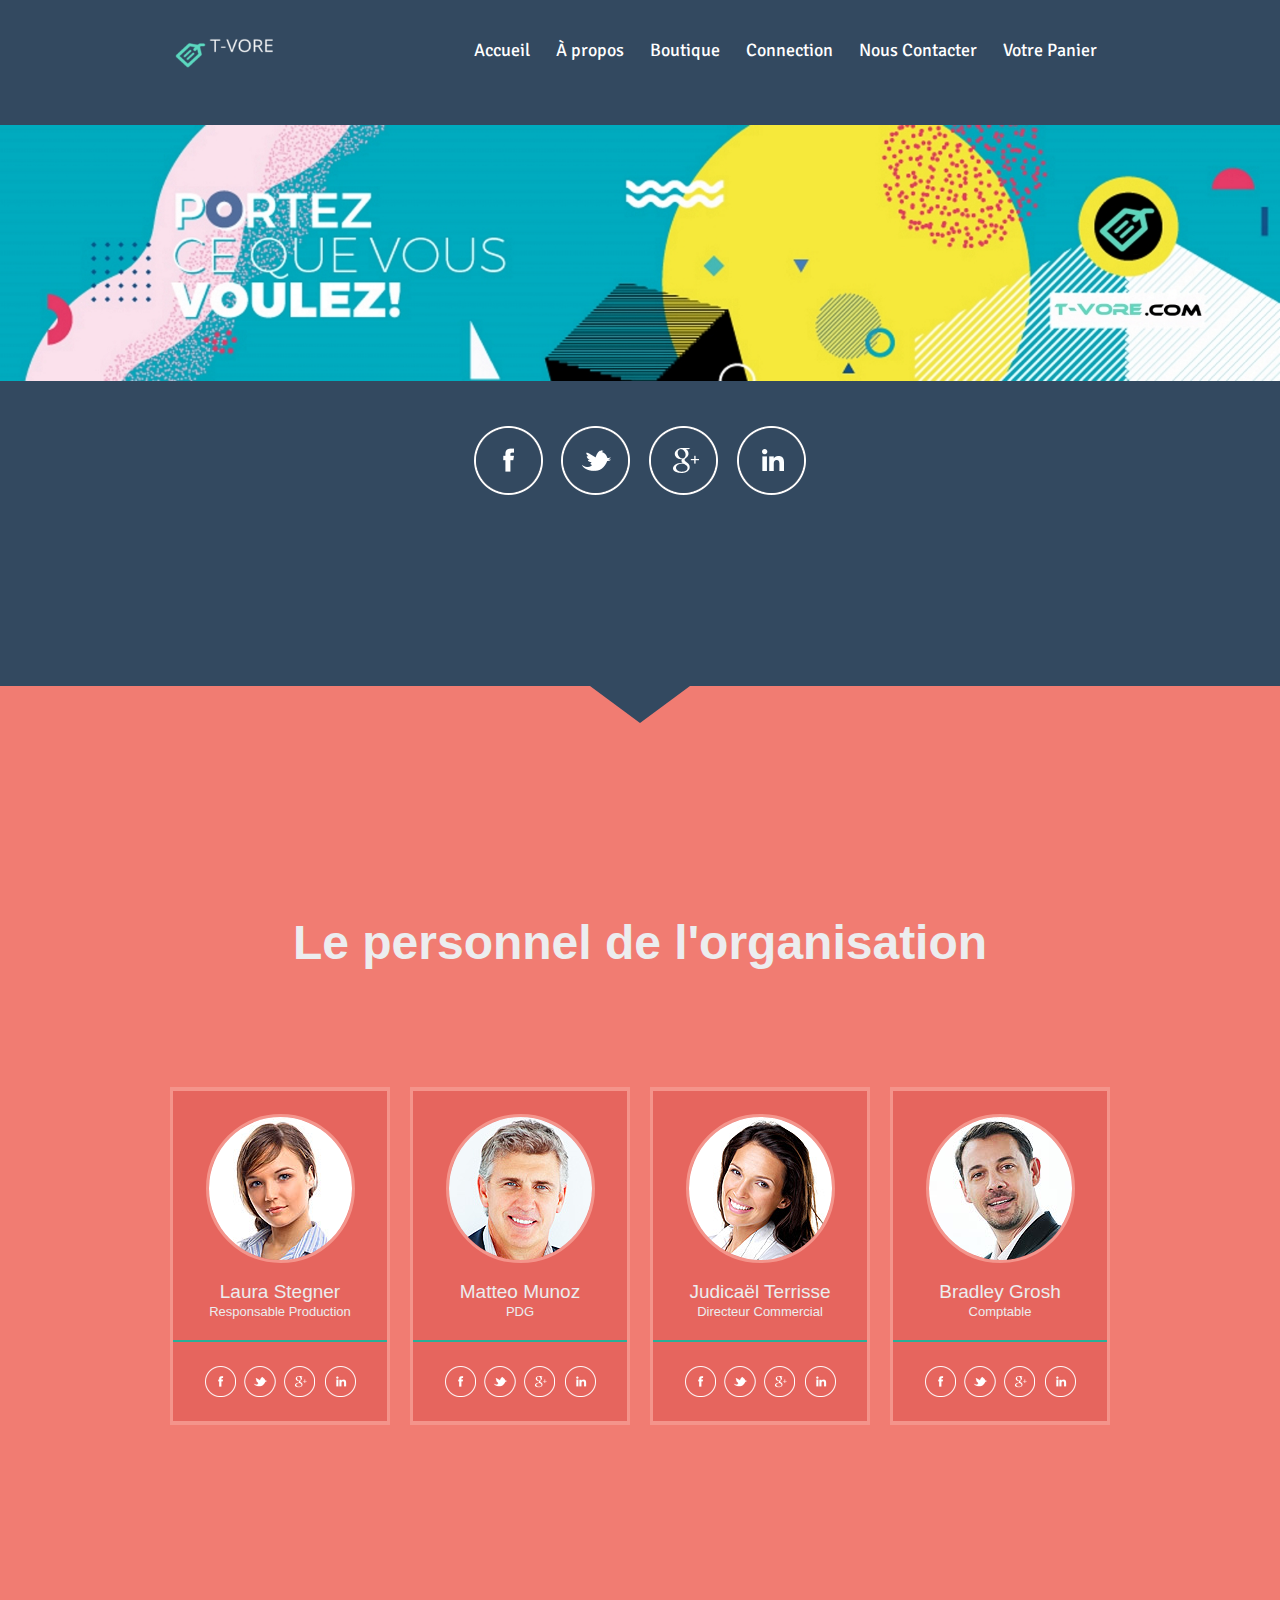
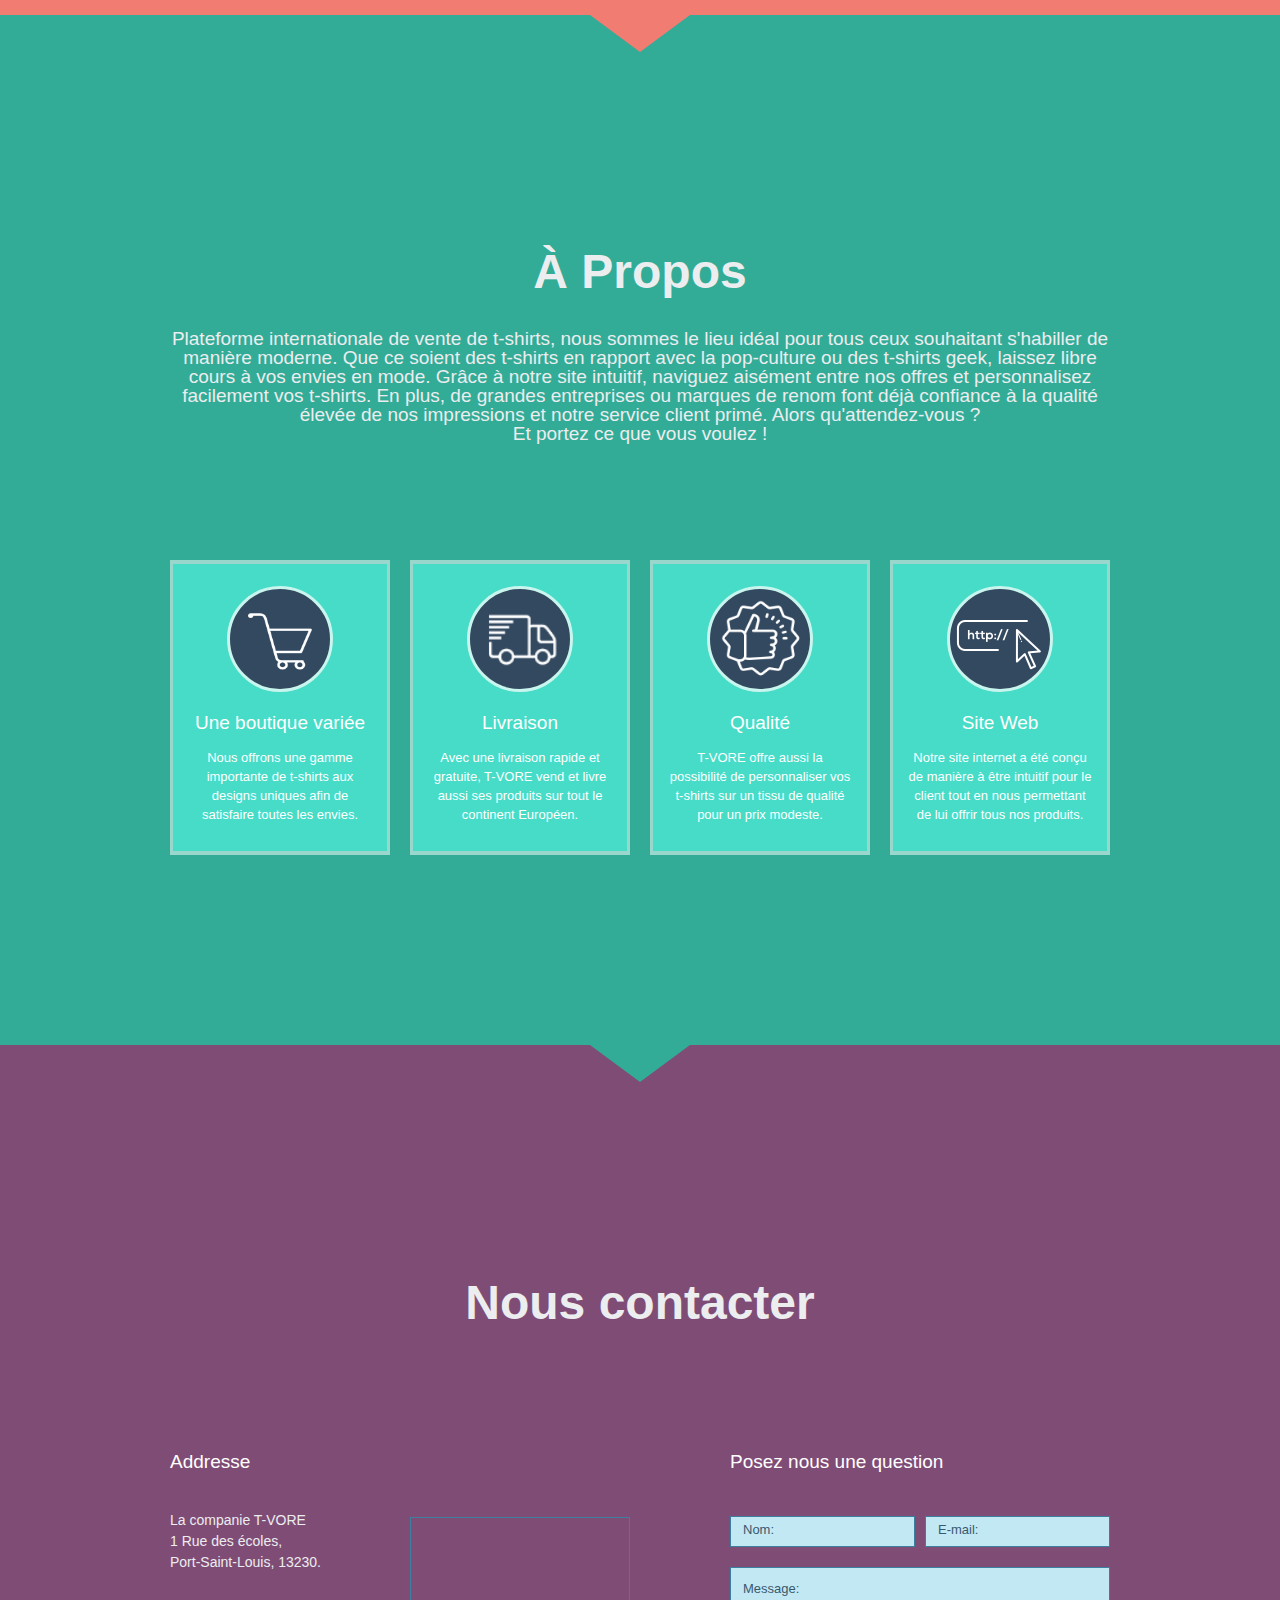
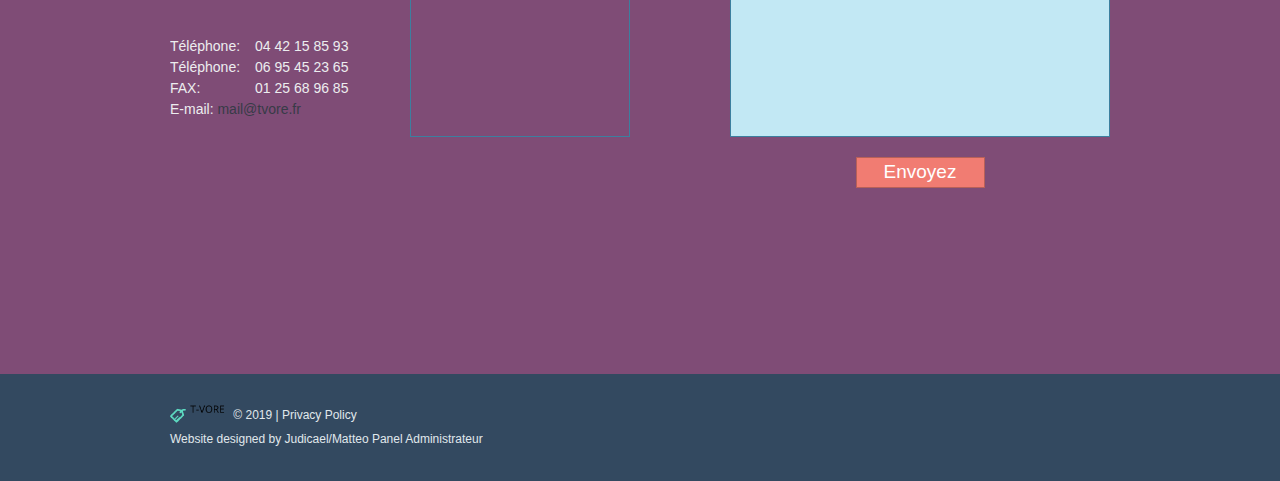
<file: index.html>
<!DOCTYPE html>
<html>
	<head>
		<meta charset="utf-8">
		<title>T-VORE - Site de vente de T-Shirt</title>
		<link rel="icon" href="images/favicon.ico">
		<link rel="shortcut icon" href="images/favicon.ico" />
		<link rel="stylesheet" href="css/style.css">
		<link rel="stylesheet" href="css/camera.css">
		<link rel="stylesheet" href="css/form.css">
	</head>

	<body>

		<header class="page1">
			<div class="container_12">
				<div class="grid_12">
					<h1><a href="#"><img src="images/logo.png"></a></h1>
					<div class="menu_block">
						<nav>
							<ul class="sf-menu">
								<li class="current men"><a  href="index.html">Accueil</a> <strong class="hover"></strong></li>
								<li class="men1"><a  href="#page3">À propos</a><strong class="hover"></strong></li>
								<li class="men2"><a  href="boutique.php">Boutique</a> <strong class="hover"></strong></li>
								<li class="men3"><a  href="connect\index.html">Connection</a> <strong class="hover"></strong></li>
								<li class="men4"><a  href="#page4">Nous Contacter</a> <strong class="hover"></strong></li>
								<li class="men5"><a  href="panier.html">Votre Panier</a> <strong class="hover"></strong></li>
							</ul>
							</ul>
						</nav>
						<div class="clear"></div>
					</div>
				</div>
				<div class="clear"></div>
			</div>
		</header>

		<div id="page1" class="content">
			<img src="images/ban.jpg" alt="">
			<div class="ic"></div>
			<div class="container_12">
				<div class="grid_12">
					
					<div class="socials">
						<a href="https://www.facebook.com/T-Vore-329462687718812"></a>
						<a href="https://www.facebook.com/T-Vore-329462687718812"></a>
						<a href="https://www.facebook.com/T-Vore-329462687718812"></a>
						<a href="https://www.facebook.com/T-Vore-329462687718812"></a>
					</div>
				</div>
			</div>
		</div>
		<div id="page2" class="content" id="personnel">
			<div class="container_12">
				<div class="grid_12">
					<div class="slogan">
						<h3>Le personnel de l'organisation</h3>
						
					</div>
				</div>
				<div class="grid_3">
					<div class="box maxheight">
						<img src="images/box_img1.jpg" alt="">
						<div class="text1"><a href="#">Laura Stegner</a></div>Responsable Production
						<div class="socials1">
							<a href="#"></a>
							<a href="#"></a>
							<a href="#"></a>
							<a href="#"></a>
						</div>
					</div>
				</div>
				<div class="grid_3">
					<div class="box maxheight">
						<img src="images/box_img2.jpg" alt="">
						<div class="text1"><a href="#">Matteo Munoz</a></div>PDG
						<div class="socials1">
							<a href="#"></a>
							<a href="#"></a>
							<a href="#"></a>
							<a href="#"></a>
						</div>
					</div>
				</div>
				<div class="grid_3">
					<div class="box maxheight">
						<img src="images/box_img3.jpg" alt="">
						<div class="text1"><a href="#">Judicaël Terrisse </a></div>Directeur Commercial
						<div class="socials1">
							<a href="#"></a>
							<a href="#"></a>
							<a href="#"></a>
							<a href="#"></a>
						</div>
					</div>
				</div>
				<div class="grid_3">
					<div class="box maxheight">
						<img src="images/box_img4.jpg" alt="">
						<div class="text1"><a href="#">Bradley Grosh</a></div>Comptable
						<div class="socials1">
							<a href="#"></a>
							<a href="#"></a>
							<a href="#"></a>
							<a href="#"></a>
						</div>
					</div>
				</div>
			</div>
		</div>
		<div id="page3" class="content">
			<div class="container_12">
				<div class="grid_12">
					<div class="slogan">
						<h3>À Propos</h3>
						<div class="text1">
							Plateforme internationale de vente de t-shirts, nous sommes le lieu idéal pour tous ceux souhaitant s'habiller de manière moderne. Que ce soient des t-shirts en rapport avec la pop-culture ou des t-shirts geek, laissez libre cours à vos envies en mode. Grâce à notre site intuitif, naviguez aisément entre nos offres et personnalisez facilement vos t-shirts. En plus, de grandes entreprises ou marques de renom font déjà confiance à la qualité élevée de nos impressions et notre service client primé. Alors qu'attendez-vous ? 
							<p>Et portez ce que vous voulez !</p>
						</div>
					</div>
				</div>
				<div class="grid_3">
					<div class="box maxheight1">
						<img src="images/box1_img1.png" alt="">
						<div class="text1">Une boutique variée</div>Nous offrons une gamme importante de t-shirts aux designs uniques afin de satisfaire toutes les envies.
					</div>
				</div>
				<div class="grid_3">
					<div class="box maxheight1">
						<img src="images/box1_img2.png" alt="">
						<div class="text1">Livraison</div>Avec une livraison rapide et gratuite, T-VORE vend et livre aussi ses produits sur tout le continent Européen.
					</div>
				</div>
				<div class="grid_3">
					<div class="box maxheight1">
						<img src="images/box1_img3.png" alt="">
						<div class="text1">Qualité</div>T-VORE offre aussi la possibilité de personnaliser vos t-shirts sur un tissu de qualité pour un prix modeste. 
					</div>
				</div>
				<div class="grid_3">
					<div class="box maxheight1">
						<img src="images/box1_img4.png" alt="">
						<div class="text1">Site Web</div>Notre site internet a été conçu de manière à être intuitif pour le client tout en nous permettant de lui offrir tous nos produits. 
					</div>
				</div>
			</div>
		</div>
		
		<div id="page4" class="content">
			<div class="container_12">
				<div class="grid_12">
					<div class="slogan">
						<h3>Nous contacter</h3>
					</div>
				</div>
				<div class="clear"></div>
				<div class="map">
					<div class="grid_3">
						<div class="text1">Addresse</div>
						<address>
							<dl>
								<dt>La companie T-VORE<br>
								1 Rue des écoles,<br>
								Port-Saint-Louis, 13230.
								</dt>
								<dd><span>Téléphone:</span>04 42 15 85 93</dd>
								<dd><span>Téléphone:</span>06 95 45 23 65</dd>
								<dd><span>FAX:</span>01 25 68 96  85</dd>
								<dd>E-mail: <a href="#" class="link-1">mail@tvore.fr</a></dd>
							</dl>
						</address>
					</div>
					<div class="grid_3">
						<div class="text1">&nbsp;</div>
						<figure class="">
							<iframe src="https://www.google.com/maps/embed?pb=!1m18!1m12!1m3!1d592.2000382876173!2d4.803669176579657!3d43.38667912814793!2m3!1f0!2f0!3f0!3m2!1i1024!2i768!4f13.1!3m3!1m2!1s0x0%3A0x2a5c409f95edcfcb!2sLYCEE+PRIVE+HENRI+LEROY!5e0!3m2!1sfr!2sfr!4v1555597245010!5m2!1sfr!2sfr" width="600" height="450" frameborder="0" style="border:0" allowfullscreen></iframe>



						</figure>
					</div>
					<div class="grid_5 prefix_1">
						<div class="text1">Posez nous une question</div>
						<form id="form">
						<div class="success_wrapper">
						<div class="success">Contact form submitted!<br>
						<strong>We will be in touch soon.</strong> </div></div>
						<fieldset>
						<label class="name">
						<input type="text" value="Nom:">
						<br class="clear">
						<span class="error error-empty">*Ce n'est pas un nom valide.</span><span class="empty error-empty">*This field is required.</span> </label>
						<label class="email">
						<input type="text" value="E-mail:">
						<br class="clear">
						<span class="error error-empty">*This is not a valid email address.</span><span class="empty error-empty">*This field is required.</span> </label>
						<label class="message">
						<textarea>Message:</textarea>
						<br class="clear">
						<span class="error">*The message is too short.</span> <span class="empty">*This field is required.</span> </label>
						<div class="clear"></div>
						<div class="btns"><a data-type="submit">Envoyez</a>
						<div class="clear"></div>
						</div></fieldset></form>
					</div>
					<div class="clear"></div>
				</div>
			</div>
		</div>

		<footer>
			<div class="container_12">
				<div class="grid_12">
					<div class="copy">
						<a href="#"><img src="images/footer_logo.png" alt="" width="60"></a>  &copy; 2019 | <a href="#">Privacy Policy</a> <br> Website designed by Judicael/Matteo <a href="admin/index.php" rel="nofollow">Panel Administrateur</a>
					</div>
				</div>
				<div class="clear"></div>
			</div>
		</footer>
	</body>
</html>
</file>
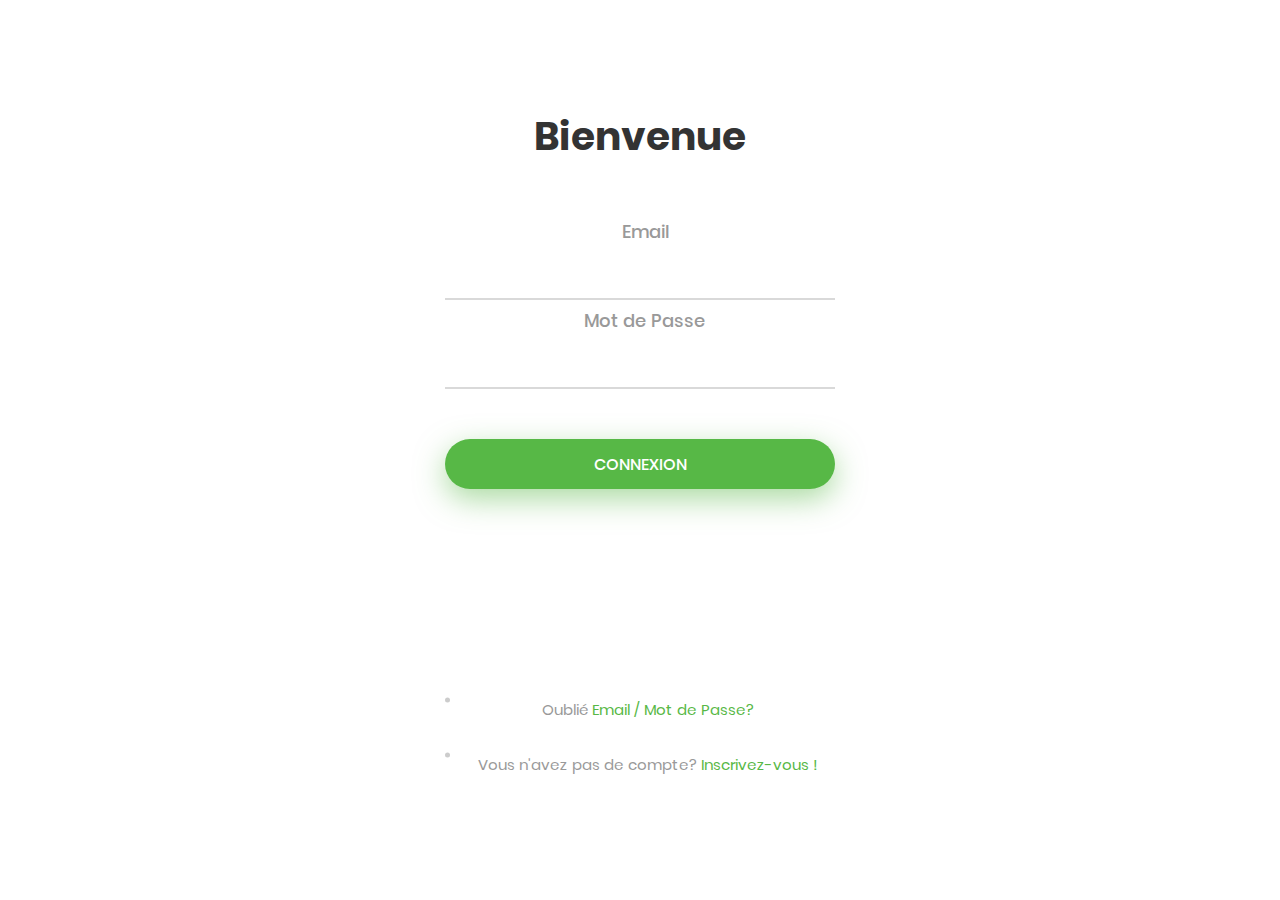
<file: connect/index.html>
﻿<!DOCTYPE html>
<html lang="fr">
<head>
	<title>T-Vore Connection</title>
	<meta charset="UTF-8">
<link rel="icon" href="../images/favicon.ico">
<link rel="shortcut icon" href="../images/favicon.ico"/>
	<link rel="stylesheet" type="text/css" href="css/util.css">
	<link rel="stylesheet" type="text/css" href="css/main.css">

</head>
<body>

	
	<div class="limiter">
		<div class="container-login100">
			<div class="wrap-login100 p-t-85 p-b-20">
				<form class="login100-form validate-form" method="POST" action="connexion.php">
					<span class="login100-form-title p-b-70">
						Bienvenue

					<div class="wrap-input100 validate-input m-t-85 m-b-35" >
						<input class="input100" type="text" name="email">
						<span class="focus-input100" data-placeholder="Email"></span>
					</div>

					<div class="wrap-input100 validate-input m-b-50" >
						<input class="input100" type="password" name="mdp">
						<span class="focus-input100" data-placeholder="Mot de Passe"></span>
					</div>

					<div class="container-login100-form-btn">
						<button class="login100-form-btn">
							Connexion
						</button>
					</div>

					<ul class="login-more p-t-190">
						<li class="m-b-8">
							<span class="txt1">
								Oublié
							</span>

							<a href="#" class="txt2">
								Email / Mot de Passe?
							</a>
						</li>

						<li>
							<span class="txt1">
								Vous n'avez pas de compte?
							</span>

							<a href="../inscription/" class="txt2">
								Inscrivez-vous !
							</a>
						</li>
					</ul>
				</form>
			</div>
		</div>
	</div>
	


</body>
</html>
</file>
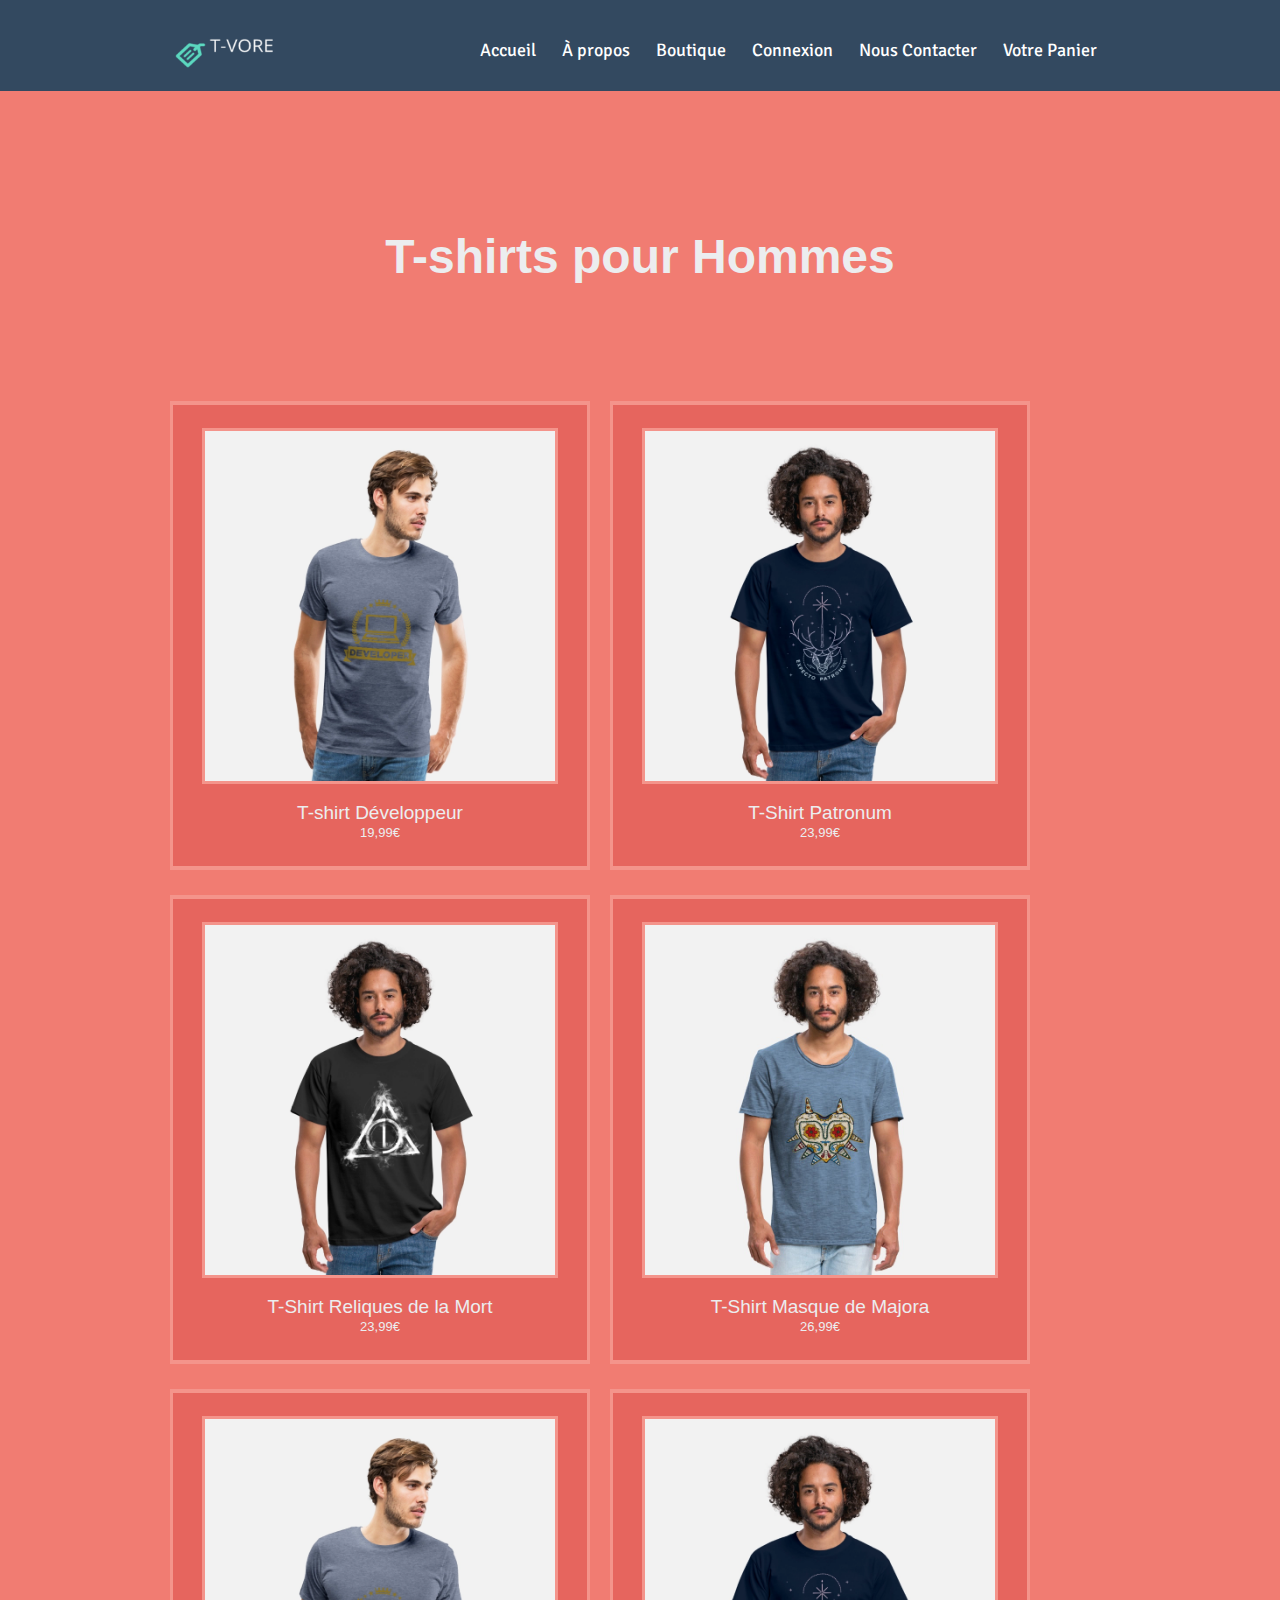
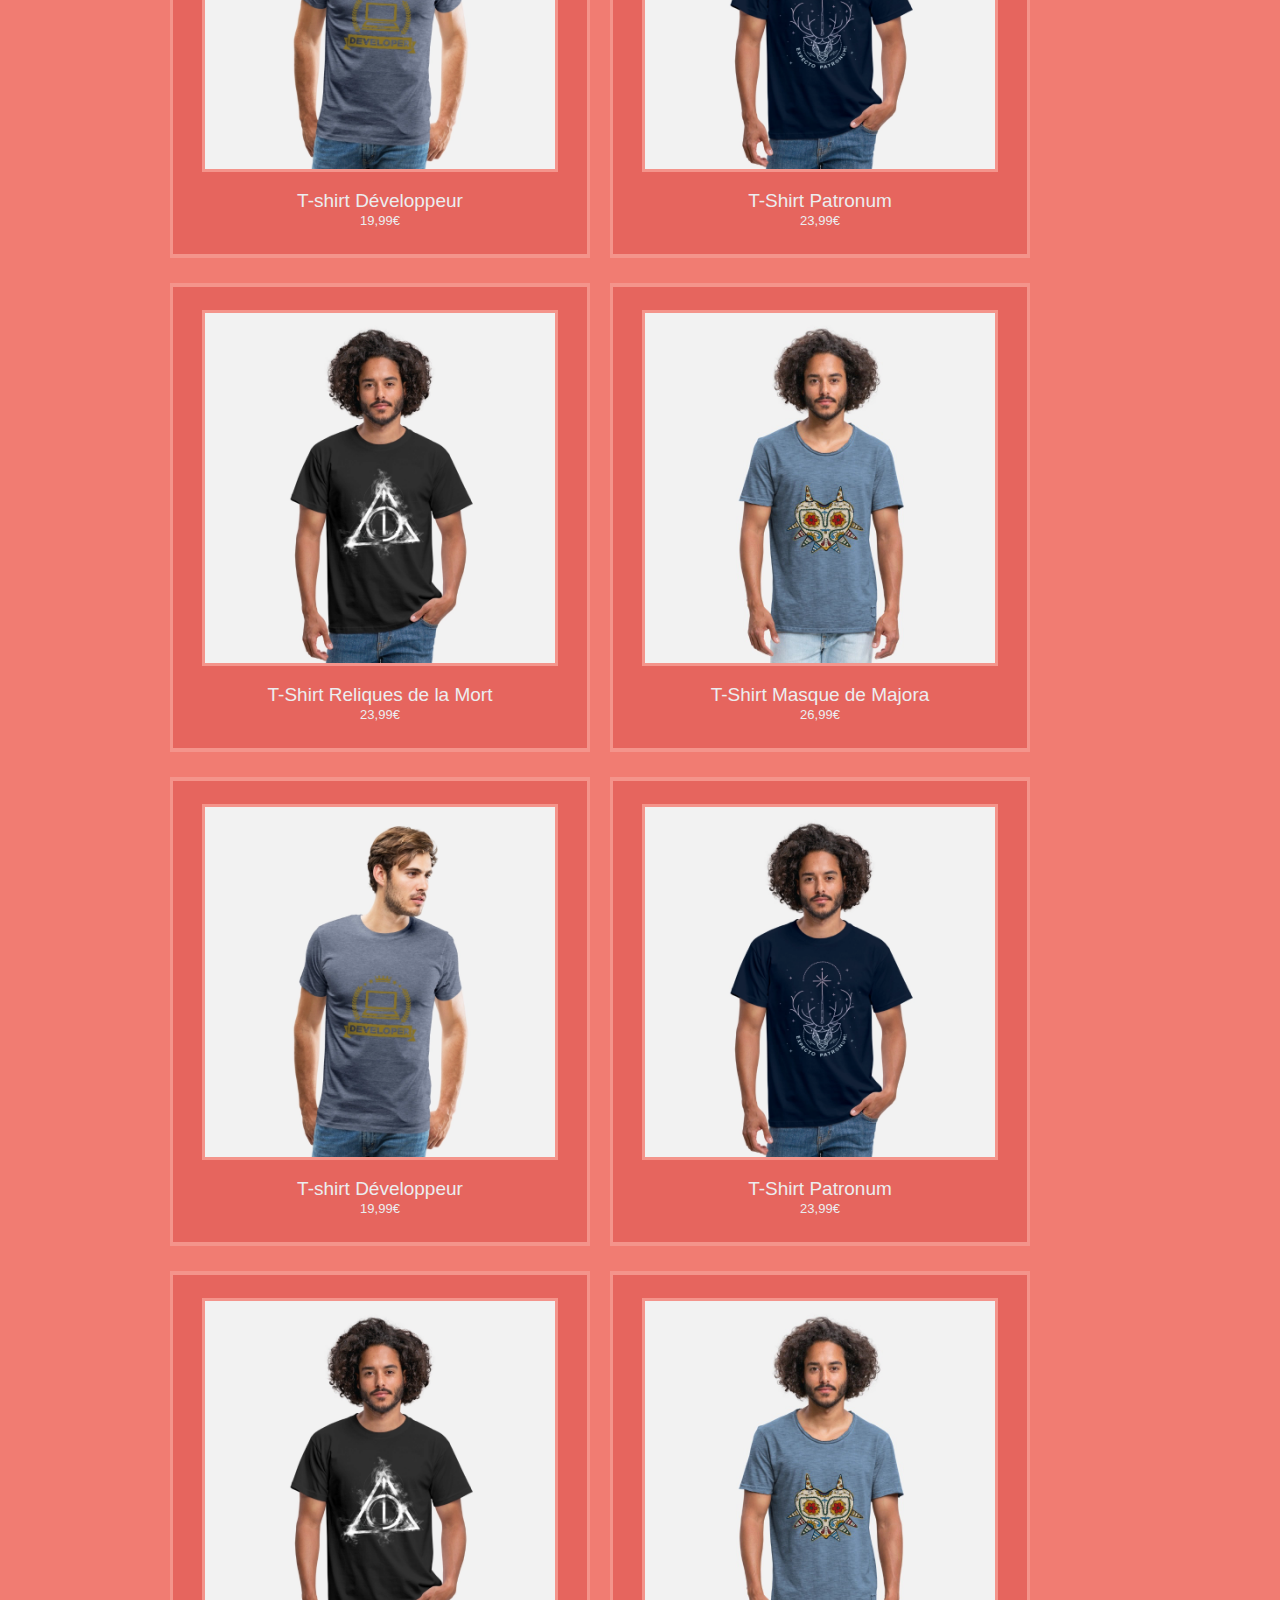
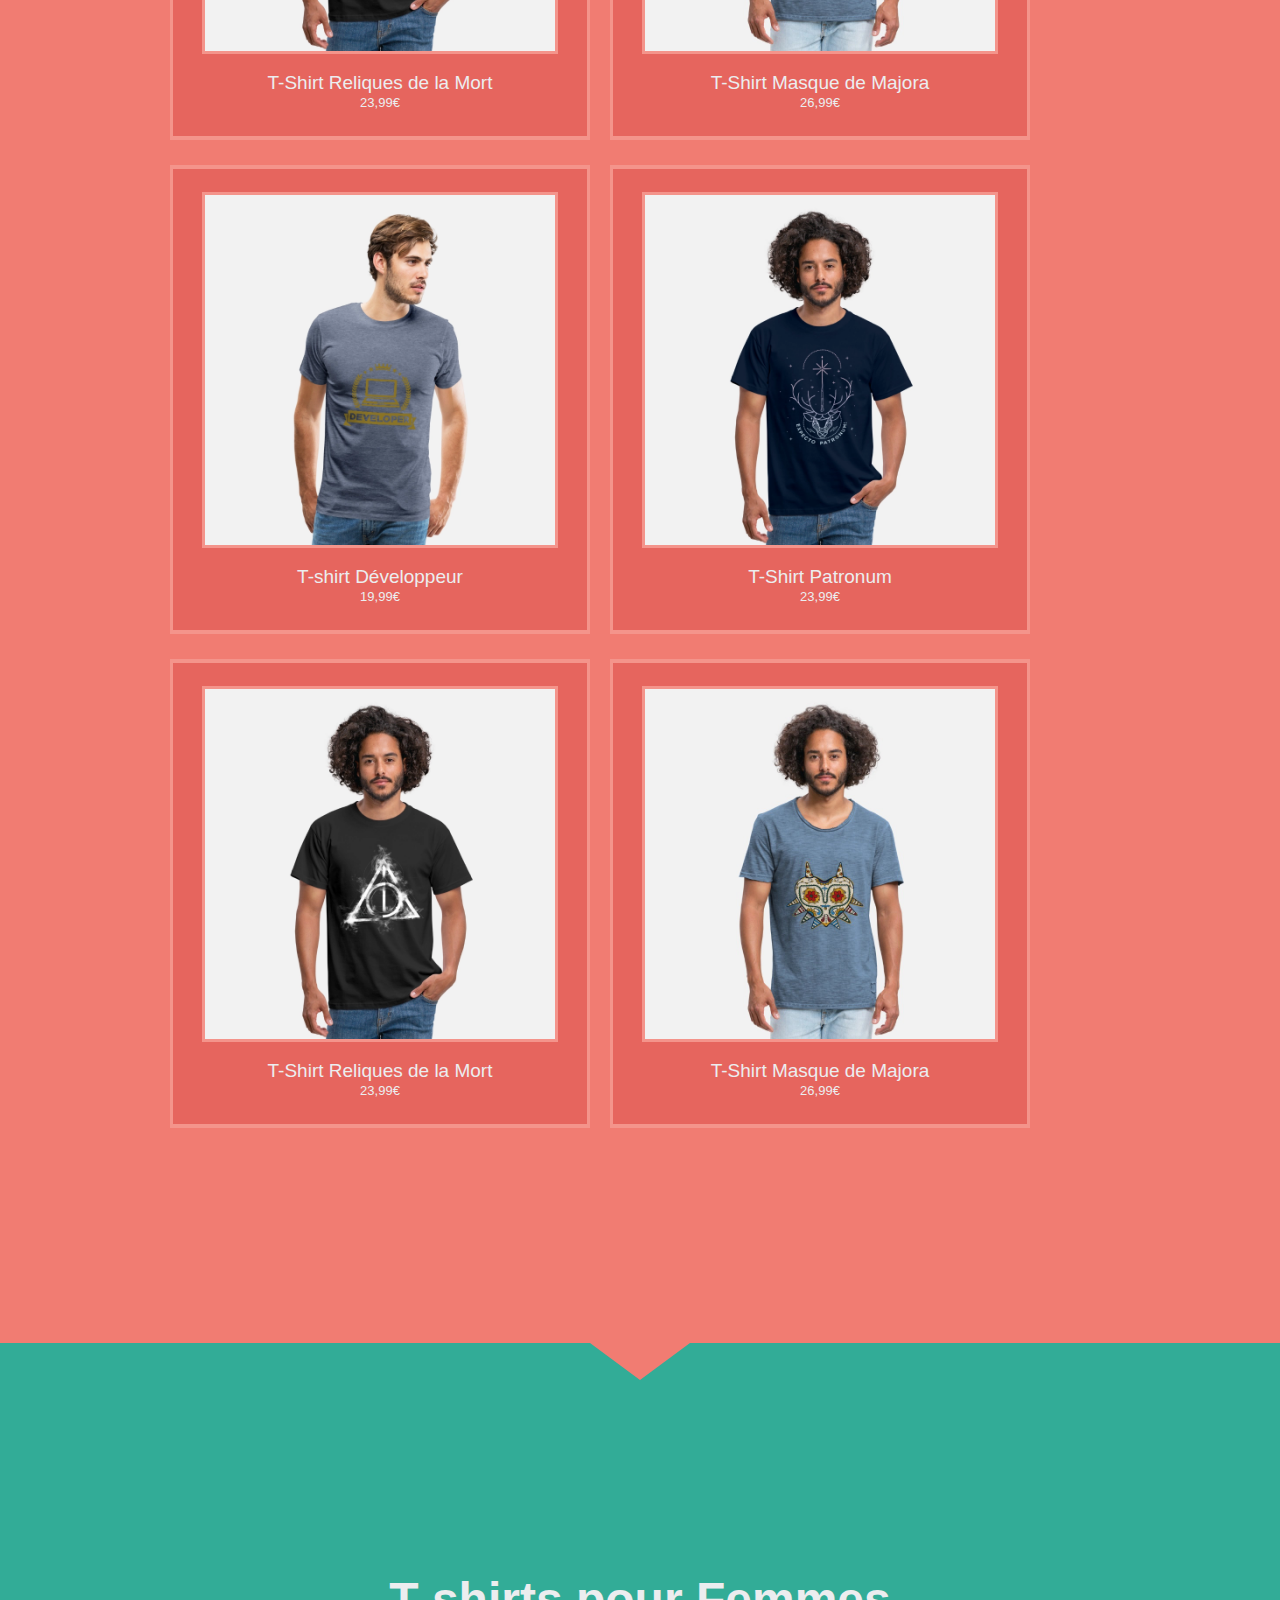
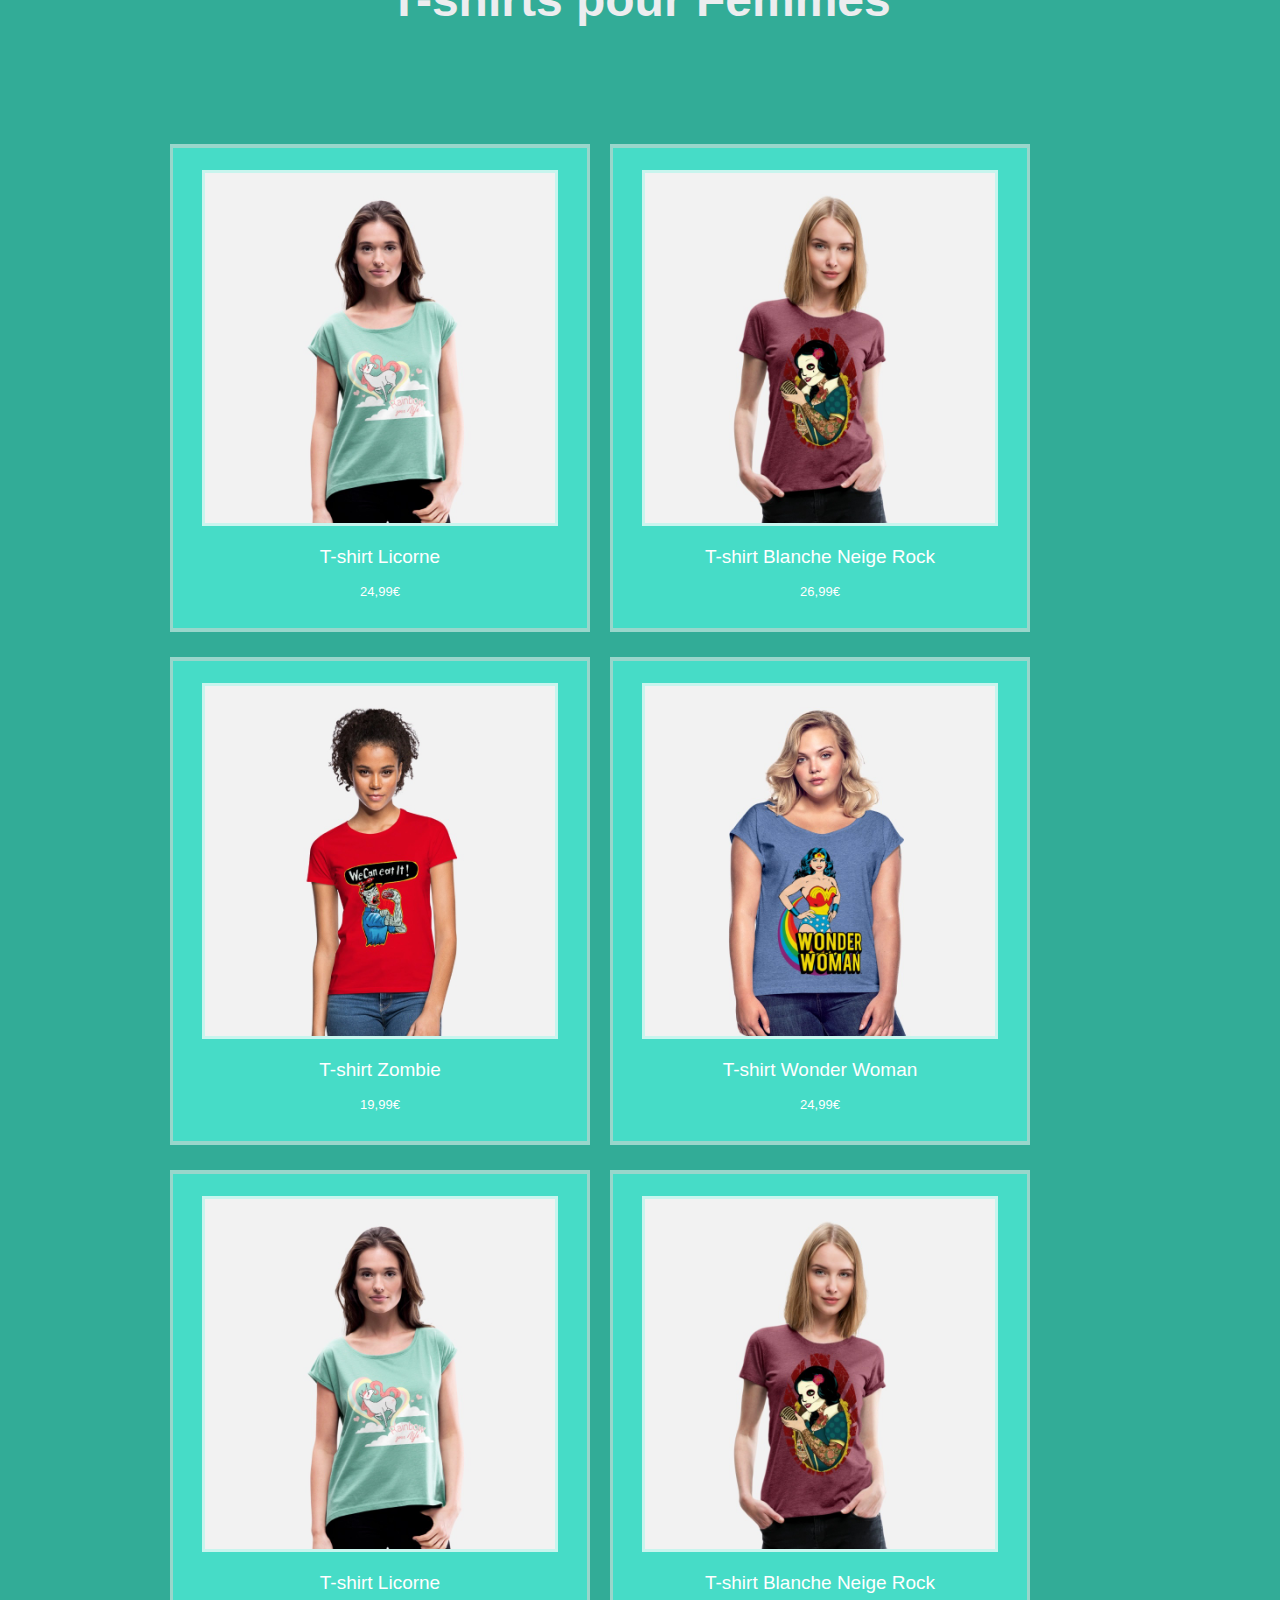
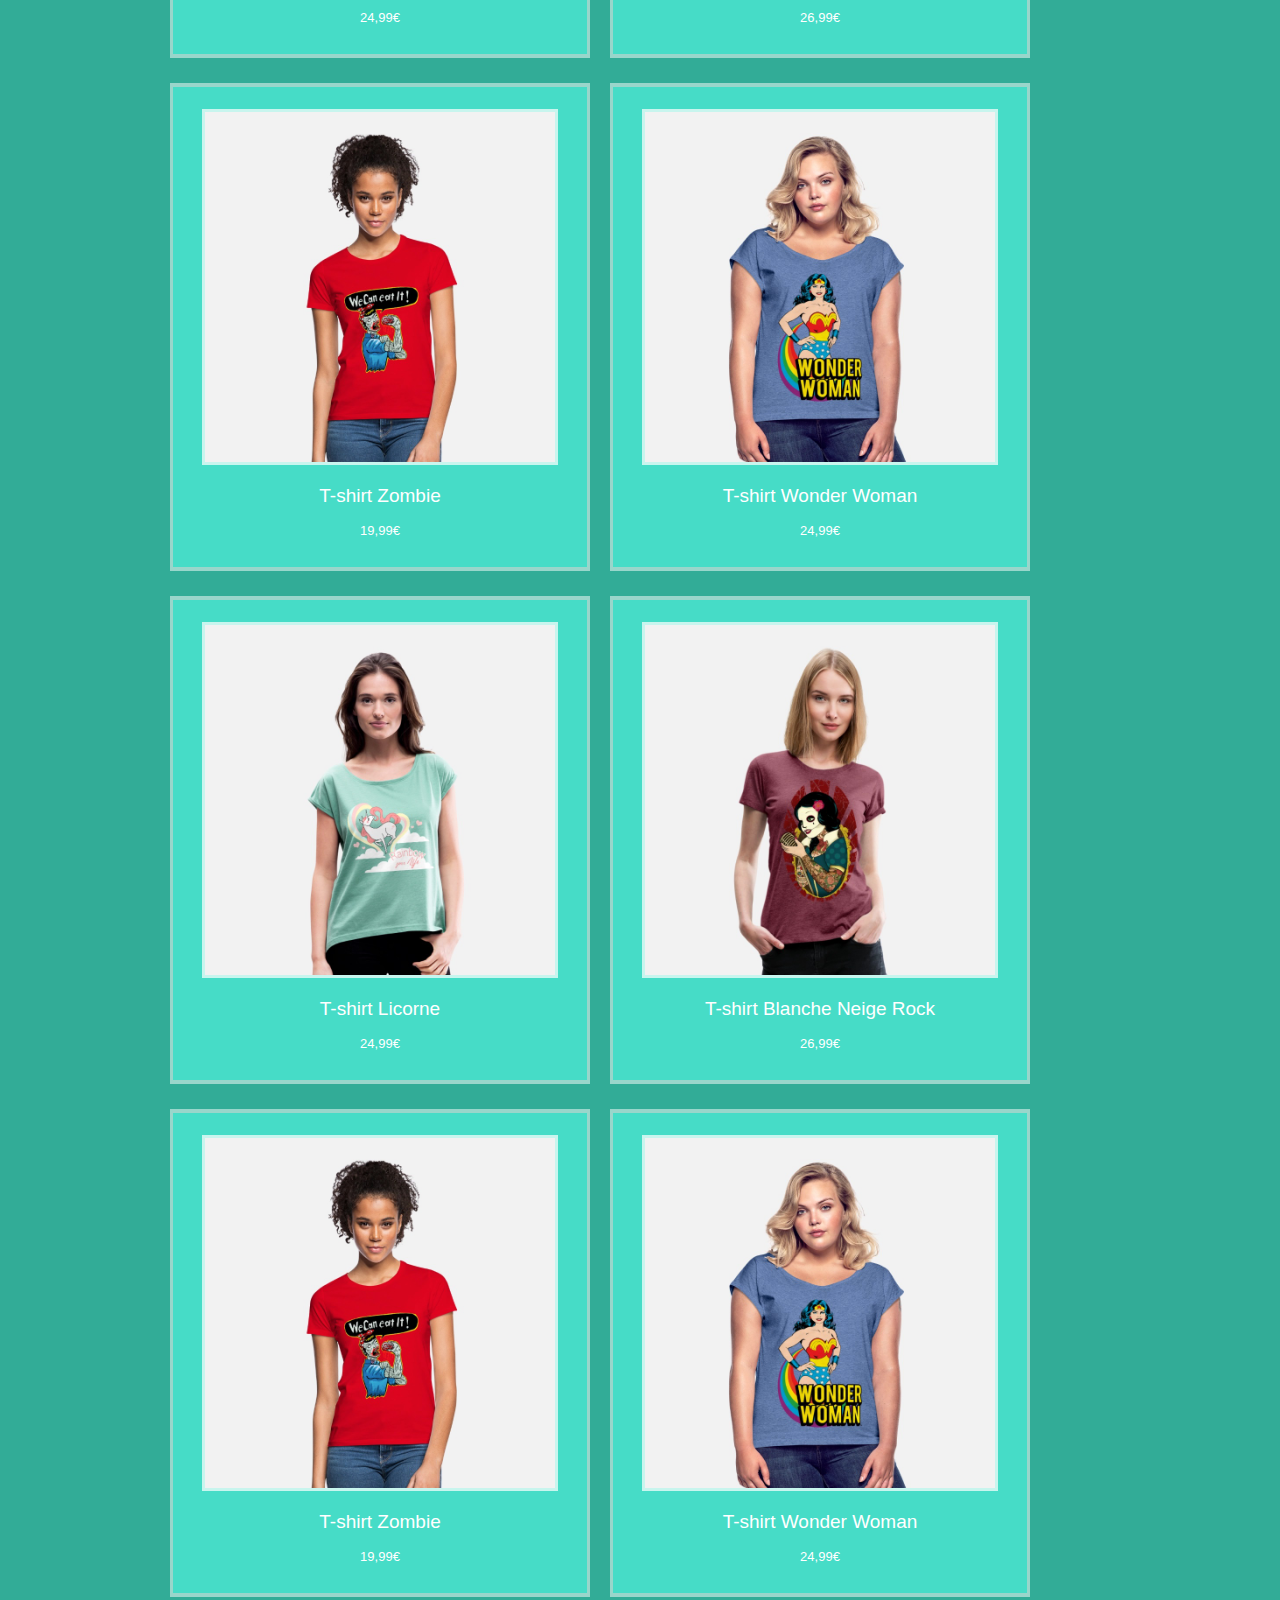
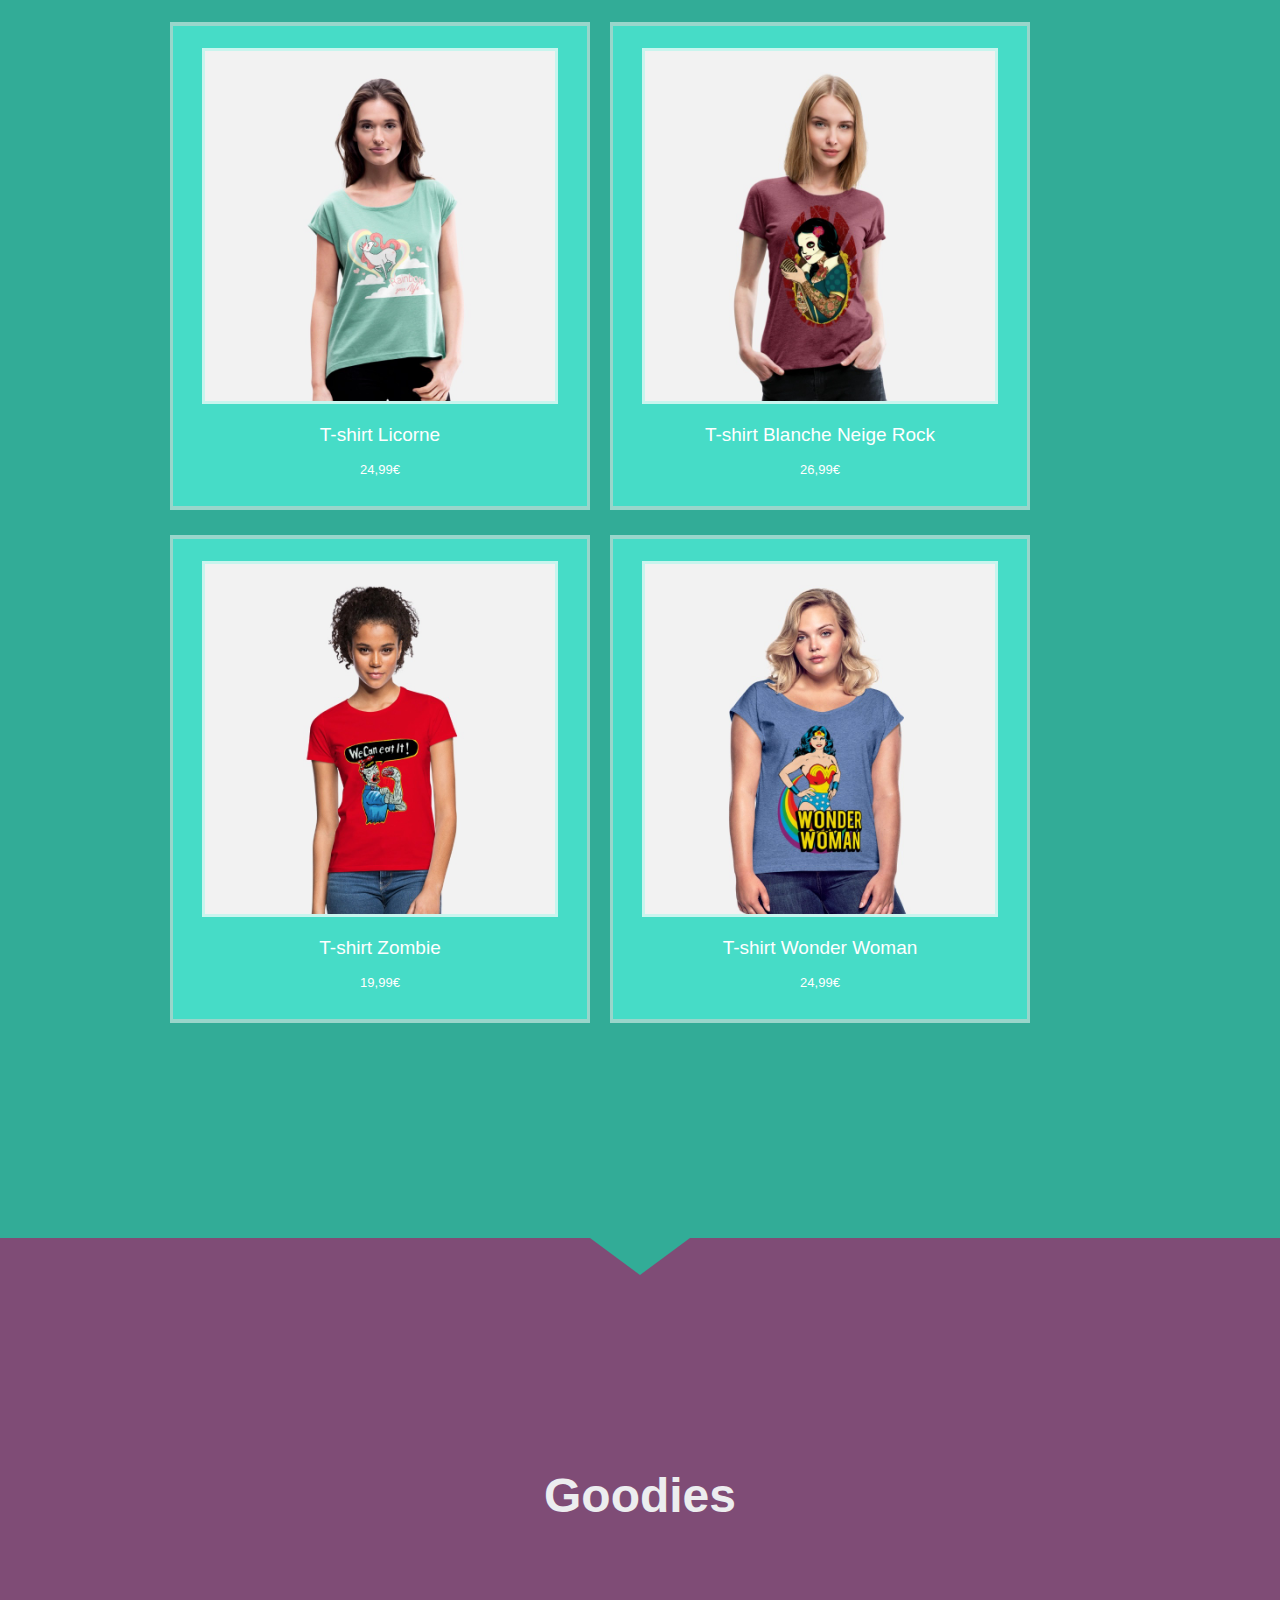
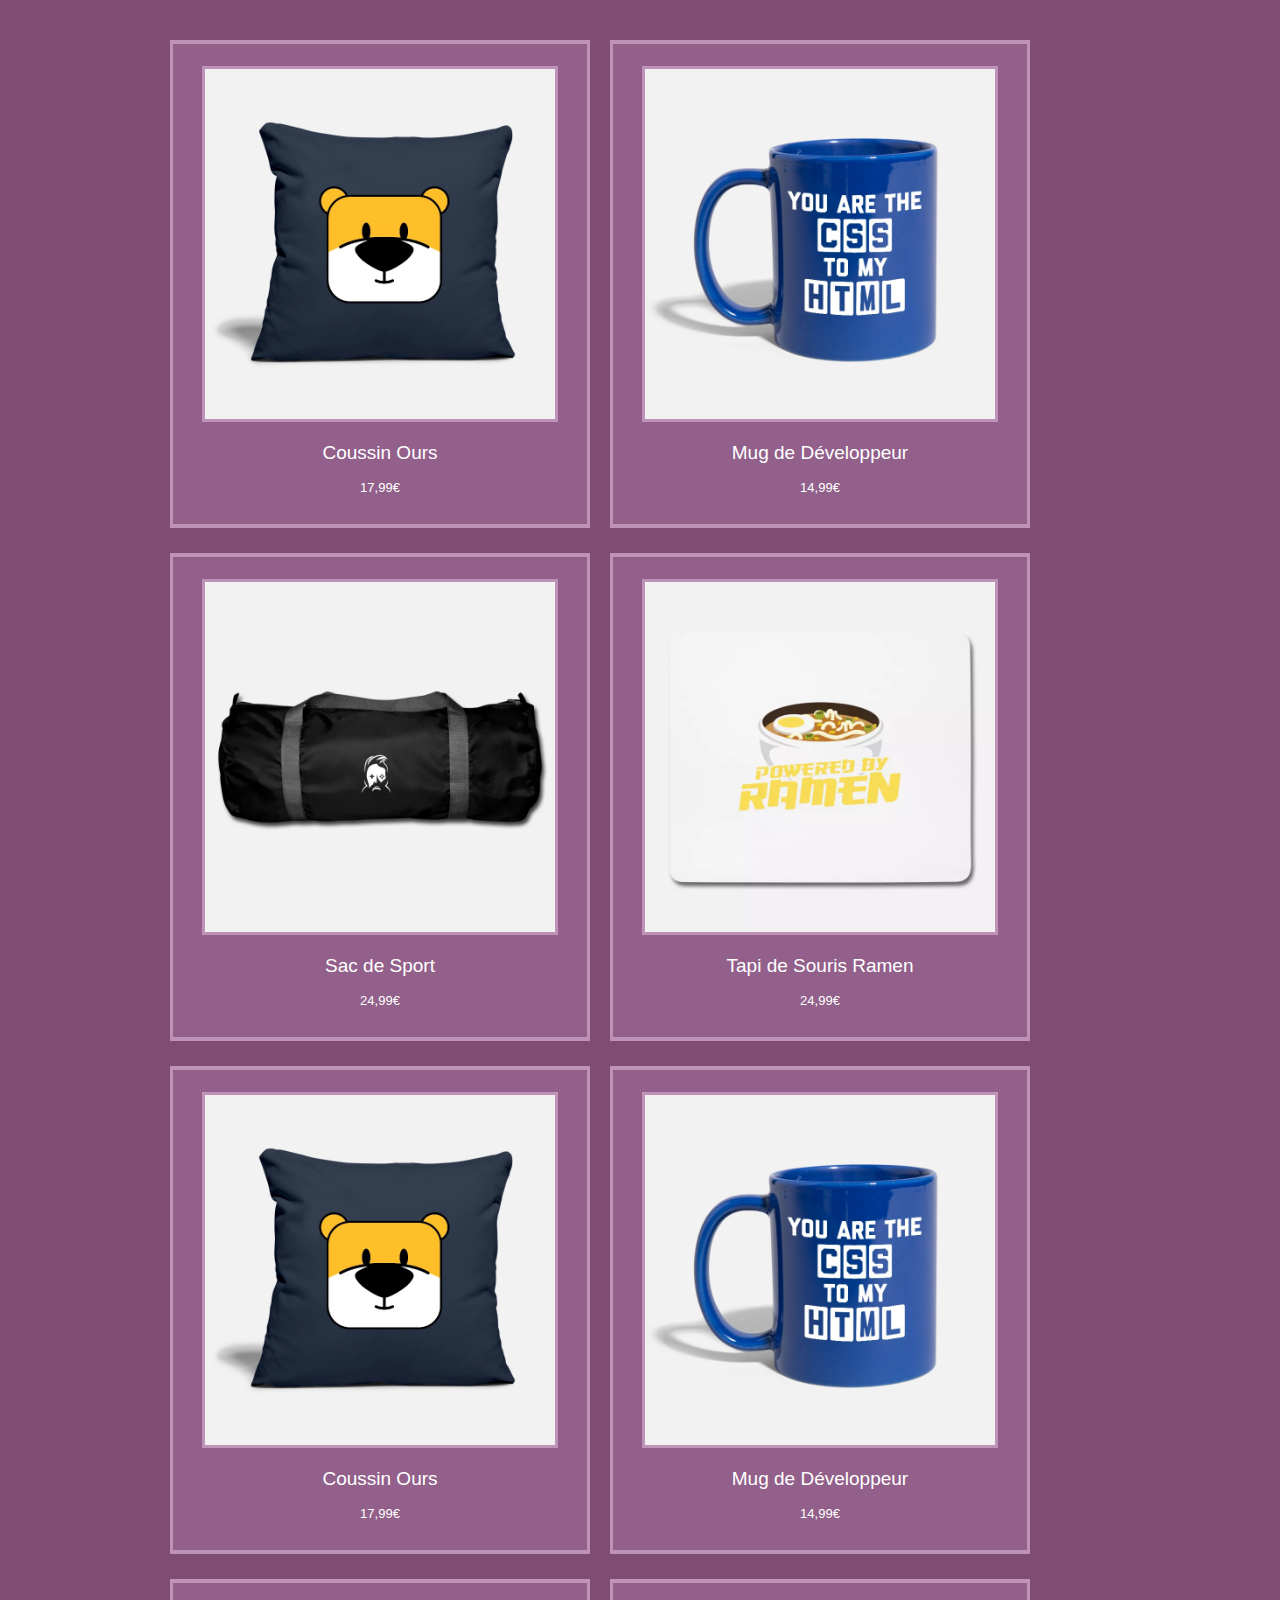
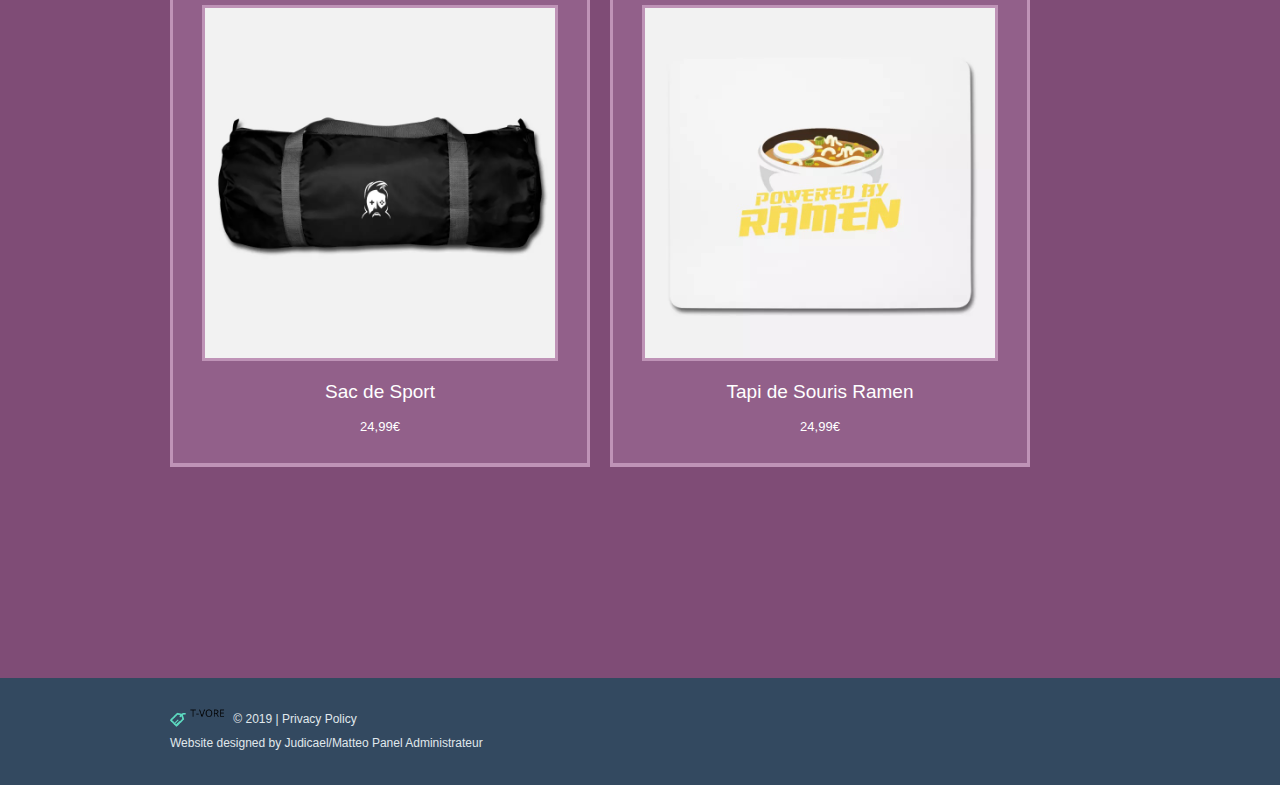
<file: boutique.html>
<!DOCTYPE html>
<html>
	<head>
		<meta charset="utf-8">
		<title>T-VORE - Boutique</title>
		<link rel="icon" href="images/favicon.ico">
		<link rel="shortcut icon" href="images/favicon.ico" />
		<link rel="stylesheet" href="css/boutique.css">
		<link rel="stylesheet" href="css/camera.css">
		<link rel="stylesheet" href="css/form.css">
		<link rel="stylesheet" type="text/css" href="css/boutiqueBox.css">
	</head>
	
	<body>

		<header class="page1">
			<div class="container_12">
				<div class="grid_12">
					<h1><a href="#"><img src="images/logo.png"></a></h1>
					<div class="menu_block">
						<nav>
							<ul class="sf-menu">
								<li class="current men"><a  href="index.html">Accueil</a> <strong class="hover"></strong></li>
								<li class="men1"><a  href="index.html #page3">À propos</a><strong class="hover"></strong></li>
								<li class="men2"><a  href="boutique.html">Boutique</a> <strong class="hover"></strong></li>
								<li class="men3"><a  href="connect\index.html">Connexion</a> <strong class="hover"></strong></li>
								<li class="men4"><a  href="index.html #page4">Nous Contacter</a> <strong class="hover"></strong></li>
								<li class="men5"><a  href="panier.html">Votre Panier</a> <strong class="hover"></strong></li>
							</ul>
							</ul>
						</nav>
						<div class="clear"></div>
					</div>
				</div>
				<div class="clear"></div>
			</div>
		</header>


		<div id="page2" class="content">
			<div class="container_12">
				<div class="grid_12">
					<div class="slogan">
						<h3>T-shirts pour Hommes</h3>
					</div>
				</div>
				<form method="post"><a href="developpeur.php" id="dev"><div class="grid_3">
					<div class="box maxheight">
						<img src="photos/devGris/devGris.jpg" alt="">
						<div class="text1">T-shirt Développeur</div>19,99€
					</div>
				</div></a></form>
				<a href="#"><div class="grid_3">
					<div class="box maxheight">
						<img src="photos/patroBleu/patroBleu.jpg" alt="">
						<div class="text1">T-Shirt Patronum</div>23,99€
					</div>
				</div></a>
				<a href="#"><div class="grid_3">
					<div class="box maxheight">
						<img src="photos/relNoir/relNoir.jpg" alt="">
						<div class="text1">T-Shirt Reliques de la Mort</div>23,99€
					</div>
				</div></a>
				<a href="#"><div class="grid_3">
					<div class="box maxheight">
						<img src="photos/majoBleu/majoBleu.jpg" alt="">
						<div class="text1">T-Shirt Masque de Majora</div>26,99€
					</div>
				</div></a>
				<a href="#"><div class="grid_3">
					<div class="box maxheight">
						<img src="photos/devGris/devGris.jpg" alt="">
						<div class="text1">T-shirt Développeur</div>19,99€
					</div>
				</div></a>
				<a href="#"><div class="grid_3">
					<div class="box maxheight">
						<img src="photos/patroBleu/patroBleu.jpg" alt="">
						<div class="text1">T-Shirt Patronum</div>23,99€
					</div>
				</div></a>
				<a href="#"><div class="grid_3">
					<div class="box maxheight">
						<img src="photos/relNoir/relNoir.jpg" alt="">
						<div class="text1">T-Shirt Reliques de la Mort</div>23,99€
					</div>
				</div></a>
				<a href="#"><div class="grid_3">
					<div class="box maxheight">
						<img src="photos/majoBleu/majoBleu.jpg" alt="">
						<div class="text1">T-Shirt Masque de Majora</div>26,99€
					</div>
				</div></a>
				<a href="#"><div class="grid_3">
					<div class="box maxheight">
						<img src="photos/devGris/devGris.jpg" alt="">
						<div class="text1">T-shirt Développeur</div>19,99€
					</div>
				</div></a>
				<a href="#"><div class="grid_3">
					<div class="box maxheight">
						<img src="photos/patroBleu/patroBleu.jpg" alt="">
						<div class="text1">T-Shirt Patronum</div>23,99€
					</div>
				</div></a>
				<a href="#"><div class="grid_3">
					<div class="box maxheight">
						<img src="photos/relNoir/relNoir.jpg" alt="">
						<div class="text1">T-Shirt Reliques de la Mort</div>23,99€
					</div>
				</div></a>
				<a href="#"><div class="grid_3">
					<div class="box maxheight">
						<img src="photos/majoBleu/majoBleu.jpg" alt="">
						<div class="text1">T-Shirt Masque de Majora</div>26,99€
					</div>
				</div></a>
				<a href="#"><div class="grid_3">
					<div class="box maxheight">
						<img src="photos/devGris/devGris.jpg" alt="">
						<div class="text1">T-shirt Développeur</div>19,99€
					</div>
				</div></a>
				<a href="#"><div class="grid_3">
					<div class="box maxheight">
						<img src="photos/patroBleu/patroBleu.jpg" alt="">
						<div class="text1">T-Shirt Patronum</div>23,99€
					</div>
				</div></a>
				<a href="#"><div class="grid_3">
					<div class="box maxheight">
						<img src="photos/relNoir/relNoir.jpg" alt="">
						<div class="text1">T-Shirt Reliques de la Mort</div>23,99€
					</div>
				</div></a>
				<a href="#"><div class="grid_3">
					<div class="box maxheight">
						<img src="photos/majoBleu/majoBleu.jpg" alt="">
						<div class="text1">T-Shirt Masque de Majora</div>26,99€
					</div>
				</div></a>
			</div>
		</div>

		<div id="page3" class="content">
			<div class="container_12">
				<div class="grid_12">
					<div class="slogan">
						<h3>T-shirts pour Femmes</h3>
					</div>
				</div>
				<a href="#"><div class="grid_3">
					<div class="box maxheight1">
						<img src="photos/licorneVert/licorneVert.jpg" alt="">
						<div class="text1">T-shirt Licorne</div>24,99€
					</div>
				</div></a>
				<a href="#"><div class="grid_3">
					<div class="box maxheight1">
						<img src="photos/mortRouge/mortRouge.jpg" alt="">
						<div class="text1">T-shirt Blanche Neige Rock</div>26,99€
					</div>
				</div></a>
				<a href="#"><div class="grid_3">
					<div class="box maxheight1">
						<img src="photos/zombieRouge/zombieRouge.jpg" alt="">
						<div class="text1">T-shirt Zombie</div>19,99€
					</div>
				</div></a>
				<a href="#"><div class="grid_3">
					<div class="box maxheight1">
						<img src="photos/wonderBleu/wonderBleu2.jpg" alt="">
						<div class="text1">T-shirt Wonder Woman</div>24,99€
					</div>
				</div></a>
				<a href="#"><div class="grid_3">
					<div class="box maxheight1">
						<img src="photos/licorneVert/licorneVert.jpg" alt="">
						<div class="text1">T-shirt Licorne</div>24,99€
					</div>
				</div></a>
				<a href="#"><div class="grid_3">
					<div class="box maxheight1">
						<img src="photos/mortRouge/mortRouge.jpg" alt="">
						<div class="text1">T-shirt Blanche Neige Rock</div>26,99€
					</div>
				</div></a>
				<a href="#"><div class="grid_3">
					<div class="box maxheight1">
						<img src="photos/zombieRouge/zombieRouge.jpg" alt="">
						<div class="text1">T-shirt Zombie</div>19,99€
					</div>
				</div></a>
				<a href="#"><div class="grid_3">
					<div class="box maxheight1">
						<img src="photos/wonderBleu/wonderBleu2.jpg" alt="">
						<div class="text1">T-shirt Wonder Woman</div>24,99€
					</div>
				</div></a>
				<a href="#"><div class="grid_3">
					<div class="box maxheight1">
						<img src="photos/licorneVert/licorneVert.jpg" alt="">
						<div class="text1">T-shirt Licorne</div>24,99€
					</div>
				</div></a>
				<a href="#"><div class="grid_3">
					<div class="box maxheight1">
						<img src="photos/mortRouge/mortRouge.jpg" alt="">
						<div class="text1">T-shirt Blanche Neige Rock</div>26,99€
					</div>
				</div></a>
				<a href="#"><div class="grid_3">
					<div class="box maxheight1">
						<img src="photos/zombieRouge/zombieRouge.jpg" alt="">
						<div class="text1">T-shirt Zombie</div>19,99€
					</div>
				</div></a>
				<a href="#"><div class="grid_3">
					<div class="box maxheight1">
						<img src="photos/wonderBleu/wonderBleu2.jpg" alt="">
						<div class="text1">T-shirt Wonder Woman</div>24,99€
					</div>
				</div></a>
				<a href="#"><div class="grid_3">
					<div class="box maxheight1">
						<img src="photos/licorneVert/licorneVert.jpg" alt="">
						<div class="text1">T-shirt Licorne</div>24,99€
					</div>
				</div></a>
				<a href="#"><div class="grid_3">
					<div class="box maxheight1">
						<img src="photos/mortRouge/mortRouge.jpg" alt="">
						<div class="text1">T-shirt Blanche Neige Rock</div>26,99€
					</div>
				</div></a>
				<a href="#"><div class="grid_3">
					<div class="box maxheight1">
						<img src="photos/zombieRouge/zombieRouge.jpg" alt="">
						<div class="text1">T-shirt Zombie</div>19,99€
					</div>
				</div></a>
				<a href="#"><div class="grid_3">
					<div class="box maxheight1">
						<img src="photos/wonderBleu/wonderBleu2.jpg" alt="">
						<div class="text1">T-shirt Wonder Woman</div>24,99€
					</div>
				</div></a>
			</div>
		</div>
		
		<div id="page4" class="content">
			<div class="container_12">
				<div class="grid_12">
					<div class="slogan">
						<h3>Goodies</h3>
							</div>
				</div>
				<a href="#"><div class="grid_3">
					<div class="box maxheight1">
						<img src="photos/goodies/coussinOurs.jpg" alt="">
						<div class="text1">Coussin Ours</div>17,99€
					</div>
				</div></a>
				<a href="#"><div class="grid_3">
					<div class="box maxheight1">
						<img src="photos/goodies/mugCode.jpg" alt="">
						<div class="text1">Mug de Développeur</div>14,99€
					</div>
				</div></a>
				<a href="#"><div class="grid_3">
					<div class="box maxheight1">
						<img src="photos/goodies/sacSport.jpg" alt="">
						<div class="text1">Sac de Sport</div>24,99€
					</div>
				</div></a>
				<a href="#"><div class="grid_3">
					<div class="box maxheight1">
						<img src="photos/goodies/tapisSouris.jpg" alt="">
						<div class="text1">Tapi de Souris Ramen </div>24,99€
					</div>
				</div></a>
				<a href="#"><div class="grid_3">
					<div class="box maxheight1">
						<img src="photos/goodies/coussinOurs.jpg" alt="">
						<div class="text1">Coussin Ours</div>17,99€
					</div>
				</div></a>
				<a href="#"><div class="grid_3">
					<div class="box maxheight1">
						<img src="photos/goodies/mugCode.jpg" alt="">
						<div class="text1">Mug de Développeur</div>14,99€
					</div>
				</div></a>
				<a href="#"><div class="grid_3">
					<div class="box maxheight1">
						<img src="photos/goodies/sacSport.jpg" alt="">
						<div class="text1">Sac de Sport</div>24,99€
					</div>
				</div></a>
				<a href="#"><div class="grid_3">
					<div class="box maxheight1">
						<img src="photos/goodies/tapisSouris.jpg" alt="">
						<div class="text1">Tapi de Souris Ramen </div>24,99€
					</div>
				</div></a>
			</div>
		</div>

		<footer>
			<div class="container_12">
				<div class="grid_12">
					<div class="copy">
						<a href="#"><img src="images/footer_logo.png" alt="" width="60"></a>  &copy; 2019 | <a href="#">Privacy Policy</a> <br> Website designed by Judicael/Matteo <a href="admin/index.php" rel="nofollow">Panel Administrateur</a>
					</div>
				</div>
				<div class="clear"></div>
			</div>
		</footer>
	</body>
</html>
</file>
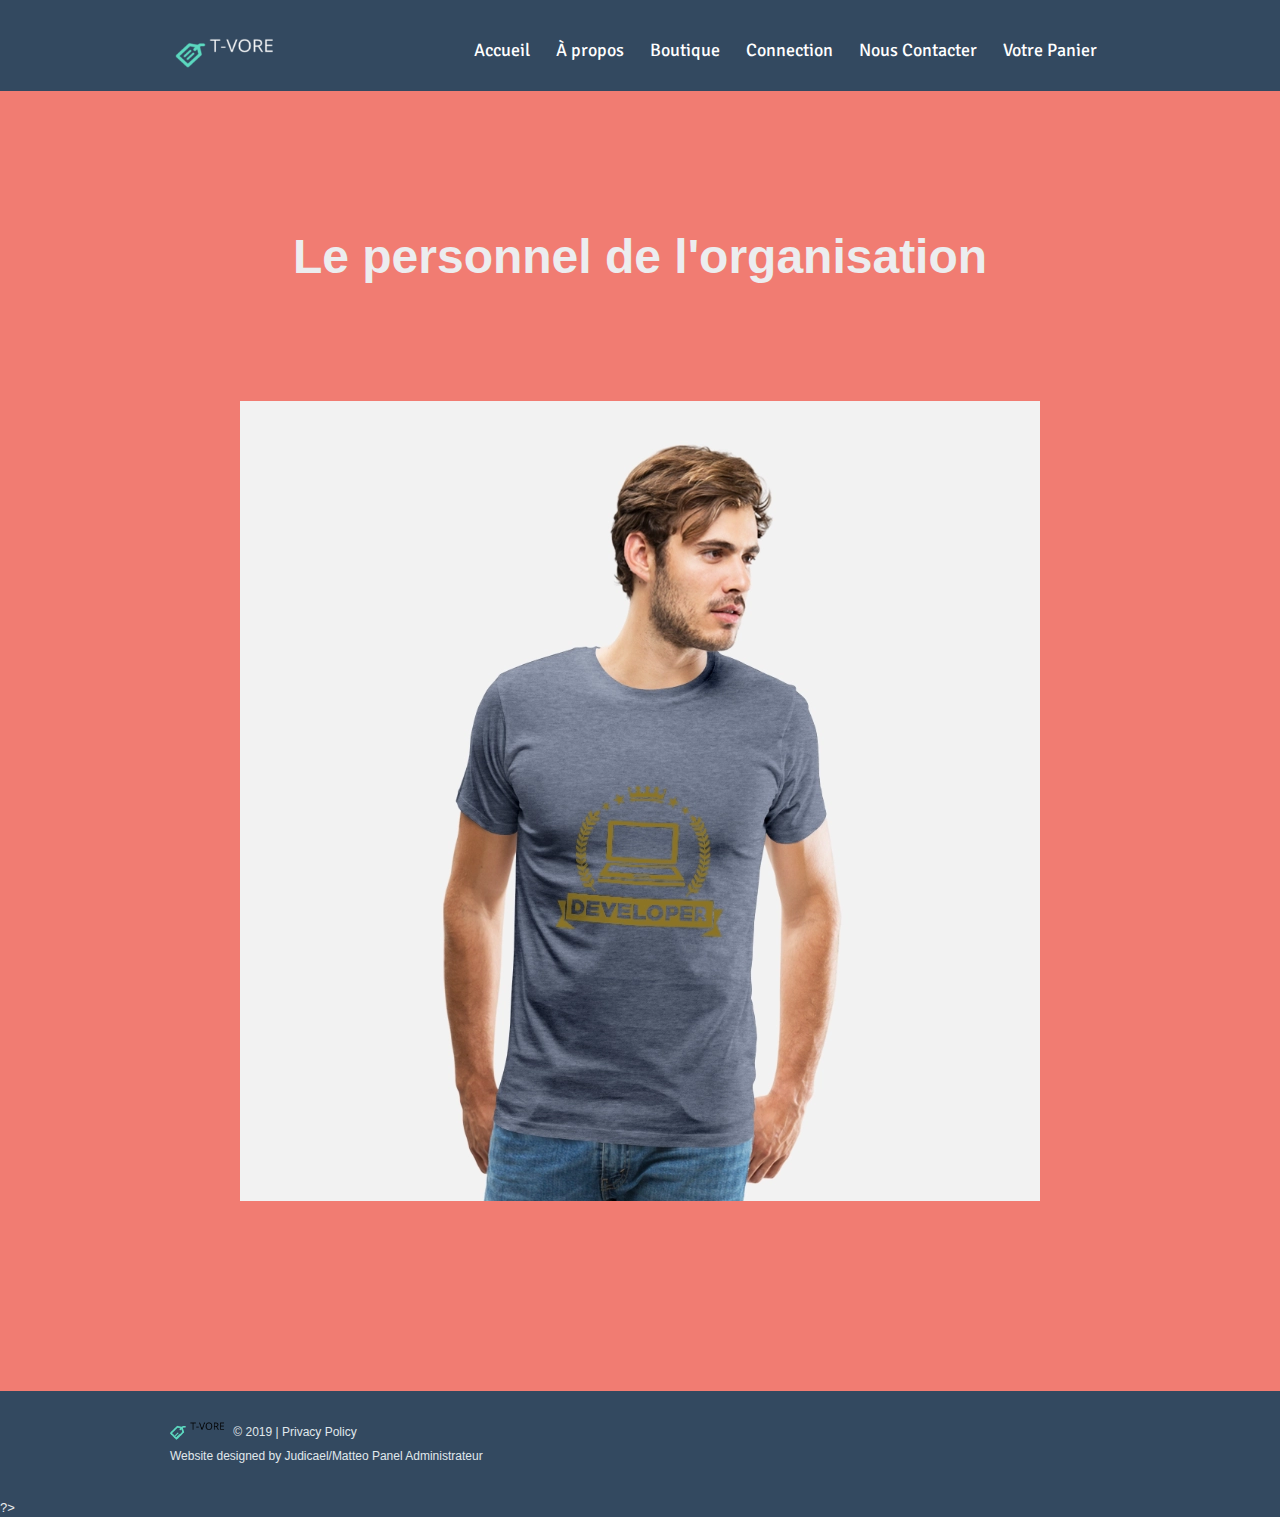
<file: developpeur.html>
<!DOCTYPE html>
<?php
$num=$_POST['NumTshirt'];
$nom=$_POST['nomtshirt'];
$prix=$_POST['prix'];
$couleur=$_POST['numcouleur'];
$taille=$_POST['numtaille'];
$photo=$_POST['photo'];
$stock=$_POST['stock'];
<html>
	<head>
		<meta charset="utf-8">
		<title>T-VORE - $nom</title>
		<link rel="icon" href="images/favicon.ico">
		<link rel="shortcut icon" href="images/favicon.ico" />
		<link rel="stylesheet" href="css/boutique.css">
		<link rel="stylesheet" href="css/camera.css">
		<link rel="stylesheet" href="css/form.css">
	</head>	
	
	<body>

		<header class="page1">
			<div class="container_12">
				<div class="grid_12">
					<h1><a href="#"><img src="images/logo.png"></a></h1>
					<div class="menu_block">
						<nav>
							<ul class="sf-menu">
								<li class="current men"><a  href="index.html">Accueil</a> <strong class="hover"></strong></li>
								<li class="men1"><a  href="index.html #page3">À propos</a><strong class="hover"></strong></li>
								<li class="men2"><a  href="boutique.html">Boutique</a> <strong class="hover"></strong></li>
								<li class="men3"><a  href="#">Connection</a> <strong class="hover"></strong></li>
								<li class="men4"><a  href="index.html #page4">Nous Contacter</a> <strong class="hover"></strong></li>
								<li class="men5"><a  href="panier.html">Votre Panier</a> <strong class="hover"></strong></li>
							</ul>
							</ul>
						</nav>
						<div class="clear"></div>
					</div>
				</div>
				<div class="clear"></div>
			</div>
		</header>


		<div id="page2" class="content" id="personnel">
			<div class="container_12">
				<div class="grid_12">
					<div class="slogan">
						<h3>Le personnel de l'organisation</h3>
						
					</div>
				</div>
				
				<img src="photos/devGris/devGris.jpg">


			</div>
		</div>

		<footer>
			<div class="container_12">
				<div class="grid_12">
					<div class="copy">
						<a href="#"><img src="images/footer_logo.png" alt="" width="60"></a>  &copy; 2019 | <a href="#">Privacy Policy</a> <br> Website designed by Judicael/Matteo <a href="admin/index.php" rel="nofollow">Panel Administrateur</a>
					</div>
				</div>
				<div class="clear"></div>
			</div>
		</footer>
	</body>
</html>
?>
</file>
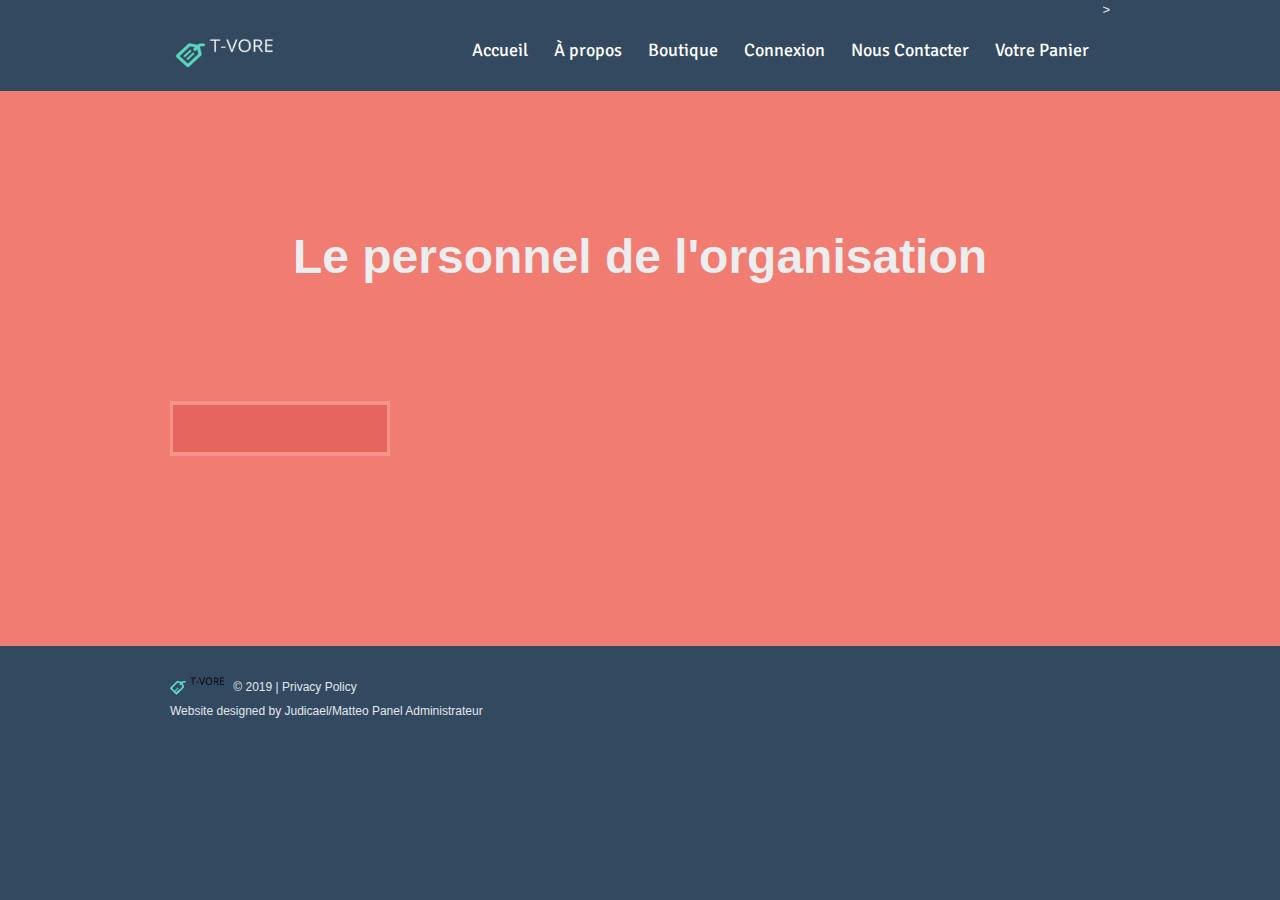
<file: panier.html>
<!DOCTYPE html>
<html>
	<head>
		<meta charset="utf-8">
		<title>T-VORE - Panier</title>
		<link rel="icon" href="images/favicon.ico">
		<link rel="shortcut icon" href="images/favicon.ico" />
		<link rel="stylesheet" href="css/style.css">
		<link rel="stylesheet" href="css/camera.css">
		<link rel="stylesheet" href="css/form.css">
	</head>	
	
	<body>

		<header class="page1">
			<div class="container_12">
				<div class="grid_12">
					<h1><a href="#"><img src="images/logo.png"></a></h1>
					<div class="menu_block">
						<nav>
							<ul class="sf-menu">
								<li class="current men"><a  href="index.html">Accueil</a> <strong class="hover"></strong></li>
								<li class="men1"><a  href="index.html #page3">À propos</a><strong class="hover"></strong></li>
								<li class="men2"><a  href="boutique.html">Boutique</a> <strong class="hover"></strong></li>
								<li class="men3"><a  href="connect\index.html">Connexion</a> <strong class="hover"></strong></li>>
								<li class="men4"><a  href="index.html #page4">Nous Contacter</a> <strong class="hover"></strong></li>
								<li class="men5"><a  href="#">Votre Panier</a> <strong class="hover"></strong></li>
							</ul>
							</ul>
						</nav>
						<div class="clear"></div>
					</div>
				</div>
				<div class="clear"></div>
			</div>
		</header>


		<div id="page2" class="content" id="personnel">
			<div class="container_12">
				<div class="grid_12">
					<div class="slogan">
						<h3>Le personnel de l'organisation</h3>
						
					</div>
				</div>
				<div class="grid_3">
					<div class="box maxheight">
						
					</div>
				</div>
				
			</div>
		</div>

		<footer>
			<div class="container_12">
				<div class="grid_12">
					<div class="copy">
						<a href="#"><img src="images/footer_logo.png" alt="" width="60"></a>  &copy; 2019 | <a href="#">Privacy Policy</a> <br> Website designed by Judicael/Matteo <a href="admin/index.php" rel="nofollow">Panel Administrateur</a>
					</div>
				</div>
				<div class="clear"></div>
			</div>
		</footer>
	</body>
</html>
</file>
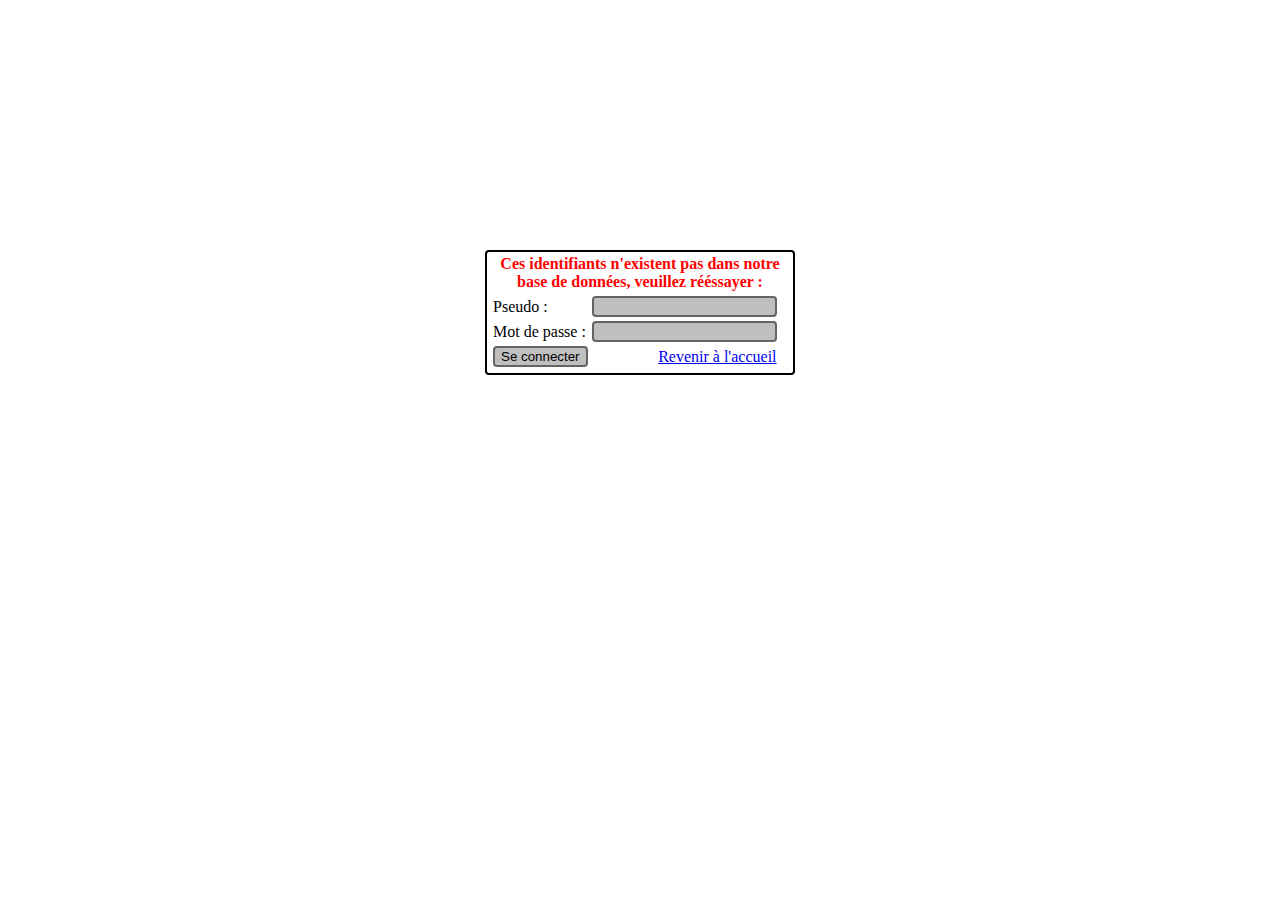
<file: admin/erreur.html>
<html>
	<head>
		<link rel="stylesheet" type="text/css" href="back.css">
		<meta charset="UTF-8">
	</head>
<body>

	<div id="connexion">
		<table>
			<form method="POST" action="connexion.php">
				<tr>
					<b id="error">Ces identifiants n'existent pas dans notre base de données, veuillez rééssayer : </b>
				</tr>
				<tr>
					<td>Pseudo :</td><td><input type="text" name="email"></td>
				</tr>
				<tr>
					<td>Mot de passe : </td><td><input type="password" name="mdp"></td>
				</tr>
				<td>
					<input type="submit" value="Se connecter">
				</td>
				<td align="right">
					<a href="../index.php">Revenir à l'accueil</a>
				</td>

			</form>
		</table>
	</div>
</body>
</html>
</file>
<file: css/camera.css>
.slider_wrapper {
	overflow: hidden;
	position: relative;
	z-index: 0;
	width: 940px;
	height: 376px;

}

.camera_target_content {
	overflow: visible !important;

}

.camera_wrap {
	overflow: hidden;
	display: none;
	position: relative;
	overflow: visible !important;
	z-index: 0;
	margin-bottom: 0 !important;
}

.camera_wrap img {
	max-width: 10000px;
}

.camera_fakehover {
	height: 100%;
	min-height: 60px;
	position: relative;
	width: 100%;
	z-index: 1;
}
.camera_wrap {
	width: 100%;
}
.camera_src {
	display: none;
}
.cameraCont, .cameraContents {
	height: 100%;
	position: relative;
	width: 100%;
	z-index: 1;
}
.cameraSlide {
	bottom: 0;
	left: 0;
	position: absolute;
	right: 0;
	top: 0;
	width: 100%;
}
.cameraContent {
	bottom: 0;
	display: none;
	left: 0;
	position: absolute;
	right: 0;
	top: 0;
	width: 100%;
}
.camera_target {
	bottom: 0;
	height: 100%;
	left: 0;
	overflow: hidden;
	position: absolute;
	right: 0;
	text-align: left;
	top: 0;
	width: 100%;
	z-index: 0;
}
.camera_overlayer {
	bottom: 0;
	height: 100%;
	left: 0;
	overflow: hidden;
	position: absolute;
	right: 0;
	top: 0;
	width: 100%;
	z-index: 0;
}
.camera_target_content {
	bottom: 0;
	left: 0;
	overflow: hidden;
	position: absolute;
	right: 0;
	top: 0;
	z-index: 2;
}
.camera_target_content .camera_link {
    background: url(../images/blank.gif);
	display: block;
	height: 100%;
	text-decoration: none;
}
.camera_loader {
    background: #fff url(../images/camera-loader.gif) no-repeat center;
	background: rgba(255, 255, 255, 0.9) url(../images/camera-loader.gif) no-repeat center;
	border: 1px solid #ffffff;
	border-radius: 18px;
	height: 36px;
	left: 50%;
	overflow: hidden;
	position: absolute;
	margin: -18px 0 0 -18px;
	top: 50%;
	width: 36px;
	z-index: 3;
}

.camera_nav_cont {
	height: 65px;
	overflow: hidden;
	position: absolute;
	right: 9px;
	top: 15px;
	width: 120px;
	z-index: 4;
}
.camerarelative {
	overflow: hidden;
	position: relative;
}
.imgFake {
	cursor: pointer;
}
.camera_commands > .camera_stop {
	display: none;	
}


.slide_wrapper .camera_prev{
	background: url(../images/prevnext_bg.png) 0 0 repeat;
	width: 70px;	
	top: 0 !important;
	height: auto !important;
	bottom: 0;
	left: -80px;
	display: block;
	position: absolute;
	opacity: 1 !important;
	transition: 0.5s ease;
	-o-transition: 0.5s ease;
	-webkit-transition: 0.5s ease;
}

.slide_wrapper .camera_prev>span {
	background: url(../images/prev.png) center 0 no-repeat;
	top: 50%;
		
	margin-top: -10px;
	position: absolute;
	display: block;
	height: 20px;
	left: 0;
	right: 0;
}

.slide_wrapper .camera_next>span {
	background: url(../images/next.png) center 0 no-repeat;
	top: 50%;
	margin-top: -10px;
	position: absolute;
	display: block;
	left: 0;
	right: 0;
	height: 20px;
}



.slide_wrapper .camera_next {
	background: url(../images/prevnext_bg.png) 0 0 repeat;
	width: 70px;	
	top: 0  !important;
	bottom: 0;
	height: auto !important;

	right: -80px;
	display: block;
	position: absolute;
	opacity: 1 !important;
	transition: 0.5s ease;
	-o-transition: 0.5s ease;
	-webkit-transition: 0.5s ease;
}

.camera_thumbs_cont {
	z-index: 999;
	position: relative;
}


.camera_thumbs_cont > div {
	float: left;
	width: 100%;

}
.camera_thumbs_cont ul {
	overflow: hidden;
	position: relative;
	margin: 0 !important;
	margin-left: -80px !important;
	margin-top: -35px !important;
	text-align: center;
	background-color: #b8684f;
}
.camera_thumbs_cont ul li {
	
	display: inline;
}
.camera_thumbs_cont ul li > img {
	cursor: pointer;
	vertical-align:bottom;
	transition: 0.5s ease;
	-o-transition: 0.5s ease;
	-webkit-transition: 0.5s ease;
}
.camera_clear {
	display: block;
	clear: both;
}
.showIt {
	display: none;
}
.camera_clear {
	clear: both;
	display: block;
	height: 1px;
	margin: -1px 0 25px;
	position: relative;
}



.caption {
	left: 0px;
	right: 0px;
	top: 0;
	bottom: 0;
	position: absolute;
	z-index: 1 !important;

}




.pagination  {
	display: block;
	position: absolute;
	left: 50%;
	bottom: 73px;
	width: 178px;
	height: 32px;
	margin-left: -89px;
	overflow: hidden;
	right: 0;
	z-index: 999;
	text-align: left;

}

.camera_pag_ul {
 	overflow: hidden;


}

.pagination li {
	float: left;
}

.pagination li+li {
	margin-left: 16px;
}

.pagination li a {
	display: block;
	width: 32px;
	cursor: pointer;
	height: 32px;
	background: url(../images/pagination.png) right 0 no-repeat;
	overflow: hidden;
	color: transparent;
	text-indent: -100px;
	transition: 0s ease;
	-o-transition: 0s ease;
	-webkit-transition: 0s ease;
}

.pagination li a:hover, .pagination li.current a {
	background-position: 0 0;
	cursor: pointer;
}
</file>
<file: css/form.css>
/****Form****/

#form {
padding-top: 6px;
}

#form input {
	color:#39596e;
	 border: 1px solid #3c7f9f;
	 padding: 4px 12px 9px;
	background-color: #c2e8f4;
	width: 100%;
	height: 31px;
	float:left;
	font: 13px/18px  Arial, Helvetica, sans-serif;
	box-sizing: border-box;
	-moz-box-sizing: border-box; /*Firefox 1-3*/
	-webkit-box-sizing: border-box; /* Safari */
}

#form textarea {
	color:#39596e;
	height: 170px;
	overflow: auto;
	background-color: #c2e8f4;
	 border: 1px solid #3c7f9f;
	 padding: 12px 12px 9px;
	width: 100%;
	position: relative;
	resize:none;
	box-sizing: border-box;
	-moz-box-sizing: border-box; /*Firefox 1-3*/
	-webkit-box-sizing: border-box; /* Safari */
	float:left;
	font: 13px/18px  Arial, Helvetica, sans-serif;
	margin: 0;
	
}
#form label {
	position:relative;
	display: block;
	min-height: 51px;
	width: 185px;
	float: left;
}


.email {
	margin-left: 10px;
}






#form .error, #form .empty {
	color: #FF0000;
	display: none;
	font-size: 11px;
	line-height:14px;
	width:auto;
	position: absolute;
	z-index: 999;
	right: 5px;
	bottom: 4px;
	float:left;
}

#form .message .error, #form .message .empty {
	bottom: -16px;
}

#form .error-empty {
	display:none;
	float:left;
}

.btns {
	position:relative;
	padding-top: 20px;
	text-align: center;

}


.btns a {
	display: inline-block;
	font-size: 19px;
	line-height: 18px;
	background-color: #f17c72;
	border: 1px solid #b76058;
	min-width: 107px;
	padding: 5px 10px 6px;
	color: #fff;
	cursor: pointer;
}

.btns a:hover {
	background-color: #c2e8f4;
	border-color: #3c7f9f;
	color: #39596e;
}

#form .message {
	width: 100%;
}

#form .btns span {
	display: inline-block;
	width: 13px;
}


.message br {
	height: 0;
	line-height: 0;
}

#form .success {
	display: none;
	position: absolute;
	width: 100%;
	color:#39596e;

	 border: 1px solid #3c7f9f;

	background-color: #c2e8f4;

	text-align: center;
	padding: 20px 10px;
	z-index: 999;
	box-sizing: border-box;
	-moz-box-sizing: border-box; /*Firefox 1-3*/
	-webkit-box-sizing: border-box; /* Safari */
}



.success_wrapper {
	position: relative;	
}
</file>
<file: connect/css/util.css>
/*[ FONT SIZE ]
///////////////////////////////////////////////////////////
*/
.fs-1 {font-size: 1px;}
.fs-2 {font-size: 2px;}
.fs-3 {font-size: 3px;}
.fs-4 {font-size: 4px;}
.fs-5 {font-size: 5px;}
.fs-6 {font-size: 6px;}
.fs-7 {font-size: 7px;}
.fs-8 {font-size: 8px;}
.fs-9 {font-size: 9px;}
.fs-10 {font-size: 10px;}
.fs-11 {font-size: 11px;}
.fs-12 {font-size: 12px;}
.fs-13 {font-size: 13px;}
.fs-14 {font-size: 14px;}
.fs-15 {font-size: 15px;}
.fs-16 {font-size: 16px;}
.fs-17 {font-size: 17px;}
.fs-18 {font-size: 18px;}
.fs-19 {font-size: 19px;}
.fs-20 {font-size: 20px;}
.fs-21 {font-size: 21px;}
.fs-22 {font-size: 22px;}
.fs-23 {font-size: 23px;}
.fs-24 {font-size: 24px;}
.fs-25 {font-size: 25px;}
.fs-26 {font-size: 26px;}
.fs-27 {font-size: 27px;}
.fs-28 {font-size: 28px;}
.fs-29 {font-size: 29px;}
.fs-30 {font-size: 30px;}
.fs-31 {font-size: 31px;}
.fs-32 {font-size: 32px;}
.fs-33 {font-size: 33px;}
.fs-34 {font-size: 34px;}
.fs-35 {font-size: 35px;}
.fs-36 {font-size: 36px;}
.fs-37 {font-size: 37px;}
.fs-38 {font-size: 38px;}
.fs-39 {font-size: 39px;}
.fs-40 {font-size: 40px;}
.fs-41 {font-size: 41px;}
.fs-42 {font-size: 42px;}
.fs-43 {font-size: 43px;}
.fs-44 {font-size: 44px;}
.fs-45 {font-size: 45px;}
.fs-46 {font-size: 46px;}
.fs-47 {font-size: 47px;}
.fs-48 {font-size: 48px;}
.fs-49 {font-size: 49px;}
.fs-50 {font-size: 50px;}
.fs-51 {font-size: 51px;}
.fs-52 {font-size: 52px;}
.fs-53 {font-size: 53px;}
.fs-54 {font-size: 54px;}
.fs-55 {font-size: 55px;}
.fs-56 {font-size: 56px;}
.fs-57 {font-size: 57px;}
.fs-58 {font-size: 58px;}
.fs-59 {font-size: 59px;}
.fs-60 {font-size: 60px;}
.fs-61 {font-size: 61px;}
.fs-62 {font-size: 62px;}
.fs-63 {font-size: 63px;}
.fs-64 {font-size: 64px;}
.fs-65 {font-size: 65px;}
.fs-66 {font-size: 66px;}
.fs-67 {font-size: 67px;}
.fs-68 {font-size: 68px;}
.fs-69 {font-size: 69px;}
.fs-70 {font-size: 70px;}
.fs-71 {font-size: 71px;}
.fs-72 {font-size: 72px;}
.fs-73 {font-size: 73px;}
.fs-74 {font-size: 74px;}
.fs-75 {font-size: 75px;}
.fs-76 {font-size: 76px;}
.fs-77 {font-size: 77px;}
.fs-78 {font-size: 78px;}
.fs-79 {font-size: 79px;}
.fs-80 {font-size: 80px;}
.fs-81 {font-size: 81px;}
.fs-82 {font-size: 82px;}
.fs-83 {font-size: 83px;}
.fs-84 {font-size: 84px;}
.fs-85 {font-size: 85px;}
.fs-86 {font-size: 86px;}
.fs-87 {font-size: 87px;}
.fs-88 {font-size: 88px;}
.fs-89 {font-size: 89px;}
.fs-90 {font-size: 90px;}
.fs-91 {font-size: 91px;}
.fs-92 {font-size: 92px;}
.fs-93 {font-size: 93px;}
.fs-94 {font-size: 94px;}
.fs-95 {font-size: 95px;}
.fs-96 {font-size: 96px;}
.fs-97 {font-size: 97px;}
.fs-98 {font-size: 98px;}
.fs-99 {font-size: 99px;}
.fs-100 {font-size: 100px;}
.fs-101 {font-size: 101px;}
.fs-102 {font-size: 102px;}
.fs-103 {font-size: 103px;}
.fs-104 {font-size: 104px;}
.fs-105 {font-size: 105px;}
.fs-106 {font-size: 106px;}
.fs-107 {font-size: 107px;}
.fs-108 {font-size: 108px;}
.fs-109 {font-size: 109px;}
.fs-110 {font-size: 110px;}
.fs-111 {font-size: 111px;}
.fs-112 {font-size: 112px;}
.fs-113 {font-size: 113px;}
.fs-114 {font-size: 114px;}
.fs-115 {font-size: 115px;}
.fs-116 {font-size: 116px;}
.fs-117 {font-size: 117px;}
.fs-118 {font-size: 118px;}
.fs-119 {font-size: 119px;}
.fs-120 {font-size: 120px;}
.fs-121 {font-size: 121px;}
.fs-122 {font-size: 122px;}
.fs-123 {font-size: 123px;}
.fs-124 {font-size: 124px;}
.fs-125 {font-size: 125px;}
.fs-126 {font-size: 126px;}
.fs-127 {font-size: 127px;}
.fs-128 {font-size: 128px;}
.fs-129 {font-size: 129px;}
.fs-130 {font-size: 130px;}
.fs-131 {font-size: 131px;}
.fs-132 {font-size: 132px;}
.fs-133 {font-size: 133px;}
.fs-134 {font-size: 134px;}
.fs-135 {font-size: 135px;}
.fs-136 {font-size: 136px;}
.fs-137 {font-size: 137px;}
.fs-138 {font-size: 138px;}
.fs-139 {font-size: 139px;}
.fs-140 {font-size: 140px;}
.fs-141 {font-size: 141px;}
.fs-142 {font-size: 142px;}
.fs-143 {font-size: 143px;}
.fs-144 {font-size: 144px;}
.fs-145 {font-size: 145px;}
.fs-146 {font-size: 146px;}
.fs-147 {font-size: 147px;}
.fs-148 {font-size: 148px;}
.fs-149 {font-size: 149px;}
.fs-150 {font-size: 150px;}
.fs-151 {font-size: 151px;}
.fs-152 {font-size: 152px;}
.fs-153 {font-size: 153px;}
.fs-154 {font-size: 154px;}
.fs-155 {font-size: 155px;}
.fs-156 {font-size: 156px;}
.fs-157 {font-size: 157px;}
.fs-158 {font-size: 158px;}
.fs-159 {font-size: 159px;}
.fs-160 {font-size: 160px;}
.fs-161 {font-size: 161px;}
.fs-162 {font-size: 162px;}
.fs-163 {font-size: 163px;}
.fs-164 {font-size: 164px;}
.fs-165 {font-size: 165px;}
.fs-166 {font-size: 166px;}
.fs-167 {font-size: 167px;}
.fs-168 {font-size: 168px;}
.fs-169 {font-size: 169px;}
.fs-170 {font-size: 170px;}
.fs-171 {font-size: 171px;}
.fs-172 {font-size: 172px;}
.fs-173 {font-size: 173px;}
.fs-174 {font-size: 174px;}
.fs-175 {font-size: 175px;}
.fs-176 {font-size: 176px;}
.fs-177 {font-size: 177px;}
.fs-178 {font-size: 178px;}
.fs-179 {font-size: 179px;}
.fs-180 {font-size: 180px;}
.fs-181 {font-size: 181px;}
.fs-182 {font-size: 182px;}
.fs-183 {font-size: 183px;}
.fs-184 {font-size: 184px;}
.fs-185 {font-size: 185px;}
.fs-186 {font-size: 186px;}
.fs-187 {font-size: 187px;}
.fs-188 {font-size: 188px;}
.fs-189 {font-size: 189px;}
.fs-190 {font-size: 190px;}
.fs-191 {font-size: 191px;}
.fs-192 {font-size: 192px;}
.fs-193 {font-size: 193px;}
.fs-194 {font-size: 194px;}
.fs-195 {font-size: 195px;}
.fs-196 {font-size: 196px;}
.fs-197 {font-size: 197px;}
.fs-198 {font-size: 198px;}
.fs-199 {font-size: 199px;}
.fs-200 {font-size: 200px;}

/*[ PADDING ]
///////////////////////////////////////////////////////////
*/
.p-t-0 {padding-top: 0px;}
.p-t-1 {padding-top: 1px;}
.p-t-2 {padding-top: 2px;}
.p-t-3 {padding-top: 3px;}
.p-t-4 {padding-top: 4px;}
.p-t-5 {padding-top: 5px;}
.p-t-6 {padding-top: 6px;}
.p-t-7 {padding-top: 7px;}
.p-t-8 {padding-top: 8px;}
.p-t-9 {padding-top: 9px;}
.p-t-10 {padding-top: 10px;}
.p-t-11 {padding-top: 11px;}
.p-t-12 {padding-top: 12px;}
.p-t-13 {padding-top: 13px;}
.p-t-14 {padding-top: 14px;}
.p-t-15 {padding-top: 15px;}
.p-t-16 {padding-top: 16px;}
.p-t-17 {padding-top: 17px;}
.p-t-18 {padding-top: 18px;}
.p-t-19 {padding-top: 19px;}
.p-t-20 {padding-top: 20px;}
.p-t-21 {padding-top: 21px;}
.p-t-22 {padding-top: 22px;}
.p-t-23 {padding-top: 23px;}
.p-t-24 {padding-top: 24px;}
.p-t-25 {padding-top: 25px;}
.p-t-26 {padding-top: 26px;}
.p-t-27 {padding-top: 27px;}
.p-t-28 {padding-top: 28px;}
.p-t-29 {padding-top: 29px;}
.p-t-30 {padding-top: 30px;}
.p-t-31 {padding-top: 31px;}
.p-t-32 {padding-top: 32px;}
.p-t-33 {padding-top: 33px;}
.p-t-34 {padding-top: 34px;}
.p-t-35 {padding-top: 35px;}
.p-t-36 {padding-top: 36px;}
.p-t-37 {padding-top: 37px;}
.p-t-38 {padding-top: 38px;}
.p-t-39 {padding-top: 39px;}
.p-t-40 {padding-top: 40px;}
.p-t-41 {padding-top: 41px;}
.p-t-42 {padding-top: 42px;}
.p-t-43 {padding-top: 43px;}
.p-t-44 {padding-top: 44px;}
.p-t-45 {padding-top: 45px;}
.p-t-46 {padding-top: 46px;}
.p-t-47 {padding-top: 47px;}
.p-t-48 {padding-top: 48px;}
.p-t-49 {padding-top: 49px;}
.p-t-50 {padding-top: 50px;}
.p-t-51 {padding-top: 51px;}
.p-t-52 {padding-top: 52px;}
.p-t-53 {padding-top: 53px;}
.p-t-54 {padding-top: 54px;}
.p-t-55 {padding-top: 55px;}
.p-t-56 {padding-top: 56px;}
.p-t-57 {padding-top: 57px;}
.p-t-58 {padding-top: 58px;}
.p-t-59 {padding-top: 59px;}
.p-t-60 {padding-top: 60px;}
.p-t-61 {padding-top: 61px;}
.p-t-62 {padding-top: 62px;}
.p-t-63 {padding-top: 63px;}
.p-t-64 {padding-top: 64px;}
.p-t-65 {padding-top: 65px;}
.p-t-66 {padding-top: 66px;}
.p-t-67 {padding-top: 67px;}
.p-t-68 {padding-top: 68px;}
.p-t-69 {padding-top: 69px;}
.p-t-70 {padding-top: 70px;}
.p-t-71 {padding-top: 71px;}
.p-t-72 {padding-top: 72px;}
.p-t-73 {padding-top: 73px;}
.p-t-74 {padding-top: 74px;}
.p-t-75 {padding-top: 75px;}
.p-t-76 {padding-top: 76px;}
.p-t-77 {padding-top: 77px;}
.p-t-78 {padding-top: 78px;}
.p-t-79 {padding-top: 79px;}
.p-t-80 {padding-top: 80px;}
.p-t-81 {padding-top: 81px;}
.p-t-82 {padding-top: 82px;}
.p-t-83 {padding-top: 83px;}
.p-t-84 {padding-top: 84px;}
.p-t-85 {padding-top: 85px;}
.p-t-86 {padding-top: 86px;}
.p-t-87 {padding-top: 87px;}
.p-t-88 {padding-top: 88px;}
.p-t-89 {padding-top: 89px;}
.p-t-90 {padding-top: 90px;}
.p-t-91 {padding-top: 91px;}
.p-t-92 {padding-top: 92px;}
.p-t-93 {padding-top: 93px;}
.p-t-94 {padding-top: 94px;}
.p-t-95 {padding-top: 95px;}
.p-t-96 {padding-top: 96px;}
.p-t-97 {padding-top: 97px;}
.p-t-98 {padding-top: 98px;}
.p-t-99 {padding-top: 99px;}
.p-t-100 {padding-top: 100px;}
.p-t-101 {padding-top: 101px;}
.p-t-102 {padding-top: 102px;}
.p-t-103 {padding-top: 103px;}
.p-t-104 {padding-top: 104px;}
.p-t-105 {padding-top: 105px;}
.p-t-106 {padding-top: 106px;}
.p-t-107 {padding-top: 107px;}
.p-t-108 {padding-top: 108px;}
.p-t-109 {padding-top: 109px;}
.p-t-110 {padding-top: 110px;}
.p-t-111 {padding-top: 111px;}
.p-t-112 {padding-top: 112px;}
.p-t-113 {padding-top: 113px;}
.p-t-114 {padding-top: 114px;}
.p-t-115 {padding-top: 115px;}
.p-t-116 {padding-top: 116px;}
.p-t-117 {padding-top: 117px;}
.p-t-118 {padding-top: 118px;}
.p-t-119 {padding-top: 119px;}
.p-t-120 {padding-top: 120px;}
.p-t-121 {padding-top: 121px;}
.p-t-122 {padding-top: 122px;}
.p-t-123 {padding-top: 123px;}
.p-t-124 {padding-top: 124px;}
.p-t-125 {padding-top: 125px;}
.p-t-126 {padding-top: 126px;}
.p-t-127 {padding-top: 127px;}
.p-t-128 {padding-top: 128px;}
.p-t-129 {padding-top: 129px;}
.p-t-130 {padding-top: 130px;}
.p-t-131 {padding-top: 131px;}
.p-t-132 {padding-top: 132px;}
.p-t-133 {padding-top: 133px;}
.p-t-134 {padding-top: 134px;}
.p-t-135 {padding-top: 135px;}
.p-t-136 {padding-top: 136px;}
.p-t-137 {padding-top: 137px;}
.p-t-138 {padding-top: 138px;}
.p-t-139 {padding-top: 139px;}
.p-t-140 {padding-top: 140px;}
.p-t-141 {padding-top: 141px;}
.p-t-142 {padding-top: 142px;}
.p-t-143 {padding-top: 143px;}
.p-t-144 {padding-top: 144px;}
.p-t-145 {padding-top: 145px;}
.p-t-146 {padding-top: 146px;}
.p-t-147 {padding-top: 147px;}
.p-t-148 {padding-top: 148px;}
.p-t-149 {padding-top: 149px;}
.p-t-150 {padding-top: 150px;}
.p-t-151 {padding-top: 151px;}
.p-t-152 {padding-top: 152px;}
.p-t-153 {padding-top: 153px;}
.p-t-154 {padding-top: 154px;}
.p-t-155 {padding-top: 155px;}
.p-t-156 {padding-top: 156px;}
.p-t-157 {padding-top: 157px;}
.p-t-158 {padding-top: 158px;}
.p-t-159 {padding-top: 159px;}
.p-t-160 {padding-top: 160px;}
.p-t-161 {padding-top: 161px;}
.p-t-162 {padding-top: 162px;}
.p-t-163 {padding-top: 163px;}
.p-t-164 {padding-top: 164px;}
.p-t-165 {padding-top: 165px;}
.p-t-166 {padding-top: 166px;}
.p-t-167 {padding-top: 167px;}
.p-t-168 {padding-top: 168px;}
.p-t-169 {padding-top: 169px;}
.p-t-170 {padding-top: 170px;}
.p-t-171 {padding-top: 171px;}
.p-t-172 {padding-top: 172px;}
.p-t-173 {padding-top: 173px;}
.p-t-174 {padding-top: 174px;}
.p-t-175 {padding-top: 175px;}
.p-t-176 {padding-top: 176px;}
.p-t-177 {padding-top: 177px;}
.p-t-178 {padding-top: 178px;}
.p-t-179 {padding-top: 179px;}
.p-t-180 {padding-top: 180px;}
.p-t-181 {padding-top: 181px;}
.p-t-182 {padding-top: 182px;}
.p-t-183 {padding-top: 183px;}
.p-t-184 {padding-top: 184px;}
.p-t-185 {padding-top: 185px;}
.p-t-186 {padding-top: 186px;}
.p-t-187 {padding-top: 187px;}
.p-t-188 {padding-top: 188px;}
.p-t-189 {padding-top: 189px;}
.p-t-190 {padding-top: 190px;}
.p-t-191 {padding-top: 191px;}
.p-t-192 {padding-top: 192px;}
.p-t-193 {padding-top: 193px;}
.p-t-194 {padding-top: 194px;}
.p-t-195 {padding-top: 195px;}
.p-t-196 {padding-top: 196px;}
.p-t-197 {padding-top: 197px;}
.p-t-198 {padding-top: 198px;}
.p-t-199 {padding-top: 199px;}
.p-t-200 {padding-top: 200px;}
.p-t-201 {padding-top: 201px;}
.p-t-202 {padding-top: 202px;}
.p-t-203 {padding-top: 203px;}
.p-t-204 {padding-top: 204px;}
.p-t-205 {padding-top: 205px;}
.p-t-206 {padding-top: 206px;}
.p-t-207 {padding-top: 207px;}
.p-t-208 {padding-top: 208px;}
.p-t-209 {padding-top: 209px;}
.p-t-210 {padding-top: 210px;}
.p-t-211 {padding-top: 211px;}
.p-t-212 {padding-top: 212px;}
.p-t-213 {padding-top: 213px;}
.p-t-214 {padding-top: 214px;}
.p-t-215 {padding-top: 215px;}
.p-t-216 {padding-top: 216px;}
.p-t-217 {padding-top: 217px;}
.p-t-218 {padding-top: 218px;}
.p-t-219 {padding-top: 219px;}
.p-t-220 {padding-top: 220px;}
.p-t-221 {padding-top: 221px;}
.p-t-222 {padding-top: 222px;}
.p-t-223 {padding-top: 223px;}
.p-t-224 {padding-top: 224px;}
.p-t-225 {padding-top: 225px;}
.p-t-226 {padding-top: 226px;}
.p-t-227 {padding-top: 227px;}
.p-t-228 {padding-top: 228px;}
.p-t-229 {padding-top: 229px;}
.p-t-230 {padding-top: 230px;}
.p-t-231 {padding-top: 231px;}
.p-t-232 {padding-top: 232px;}
.p-t-233 {padding-top: 233px;}
.p-t-234 {padding-top: 234px;}
.p-t-235 {padding-top: 235px;}
.p-t-236 {padding-top: 236px;}
.p-t-237 {padding-top: 237px;}
.p-t-238 {padding-top: 238px;}
.p-t-239 {padding-top: 239px;}
.p-t-240 {padding-top: 240px;}
.p-t-241 {padding-top: 241px;}
.p-t-242 {padding-top: 242px;}
.p-t-243 {padding-top: 243px;}
.p-t-244 {padding-top: 244px;}
.p-t-245 {padding-top: 245px;}
.p-t-246 {padding-top: 246px;}
.p-t-247 {padding-top: 247px;}
.p-t-248 {padding-top: 248px;}
.p-t-249 {padding-top: 249px;}
.p-t-250 {padding-top: 250px;}
.p-b-0 {padding-bottom: 0px;}
.p-b-1 {padding-bottom: 1px;}
.p-b-2 {padding-bottom: 2px;}
.p-b-3 {padding-bottom: 3px;}
.p-b-4 {padding-bottom: 4px;}
.p-b-5 {padding-bottom: 5px;}
.p-b-6 {padding-bottom: 6px;}
.p-b-7 {padding-bottom: 7px;}
.p-b-8 {padding-bottom: 8px;}
.p-b-9 {padding-bottom: 9px;}
.p-b-10 {padding-bottom: 10px;}
.p-b-11 {padding-bottom: 11px;}
.p-b-12 {padding-bottom: 12px;}
.p-b-13 {padding-bottom: 13px;}
.p-b-14 {padding-bottom: 14px;}
.p-b-15 {padding-bottom: 15px;}
.p-b-16 {padding-bottom: 16px;}
.p-b-17 {padding-bottom: 17px;}
.p-b-18 {padding-bottom: 18px;}
.p-b-19 {padding-bottom: 19px;}
.p-b-20 {padding-bottom: 20px;}
.p-b-21 {padding-bottom: 21px;}
.p-b-22 {padding-bottom: 22px;}
.p-b-23 {padding-bottom: 23px;}
.p-b-24 {padding-bottom: 24px;}
.p-b-25 {padding-bottom: 25px;}
.p-b-26 {padding-bottom: 26px;}
.p-b-27 {padding-bottom: 27px;}
.p-b-28 {padding-bottom: 28px;}
.p-b-29 {padding-bottom: 29px;}
.p-b-30 {padding-bottom: 30px;}
.p-b-31 {padding-bottom: 31px;}
.p-b-32 {padding-bottom: 32px;}
.p-b-33 {padding-bottom: 33px;}
.p-b-34 {padding-bottom: 34px;}
.p-b-35 {padding-bottom: 35px;}
.p-b-36 {padding-bottom: 36px;}
.p-b-37 {padding-bottom: 37px;}
.p-b-38 {padding-bottom: 38px;}
.p-b-39 {padding-bottom: 39px;}
.p-b-40 {padding-bottom: 40px;}
.p-b-41 {padding-bottom: 41px;}
.p-b-42 {padding-bottom: 42px;}
.p-b-43 {padding-bottom: 43px;}
.p-b-44 {padding-bottom: 44px;}
.p-b-45 {padding-bottom: 45px;}
.p-b-46 {padding-bottom: 46px;}
.p-b-47 {padding-bottom: 47px;}
.p-b-48 {padding-bottom: 48px;}
.p-b-49 {padding-bottom: 49px;}
.p-b-50 {padding-bottom: 50px;}
.p-b-51 {padding-bottom: 51px;}
.p-b-52 {padding-bottom: 52px;}
.p-b-53 {padding-bottom: 53px;}
.p-b-54 {padding-bottom: 54px;}
.p-b-55 {padding-bottom: 55px;}
.p-b-56 {padding-bottom: 56px;}
.p-b-57 {padding-bottom: 57px;}
.p-b-58 {padding-bottom: 58px;}
.p-b-59 {padding-bottom: 59px;}
.p-b-60 {padding-bottom: 60px;}
.p-b-61 {padding-bottom: 61px;}
.p-b-62 {padding-bottom: 62px;}
.p-b-63 {padding-bottom: 63px;}
.p-b-64 {padding-bottom: 64px;}
.p-b-65 {padding-bottom: 65px;}
.p-b-66 {padding-bottom: 66px;}
.p-b-67 {padding-bottom: 67px;}
.p-b-68 {padding-bottom: 68px;}
.p-b-69 {padding-bottom: 69px;}
.p-b-70 {padding-bottom: 70px;}
.p-b-71 {padding-bottom: 71px;}
.p-b-72 {padding-bottom: 72px;}
.p-b-73 {padding-bottom: 73px;}
.p-b-74 {padding-bottom: 74px;}
.p-b-75 {padding-bottom: 75px;}
.p-b-76 {padding-bottom: 76px;}
.p-b-77 {padding-bottom: 77px;}
.p-b-78 {padding-bottom: 78px;}
.p-b-79 {padding-bottom: 79px;}
.p-b-80 {padding-bottom: 80px;}
.p-b-81 {padding-bottom: 81px;}
.p-b-82 {padding-bottom: 82px;}
.p-b-83 {padding-bottom: 83px;}
.p-b-84 {padding-bottom: 84px;}
.p-b-85 {padding-bottom: 85px;}
.p-b-86 {padding-bottom: 86px;}
.p-b-87 {padding-bottom: 87px;}
.p-b-88 {padding-bottom: 88px;}
.p-b-89 {padding-bottom: 89px;}
.p-b-90 {padding-bottom: 90px;}
.p-b-91 {padding-bottom: 91px;}
.p-b-92 {padding-bottom: 92px;}
.p-b-93 {padding-bottom: 93px;}
.p-b-94 {padding-bottom: 94px;}
.p-b-95 {padding-bottom: 95px;}
.p-b-96 {padding-bottom: 96px;}
.p-b-97 {padding-bottom: 97px;}
.p-b-98 {padding-bottom: 98px;}
.p-b-99 {padding-bottom: 99px;}
.p-b-100 {padding-bottom: 100px;}
.p-b-101 {padding-bottom: 101px;}
.p-b-102 {padding-bottom: 102px;}
.p-b-103 {padding-bottom: 103px;}
.p-b-104 {padding-bottom: 104px;}
.p-b-105 {padding-bottom: 105px;}
.p-b-106 {padding-bottom: 106px;}
.p-b-107 {padding-bottom: 107px;}
.p-b-108 {padding-bottom: 108px;}
.p-b-109 {padding-bottom: 109px;}
.p-b-110 {padding-bottom: 110px;}
.p-b-111 {padding-bottom: 111px;}
.p-b-112 {padding-bottom: 112px;}
.p-b-113 {padding-bottom: 113px;}
.p-b-114 {padding-bottom: 114px;}
.p-b-115 {padding-bottom: 115px;}
.p-b-116 {padding-bottom: 116px;}
.p-b-117 {padding-bottom: 117px;}
.p-b-118 {padding-bottom: 118px;}
.p-b-119 {padding-bottom: 119px;}
.p-b-120 {padding-bottom: 120px;}
.p-b-121 {padding-bottom: 121px;}
.p-b-122 {padding-bottom: 122px;}
.p-b-123 {padding-bottom: 123px;}
.p-b-124 {padding-bottom: 124px;}
.p-b-125 {padding-bottom: 125px;}
.p-b-126 {padding-bottom: 126px;}
.p-b-127 {padding-bottom: 127px;}
.p-b-128 {padding-bottom: 128px;}
.p-b-129 {padding-bottom: 129px;}
.p-b-130 {padding-bottom: 130px;}
.p-b-131 {padding-bottom: 131px;}
.p-b-132 {padding-bottom: 132px;}
.p-b-133 {padding-bottom: 133px;}
.p-b-134 {padding-bottom: 134px;}
.p-b-135 {padding-bottom: 135px;}
.p-b-136 {padding-bottom: 136px;}
.p-b-137 {padding-bottom: 137px;}
.p-b-138 {padding-bottom: 138px;}
.p-b-139 {padding-bottom: 139px;}
.p-b-140 {padding-bottom: 140px;}
.p-b-141 {padding-bottom: 141px;}
.p-b-142 {padding-bottom: 142px;}
.p-b-143 {padding-bottom: 143px;}
.p-b-144 {padding-bottom: 144px;}
.p-b-145 {padding-bottom: 145px;}
.p-b-146 {padding-bottom: 146px;}
.p-b-147 {padding-bottom: 147px;}
.p-b-148 {padding-bottom: 148px;}
.p-b-149 {padding-bottom: 149px;}
.p-b-150 {padding-bottom: 150px;}
.p-b-151 {padding-bottom: 151px;}
.p-b-152 {padding-bottom: 152px;}
.p-b-153 {padding-bottom: 153px;}
.p-b-154 {padding-bottom: 154px;}
.p-b-155 {padding-bottom: 155px;}
.p-b-156 {padding-bottom: 156px;}
.p-b-157 {padding-bottom: 157px;}
.p-b-158 {padding-bottom: 158px;}
.p-b-159 {padding-bottom: 159px;}
.p-b-160 {padding-bottom: 160px;}
.p-b-161 {padding-bottom: 161px;}
.p-b-162 {padding-bottom: 162px;}
.p-b-163 {padding-bottom: 163px;}
.p-b-164 {padding-bottom: 164px;}
.p-b-165 {padding-bottom: 165px;}
.p-b-166 {padding-bottom: 166px;}
.p-b-167 {padding-bottom: 167px;}
.p-b-168 {padding-bottom: 168px;}
.p-b-169 {padding-bottom: 169px;}
.p-b-170 {padding-bottom: 170px;}
.p-b-171 {padding-bottom: 171px;}
.p-b-172 {padding-bottom: 172px;}
.p-b-173 {padding-bottom: 173px;}
.p-b-174 {padding-bottom: 174px;}
.p-b-175 {padding-bottom: 175px;}
.p-b-176 {padding-bottom: 176px;}
.p-b-177 {padding-bottom: 177px;}
.p-b-178 {padding-bottom: 178px;}
.p-b-179 {padding-bottom: 179px;}
.p-b-180 {padding-bottom: 180px;}
.p-b-181 {padding-bottom: 181px;}
.p-b-182 {padding-bottom: 182px;}
.p-b-183 {padding-bottom: 183px;}
.p-b-184 {padding-bottom: 184px;}
.p-b-185 {padding-bottom: 185px;}
.p-b-186 {padding-bottom: 186px;}
.p-b-187 {padding-bottom: 187px;}
.p-b-188 {padding-bottom: 188px;}
.p-b-189 {padding-bottom: 189px;}
.p-b-190 {padding-bottom: 190px;}
.p-b-191 {padding-bottom: 191px;}
.p-b-192 {padding-bottom: 192px;}
.p-b-193 {padding-bottom: 193px;}
.p-b-194 {padding-bottom: 194px;}
.p-b-195 {padding-bottom: 195px;}
.p-b-196 {padding-bottom: 196px;}
.p-b-197 {padding-bottom: 197px;}
.p-b-198 {padding-bottom: 198px;}
.p-b-199 {padding-bottom: 199px;}
.p-b-200 {padding-bottom: 200px;}
.p-b-201 {padding-bottom: 201px;}
.p-b-202 {padding-bottom: 202px;}
.p-b-203 {padding-bottom: 203px;}
.p-b-204 {padding-bottom: 204px;}
.p-b-205 {padding-bottom: 205px;}
.p-b-206 {padding-bottom: 206px;}
.p-b-207 {padding-bottom: 207px;}
.p-b-208 {padding-bottom: 208px;}
.p-b-209 {padding-bottom: 209px;}
.p-b-210 {padding-bottom: 210px;}
.p-b-211 {padding-bottom: 211px;}
.p-b-212 {padding-bottom: 212px;}
.p-b-213 {padding-bottom: 213px;}
.p-b-214 {padding-bottom: 214px;}
.p-b-215 {padding-bottom: 215px;}
.p-b-216 {padding-bottom: 216px;}
.p-b-217 {padding-bottom: 217px;}
.p-b-218 {padding-bottom: 218px;}
.p-b-219 {padding-bottom: 219px;}
.p-b-220 {padding-bottom: 220px;}
.p-b-221 {padding-bottom: 221px;}
.p-b-222 {padding-bottom: 222px;}
.p-b-223 {padding-bottom: 223px;}
.p-b-224 {padding-bottom: 224px;}
.p-b-225 {padding-bottom: 225px;}
.p-b-226 {padding-bottom: 226px;}
.p-b-227 {padding-bottom: 227px;}
.p-b-228 {padding-bottom: 228px;}
.p-b-229 {padding-bottom: 229px;}
.p-b-230 {padding-bottom: 230px;}
.p-b-231 {padding-bottom: 231px;}
.p-b-232 {padding-bottom: 232px;}
.p-b-233 {padding-bottom: 233px;}
.p-b-234 {padding-bottom: 234px;}
.p-b-235 {padding-bottom: 235px;}
.p-b-236 {padding-bottom: 236px;}
.p-b-237 {padding-bottom: 237px;}
.p-b-238 {padding-bottom: 238px;}
.p-b-239 {padding-bottom: 239px;}
.p-b-240 {padding-bottom: 240px;}
.p-b-241 {padding-bottom: 241px;}
.p-b-242 {padding-bottom: 242px;}
.p-b-243 {padding-bottom: 243px;}
.p-b-244 {padding-bottom: 244px;}
.p-b-245 {padding-bottom: 245px;}
.p-b-246 {padding-bottom: 246px;}
.p-b-247 {padding-bottom: 247px;}
.p-b-248 {padding-bottom: 248px;}
.p-b-249 {padding-bottom: 249px;}
.p-b-250 {padding-bottom: 250px;}
.p-l-0 {padding-left: 0px;}
.p-l-1 {padding-left: 1px;}
.p-l-2 {padding-left: 2px;}
.p-l-3 {padding-left: 3px;}
.p-l-4 {padding-left: 4px;}
.p-l-5 {padding-left: 5px;}
.p-l-6 {padding-left: 6px;}
.p-l-7 {padding-left: 7px;}
.p-l-8 {padding-left: 8px;}
.p-l-9 {padding-left: 9px;}
.p-l-10 {padding-left: 10px;}
.p-l-11 {padding-left: 11px;}
.p-l-12 {padding-left: 12px;}
.p-l-13 {padding-left: 13px;}
.p-l-14 {padding-left: 14px;}
.p-l-15 {padding-left: 15px;}
.p-l-16 {padding-left: 16px;}
.p-l-17 {padding-left: 17px;}
.p-l-18 {padding-left: 18px;}
.p-l-19 {padding-left: 19px;}
.p-l-20 {padding-left: 20px;}
.p-l-21 {padding-left: 21px;}
.p-l-22 {padding-left: 22px;}
.p-l-23 {padding-left: 23px;}
.p-l-24 {padding-left: 24px;}
.p-l-25 {padding-left: 25px;}
.p-l-26 {padding-left: 26px;}
.p-l-27 {padding-left: 27px;}
.p-l-28 {padding-left: 28px;}
.p-l-29 {padding-left: 29px;}
.p-l-30 {padding-left: 30px;}
.p-l-31 {padding-left: 31px;}
.p-l-32 {padding-left: 32px;}
.p-l-33 {padding-left: 33px;}
.p-l-34 {padding-left: 34px;}
.p-l-35 {padding-left: 35px;}
.p-l-36 {padding-left: 36px;}
.p-l-37 {padding-left: 37px;}
.p-l-38 {padding-left: 38px;}
.p-l-39 {padding-left: 39px;}
.p-l-40 {padding-left: 40px;}
.p-l-41 {padding-left: 41px;}
.p-l-42 {padding-left: 42px;}
.p-l-43 {padding-left: 43px;}
.p-l-44 {padding-left: 44px;}
.p-l-45 {padding-left: 45px;}
.p-l-46 {padding-left: 46px;}
.p-l-47 {padding-left: 47px;}
.p-l-48 {padding-left: 48px;}
.p-l-49 {padding-left: 49px;}
.p-l-50 {padding-left: 50px;}
.p-l-51 {padding-left: 51px;}
.p-l-52 {padding-left: 52px;}
.p-l-53 {padding-left: 53px;}
.p-l-54 {padding-left: 54px;}
.p-l-55 {padding-left: 55px;}
.p-l-56 {padding-left: 56px;}
.p-l-57 {padding-left: 57px;}
.p-l-58 {padding-left: 58px;}
.p-l-59 {padding-left: 59px;}
.p-l-60 {padding-left: 60px;}
.p-l-61 {padding-left: 61px;}
.p-l-62 {padding-left: 62px;}
.p-l-63 {padding-left: 63px;}
.p-l-64 {padding-left: 64px;}
.p-l-65 {padding-left: 65px;}
.p-l-66 {padding-left: 66px;}
.p-l-67 {padding-left: 67px;}
.p-l-68 {padding-left: 68px;}
.p-l-69 {padding-left: 69px;}
.p-l-70 {padding-left: 70px;}
.p-l-71 {padding-left: 71px;}
.p-l-72 {padding-left: 72px;}
.p-l-73 {padding-left: 73px;}
.p-l-74 {padding-left: 74px;}
.p-l-75 {padding-left: 75px;}
.p-l-76 {padding-left: 76px;}
.p-l-77 {padding-left: 77px;}
.p-l-78 {padding-left: 78px;}
.p-l-79 {padding-left: 79px;}
.p-l-80 {padding-left: 80px;}
.p-l-81 {padding-left: 81px;}
.p-l-82 {padding-left: 82px;}
.p-l-83 {padding-left: 83px;}
.p-l-84 {padding-left: 84px;}
.p-l-85 {padding-left: 85px;}
.p-l-86 {padding-left: 86px;}
.p-l-87 {padding-left: 87px;}
.p-l-88 {padding-left: 88px;}
.p-l-89 {padding-left: 89px;}
.p-l-90 {padding-left: 90px;}
.p-l-91 {padding-left: 91px;}
.p-l-92 {padding-left: 92px;}
.p-l-93 {padding-left: 93px;}
.p-l-94 {padding-left: 94px;}
.p-l-95 {padding-left: 95px;}
.p-l-96 {padding-left: 96px;}
.p-l-97 {padding-left: 97px;}
.p-l-98 {padding-left: 98px;}
.p-l-99 {padding-left: 99px;}
.p-l-100 {padding-left: 100px;}
.p-l-101 {padding-left: 101px;}
.p-l-102 {padding-left: 102px;}
.p-l-103 {padding-left: 103px;}
.p-l-104 {padding-left: 104px;}
.p-l-105 {padding-left: 105px;}
.p-l-106 {padding-left: 106px;}
.p-l-107 {padding-left: 107px;}
.p-l-108 {padding-left: 108px;}
.p-l-109 {padding-left: 109px;}
.p-l-110 {padding-left: 110px;}
.p-l-111 {padding-left: 111px;}
.p-l-112 {padding-left: 112px;}
.p-l-113 {padding-left: 113px;}
.p-l-114 {padding-left: 114px;}
.p-l-115 {padding-left: 115px;}
.p-l-116 {padding-left: 116px;}
.p-l-117 {padding-left: 117px;}
.p-l-118 {padding-left: 118px;}
.p-l-119 {padding-left: 119px;}
.p-l-120 {padding-left: 120px;}
.p-l-121 {padding-left: 121px;}
.p-l-122 {padding-left: 122px;}
.p-l-123 {padding-left: 123px;}
.p-l-124 {padding-left: 124px;}
.p-l-125 {padding-left: 125px;}
.p-l-126 {padding-left: 126px;}
.p-l-127 {padding-left: 127px;}
.p-l-128 {padding-left: 128px;}
.p-l-129 {padding-left: 129px;}
.p-l-130 {padding-left: 130px;}
.p-l-131 {padding-left: 131px;}
.p-l-132 {padding-left: 132px;}
.p-l-133 {padding-left: 133px;}
.p-l-134 {padding-left: 134px;}
.p-l-135 {padding-left: 135px;}
.p-l-136 {padding-left: 136px;}
.p-l-137 {padding-left: 137px;}
.p-l-138 {padding-left: 138px;}
.p-l-139 {padding-left: 139px;}
.p-l-140 {padding-left: 140px;}
.p-l-141 {padding-left: 141px;}
.p-l-142 {padding-left: 142px;}
.p-l-143 {padding-left: 143px;}
.p-l-144 {padding-left: 144px;}
.p-l-145 {padding-left: 145px;}
.p-l-146 {padding-left: 146px;}
.p-l-147 {padding-left: 147px;}
.p-l-148 {padding-left: 148px;}
.p-l-149 {padding-left: 149px;}
.p-l-150 {padding-left: 150px;}
.p-l-151 {padding-left: 151px;}
.p-l-152 {padding-left: 152px;}
.p-l-153 {padding-left: 153px;}
.p-l-154 {padding-left: 154px;}
.p-l-155 {padding-left: 155px;}
.p-l-156 {padding-left: 156px;}
.p-l-157 {padding-left: 157px;}
.p-l-158 {padding-left: 158px;}
.p-l-159 {padding-left: 159px;}
.p-l-160 {padding-left: 160px;}
.p-l-161 {padding-left: 161px;}
.p-l-162 {padding-left: 162px;}
.p-l-163 {padding-left: 163px;}
.p-l-164 {padding-left: 164px;}
.p-l-165 {padding-left: 165px;}
.p-l-166 {padding-left: 166px;}
.p-l-167 {padding-left: 167px;}
.p-l-168 {padding-left: 168px;}
.p-l-169 {padding-left: 169px;}
.p-l-170 {padding-left: 170px;}
.p-l-171 {padding-left: 171px;}
.p-l-172 {padding-left: 172px;}
.p-l-173 {padding-left: 173px;}
.p-l-174 {padding-left: 174px;}
.p-l-175 {padding-left: 175px;}
.p-l-176 {padding-left: 176px;}
.p-l-177 {padding-left: 177px;}
.p-l-178 {padding-left: 178px;}
.p-l-179 {padding-left: 179px;}
.p-l-180 {padding-left: 180px;}
.p-l-181 {padding-left: 181px;}
.p-l-182 {padding-left: 182px;}
.p-l-183 {padding-left: 183px;}
.p-l-184 {padding-left: 184px;}
.p-l-185 {padding-left: 185px;}
.p-l-186 {padding-left: 186px;}
.p-l-187 {padding-left: 187px;}
.p-l-188 {padding-left: 188px;}
.p-l-189 {padding-left: 189px;}
.p-l-190 {padding-left: 190px;}
.p-l-191 {padding-left: 191px;}
.p-l-192 {padding-left: 192px;}
.p-l-193 {padding-left: 193px;}
.p-l-194 {padding-left: 194px;}
.p-l-195 {padding-left: 195px;}
.p-l-196 {padding-left: 196px;}
.p-l-197 {padding-left: 197px;}
.p-l-198 {padding-left: 198px;}
.p-l-199 {padding-left: 199px;}
.p-l-200 {padding-left: 200px;}
.p-l-201 {padding-left: 201px;}
.p-l-202 {padding-left: 202px;}
.p-l-203 {padding-left: 203px;}
.p-l-204 {padding-left: 204px;}
.p-l-205 {padding-left: 205px;}
.p-l-206 {padding-left: 206px;}
.p-l-207 {padding-left: 207px;}
.p-l-208 {padding-left: 208px;}
.p-l-209 {padding-left: 209px;}
.p-l-210 {padding-left: 210px;}
.p-l-211 {padding-left: 211px;}
.p-l-212 {padding-left: 212px;}
.p-l-213 {padding-left: 213px;}
.p-l-214 {padding-left: 214px;}
.p-l-215 {padding-left: 215px;}
.p-l-216 {padding-left: 216px;}
.p-l-217 {padding-left: 217px;}
.p-l-218 {padding-left: 218px;}
.p-l-219 {padding-left: 219px;}
.p-l-220 {padding-left: 220px;}
.p-l-221 {padding-left: 221px;}
.p-l-222 {padding-left: 222px;}
.p-l-223 {padding-left: 223px;}
.p-l-224 {padding-left: 224px;}
.p-l-225 {padding-left: 225px;}
.p-l-226 {padding-left: 226px;}
.p-l-227 {padding-left: 227px;}
.p-l-228 {padding-left: 228px;}
.p-l-229 {padding-left: 229px;}
.p-l-230 {padding-left: 230px;}
.p-l-231 {padding-left: 231px;}
.p-l-232 {padding-left: 232px;}
.p-l-233 {padding-left: 233px;}
.p-l-234 {padding-left: 234px;}
.p-l-235 {padding-left: 235px;}
.p-l-236 {padding-left: 236px;}
.p-l-237 {padding-left: 237px;}
.p-l-238 {padding-left: 238px;}
.p-l-239 {padding-left: 239px;}
.p-l-240 {padding-left: 240px;}
.p-l-241 {padding-left: 241px;}
.p-l-242 {padding-left: 242px;}
.p-l-243 {padding-left: 243px;}
.p-l-244 {padding-left: 244px;}
.p-l-245 {padding-left: 245px;}
.p-l-246 {padding-left: 246px;}
.p-l-247 {padding-left: 247px;}
.p-l-248 {padding-left: 248px;}
.p-l-249 {padding-left: 249px;}
.p-l-250 {padding-left: 250px;}
.p-r-0 {padding-right: 0px;}
.p-r-1 {padding-right: 1px;}
.p-r-2 {padding-right: 2px;}
.p-r-3 {padding-right: 3px;}
.p-r-4 {padding-right: 4px;}
.p-r-5 {padding-right: 5px;}
.p-r-6 {padding-right: 6px;}
.p-r-7 {padding-right: 7px;}
.p-r-8 {padding-right: 8px;}
.p-r-9 {padding-right: 9px;}
.p-r-10 {padding-right: 10px;}
.p-r-11 {padding-right: 11px;}
.p-r-12 {padding-right: 12px;}
.p-r-13 {padding-right: 13px;}
.p-r-14 {padding-right: 14px;}
.p-r-15 {padding-right: 15px;}
.p-r-16 {padding-right: 16px;}
.p-r-17 {padding-right: 17px;}
.p-r-18 {padding-right: 18px;}
.p-r-19 {padding-right: 19px;}
.p-r-20 {padding-right: 20px;}
.p-r-21 {padding-right: 21px;}
.p-r-22 {padding-right: 22px;}
.p-r-23 {padding-right: 23px;}
.p-r-24 {padding-right: 24px;}
.p-r-25 {padding-right: 25px;}
.p-r-26 {padding-right: 26px;}
.p-r-27 {padding-right: 27px;}
.p-r-28 {padding-right: 28px;}
.p-r-29 {padding-right: 29px;}
.p-r-30 {padding-right: 30px;}
.p-r-31 {padding-right: 31px;}
.p-r-32 {padding-right: 32px;}
.p-r-33 {padding-right: 33px;}
.p-r-34 {padding-right: 34px;}
.p-r-35 {padding-right: 35px;}
.p-r-36 {padding-right: 36px;}
.p-r-37 {padding-right: 37px;}
.p-r-38 {padding-right: 38px;}
.p-r-39 {padding-right: 39px;}
.p-r-40 {padding-right: 40px;}
.p-r-41 {padding-right: 41px;}
.p-r-42 {padding-right: 42px;}
.p-r-43 {padding-right: 43px;}
.p-r-44 {padding-right: 44px;}
.p-r-45 {padding-right: 45px;}
.p-r-46 {padding-right: 46px;}
.p-r-47 {padding-right: 47px;}
.p-r-48 {padding-right: 48px;}
.p-r-49 {padding-right: 49px;}
.p-r-50 {padding-right: 50px;}
.p-r-51 {padding-right: 51px;}
.p-r-52 {padding-right: 52px;}
.p-r-53 {padding-right: 53px;}
.p-r-54 {padding-right: 54px;}
.p-r-55 {padding-right: 55px;}
.p-r-56 {padding-right: 56px;}
.p-r-57 {padding-right: 57px;}
.p-r-58 {padding-right: 58px;}
.p-r-59 {padding-right: 59px;}
.p-r-60 {padding-right: 60px;}
.p-r-61 {padding-right: 61px;}
.p-r-62 {padding-right: 62px;}
.p-r-63 {padding-right: 63px;}
.p-r-64 {padding-right: 64px;}
.p-r-65 {padding-right: 65px;}
.p-r-66 {padding-right: 66px;}
.p-r-67 {padding-right: 67px;}
.p-r-68 {padding-right: 68px;}
.p-r-69 {padding-right: 69px;}
.p-r-70 {padding-right: 70px;}
.p-r-71 {padding-right: 71px;}
.p-r-72 {padding-right: 72px;}
.p-r-73 {padding-right: 73px;}
.p-r-74 {padding-right: 74px;}
.p-r-75 {padding-right: 75px;}
.p-r-76 {padding-right: 76px;}
.p-r-77 {padding-right: 77px;}
.p-r-78 {padding-right: 78px;}
.p-r-79 {padding-right: 79px;}
.p-r-80 {padding-right: 80px;}
.p-r-81 {padding-right: 81px;}
.p-r-82 {padding-right: 82px;}
.p-r-83 {padding-right: 83px;}
.p-r-84 {padding-right: 84px;}
.p-r-85 {padding-right: 85px;}
.p-r-86 {padding-right: 86px;}
.p-r-87 {padding-right: 87px;}
.p-r-88 {padding-right: 88px;}
.p-r-89 {padding-right: 89px;}
.p-r-90 {padding-right: 90px;}
.p-r-91 {padding-right: 91px;}
.p-r-92 {padding-right: 92px;}
.p-r-93 {padding-right: 93px;}
.p-r-94 {padding-right: 94px;}
.p-r-95 {padding-right: 95px;}
.p-r-96 {padding-right: 96px;}
.p-r-97 {padding-right: 97px;}
.p-r-98 {padding-right: 98px;}
.p-r-99 {padding-right: 99px;}
.p-r-100 {padding-right: 100px;}
.p-r-101 {padding-right: 101px;}
.p-r-102 {padding-right: 102px;}
.p-r-103 {padding-right: 103px;}
.p-r-104 {padding-right: 104px;}
.p-r-105 {padding-right: 105px;}
.p-r-106 {padding-right: 106px;}
.p-r-107 {padding-right: 107px;}
.p-r-108 {padding-right: 108px;}
.p-r-109 {padding-right: 109px;}
.p-r-110 {padding-right: 110px;}
.p-r-111 {padding-right: 111px;}
.p-r-112 {padding-right: 112px;}
.p-r-113 {padding-right: 113px;}
.p-r-114 {padding-right: 114px;}
.p-r-115 {padding-right: 115px;}
.p-r-116 {padding-right: 116px;}
.p-r-117 {padding-right: 117px;}
.p-r-118 {padding-right: 118px;}
.p-r-119 {padding-right: 119px;}
.p-r-120 {padding-right: 120px;}
.p-r-121 {padding-right: 121px;}
.p-r-122 {padding-right: 122px;}
.p-r-123 {padding-right: 123px;}
.p-r-124 {padding-right: 124px;}
.p-r-125 {padding-right: 125px;}
.p-r-126 {padding-right: 126px;}
.p-r-127 {padding-right: 127px;}
.p-r-128 {padding-right: 128px;}
.p-r-129 {padding-right: 129px;}
.p-r-130 {padding-right: 130px;}
.p-r-131 {padding-right: 131px;}
.p-r-132 {padding-right: 132px;}
.p-r-133 {padding-right: 133px;}
.p-r-134 {padding-right: 134px;}
.p-r-135 {padding-right: 135px;}
.p-r-136 {padding-right: 136px;}
.p-r-137 {padding-right: 137px;}
.p-r-138 {padding-right: 138px;}
.p-r-139 {padding-right: 139px;}
.p-r-140 {padding-right: 140px;}
.p-r-141 {padding-right: 141px;}
.p-r-142 {padding-right: 142px;}
.p-r-143 {padding-right: 143px;}
.p-r-144 {padding-right: 144px;}
.p-r-145 {padding-right: 145px;}
.p-r-146 {padding-right: 146px;}
.p-r-147 {padding-right: 147px;}
.p-r-148 {padding-right: 148px;}
.p-r-149 {padding-right: 149px;}
.p-r-150 {padding-right: 150px;}
.p-r-151 {padding-right: 151px;}
.p-r-152 {padding-right: 152px;}
.p-r-153 {padding-right: 153px;}
.p-r-154 {padding-right: 154px;}
.p-r-155 {padding-right: 155px;}
.p-r-156 {padding-right: 156px;}
.p-r-157 {padding-right: 157px;}
.p-r-158 {padding-right: 158px;}
.p-r-159 {padding-right: 159px;}
.p-r-160 {padding-right: 160px;}
.p-r-161 {padding-right: 161px;}
.p-r-162 {padding-right: 162px;}
.p-r-163 {padding-right: 163px;}
.p-r-164 {padding-right: 164px;}
.p-r-165 {padding-right: 165px;}
.p-r-166 {padding-right: 166px;}
.p-r-167 {padding-right: 167px;}
.p-r-168 {padding-right: 168px;}
.p-r-169 {padding-right: 169px;}
.p-r-170 {padding-right: 170px;}
.p-r-171 {padding-right: 171px;}
.p-r-172 {padding-right: 172px;}
.p-r-173 {padding-right: 173px;}
.p-r-174 {padding-right: 174px;}
.p-r-175 {padding-right: 175px;}
.p-r-176 {padding-right: 176px;}
.p-r-177 {padding-right: 177px;}
.p-r-178 {padding-right: 178px;}
.p-r-179 {padding-right: 179px;}
.p-r-180 {padding-right: 180px;}
.p-r-181 {padding-right: 181px;}
.p-r-182 {padding-right: 182px;}
.p-r-183 {padding-right: 183px;}
.p-r-184 {padding-right: 184px;}
.p-r-185 {padding-right: 185px;}
.p-r-186 {padding-right: 186px;}
.p-r-187 {padding-right: 187px;}
.p-r-188 {padding-right: 188px;}
.p-r-189 {padding-right: 189px;}
.p-r-190 {padding-right: 190px;}
.p-r-191 {padding-right: 191px;}
.p-r-192 {padding-right: 192px;}
.p-r-193 {padding-right: 193px;}
.p-r-194 {padding-right: 194px;}
.p-r-195 {padding-right: 195px;}
.p-r-196 {padding-right: 196px;}
.p-r-197 {padding-right: 197px;}
.p-r-198 {padding-right: 198px;}
.p-r-199 {padding-right: 199px;}
.p-r-200 {padding-right: 200px;}
.p-r-201 {padding-right: 201px;}
.p-r-202 {padding-right: 202px;}
.p-r-203 {padding-right: 203px;}
.p-r-204 {padding-right: 204px;}
.p-r-205 {padding-right: 205px;}
.p-r-206 {padding-right: 206px;}
.p-r-207 {padding-right: 207px;}
.p-r-208 {padding-right: 208px;}
.p-r-209 {padding-right: 209px;}
.p-r-210 {padding-right: 210px;}
.p-r-211 {padding-right: 211px;}
.p-r-212 {padding-right: 212px;}
.p-r-213 {padding-right: 213px;}
.p-r-214 {padding-right: 214px;}
.p-r-215 {padding-right: 215px;}
.p-r-216 {padding-right: 216px;}
.p-r-217 {padding-right: 217px;}
.p-r-218 {padding-right: 218px;}
.p-r-219 {padding-right: 219px;}
.p-r-220 {padding-right: 220px;}
.p-r-221 {padding-right: 221px;}
.p-r-222 {padding-right: 222px;}
.p-r-223 {padding-right: 223px;}
.p-r-224 {padding-right: 224px;}
.p-r-225 {padding-right: 225px;}
.p-r-226 {padding-right: 226px;}
.p-r-227 {padding-right: 227px;}
.p-r-228 {padding-right: 228px;}
.p-r-229 {padding-right: 229px;}
.p-r-230 {padding-right: 230px;}
.p-r-231 {padding-right: 231px;}
.p-r-232 {padding-right: 232px;}
.p-r-233 {padding-right: 233px;}
.p-r-234 {padding-right: 234px;}
.p-r-235 {padding-right: 235px;}
.p-r-236 {padding-right: 236px;}
.p-r-237 {padding-right: 237px;}
.p-r-238 {padding-right: 238px;}
.p-r-239 {padding-right: 239px;}
.p-r-240 {padding-right: 240px;}
.p-r-241 {padding-right: 241px;}
.p-r-242 {padding-right: 242px;}
.p-r-243 {padding-right: 243px;}
.p-r-244 {padding-right: 244px;}
.p-r-245 {padding-right: 245px;}
.p-r-246 {padding-right: 246px;}
.p-r-247 {padding-right: 247px;}
.p-r-248 {padding-right: 248px;}
.p-r-249 {padding-right: 249px;}
.p-r-250 {padding-right: 250px;}

/*[ MARGIN ]
///////////////////////////////////////////////////////////
*/
.m-t-0 {margin-top: 0px;}
.m-t-1 {margin-top: 1px;}
.m-t-2 {margin-top: 2px;}
.m-t-3 {margin-top: 3px;}
.m-t-4 {margin-top: 4px;}
.m-t-5 {margin-top: 5px;}
.m-t-6 {margin-top: 6px;}
.m-t-7 {margin-top: 7px;}
.m-t-8 {margin-top: 8px;}
.m-t-9 {margin-top: 9px;}
.m-t-10 {margin-top: 10px;}
.m-t-11 {margin-top: 11px;}
.m-t-12 {margin-top: 12px;}
.m-t-13 {margin-top: 13px;}
.m-t-14 {margin-top: 14px;}
.m-t-15 {margin-top: 15px;}
.m-t-16 {margin-top: 16px;}
.m-t-17 {margin-top: 17px;}
.m-t-18 {margin-top: 18px;}
.m-t-19 {margin-top: 19px;}
.m-t-20 {margin-top: 20px;}
.m-t-21 {margin-top: 21px;}
.m-t-22 {margin-top: 22px;}
.m-t-23 {margin-top: 23px;}
.m-t-24 {margin-top: 24px;}
.m-t-25 {margin-top: 25px;}
.m-t-26 {margin-top: 26px;}
.m-t-27 {margin-top: 27px;}
.m-t-28 {margin-top: 28px;}
.m-t-29 {margin-top: 29px;}
.m-t-30 {margin-top: 30px;}
.m-t-31 {margin-top: 31px;}
.m-t-32 {margin-top: 32px;}
.m-t-33 {margin-top: 33px;}
.m-t-34 {margin-top: 34px;}
.m-t-35 {margin-top: 35px;}
.m-t-36 {margin-top: 36px;}
.m-t-37 {margin-top: 37px;}
.m-t-38 {margin-top: 38px;}
.m-t-39 {margin-top: 39px;}
.m-t-40 {margin-top: 40px;}
.m-t-41 {margin-top: 41px;}
.m-t-42 {margin-top: 42px;}
.m-t-43 {margin-top: 43px;}
.m-t-44 {margin-top: 44px;}
.m-t-45 {margin-top: 45px;}
.m-t-46 {margin-top: 46px;}
.m-t-47 {margin-top: 47px;}
.m-t-48 {margin-top: 48px;}
.m-t-49 {margin-top: 49px;}
.m-t-50 {margin-top: 50px;}
.m-t-51 {margin-top: 51px;}
.m-t-52 {margin-top: 52px;}
.m-t-53 {margin-top: 53px;}
.m-t-54 {margin-top: 54px;}
.m-t-55 {margin-top: 55px;}
.m-t-56 {margin-top: 56px;}
.m-t-57 {margin-top: 57px;}
.m-t-58 {margin-top: 58px;}
.m-t-59 {margin-top: 59px;}
.m-t-60 {margin-top: 60px;}
.m-t-61 {margin-top: 61px;}
.m-t-62 {margin-top: 62px;}
.m-t-63 {margin-top: 63px;}
.m-t-64 {margin-top: 64px;}
.m-t-65 {margin-top: 65px;}
.m-t-66 {margin-top: 66px;}
.m-t-67 {margin-top: 67px;}
.m-t-68 {margin-top: 68px;}
.m-t-69 {margin-top: 69px;}
.m-t-70 {margin-top: 70px;}
.m-t-71 {margin-top: 71px;}
.m-t-72 {margin-top: 72px;}
.m-t-73 {margin-top: 73px;}
.m-t-74 {margin-top: 74px;}
.m-t-75 {margin-top: 75px;}
.m-t-76 {margin-top: 76px;}
.m-t-77 {margin-top: 77px;}
.m-t-78 {margin-top: 78px;}
.m-t-79 {margin-top: 79px;}
.m-t-80 {margin-top: 80px;}
.m-t-81 {margin-top: 81px;}
.m-t-82 {margin-top: 82px;}
.m-t-83 {margin-top: 83px;}
.m-t-84 {margin-top: 84px;}
.m-t-85 {margin-top: 85px;}
.m-t-86 {margin-top: 86px;}
.m-t-87 {margin-top: 87px;}
.m-t-88 {margin-top: 88px;}
.m-t-89 {margin-top: 89px;}
.m-t-90 {margin-top: 90px;}
.m-t-91 {margin-top: 91px;}
.m-t-92 {margin-top: 92px;}
.m-t-93 {margin-top: 93px;}
.m-t-94 {margin-top: 94px;}
.m-t-95 {margin-top: 95px;}
.m-t-96 {margin-top: 96px;}
.m-t-97 {margin-top: 97px;}
.m-t-98 {margin-top: 98px;}
.m-t-99 {margin-top: 99px;}
.m-t-100 {margin-top: 100px;}
.m-t-101 {margin-top: 101px;}
.m-t-102 {margin-top: 102px;}
.m-t-103 {margin-top: 103px;}
.m-t-104 {margin-top: 104px;}
.m-t-105 {margin-top: 105px;}
.m-t-106 {margin-top: 106px;}
.m-t-107 {margin-top: 107px;}
.m-t-108 {margin-top: 108px;}
.m-t-109 {margin-top: 109px;}
.m-t-110 {margin-top: 110px;}
.m-t-111 {margin-top: 111px;}
.m-t-112 {margin-top: 112px;}
.m-t-113 {margin-top: 113px;}
.m-t-114 {margin-top: 114px;}
.m-t-115 {margin-top: 115px;}
.m-t-116 {margin-top: 116px;}
.m-t-117 {margin-top: 117px;}
.m-t-118 {margin-top: 118px;}
.m-t-119 {margin-top: 119px;}
.m-t-120 {margin-top: 120px;}
.m-t-121 {margin-top: 121px;}
.m-t-122 {margin-top: 122px;}
.m-t-123 {margin-top: 123px;}
.m-t-124 {margin-top: 124px;}
.m-t-125 {margin-top: 125px;}
.m-t-126 {margin-top: 126px;}
.m-t-127 {margin-top: 127px;}
.m-t-128 {margin-top: 128px;}
.m-t-129 {margin-top: 129px;}
.m-t-130 {margin-top: 130px;}
.m-t-131 {margin-top: 131px;}
.m-t-132 {margin-top: 132px;}
.m-t-133 {margin-top: 133px;}
.m-t-134 {margin-top: 134px;}
.m-t-135 {margin-top: 135px;}
.m-t-136 {margin-top: 136px;}
.m-t-137 {margin-top: 137px;}
.m-t-138 {margin-top: 138px;}
.m-t-139 {margin-top: 139px;}
.m-t-140 {margin-top: 140px;}
.m-t-141 {margin-top: 141px;}
.m-t-142 {margin-top: 142px;}
.m-t-143 {margin-top: 143px;}
.m-t-144 {margin-top: 144px;}
.m-t-145 {margin-top: 145px;}
.m-t-146 {margin-top: 146px;}
.m-t-147 {margin-top: 147px;}
.m-t-148 {margin-top: 148px;}
.m-t-149 {margin-top: 149px;}
.m-t-150 {margin-top: 150px;}
.m-t-151 {margin-top: 151px;}
.m-t-152 {margin-top: 152px;}
.m-t-153 {margin-top: 153px;}
.m-t-154 {margin-top: 154px;}
.m-t-155 {margin-top: 155px;}
.m-t-156 {margin-top: 156px;}
.m-t-157 {margin-top: 157px;}
.m-t-158 {margin-top: 158px;}
.m-t-159 {margin-top: 159px;}
.m-t-160 {margin-top: 160px;}
.m-t-161 {margin-top: 161px;}
.m-t-162 {margin-top: 162px;}
.m-t-163 {margin-top: 163px;}
.m-t-164 {margin-top: 164px;}
.m-t-165 {margin-top: 165px;}
.m-t-166 {margin-top: 166px;}
.m-t-167 {margin-top: 167px;}
.m-t-168 {margin-top: 168px;}
.m-t-169 {margin-top: 169px;}
.m-t-170 {margin-top: 170px;}
.m-t-171 {margin-top: 171px;}
.m-t-172 {margin-top: 172px;}
.m-t-173 {margin-top: 173px;}
.m-t-174 {margin-top: 174px;}
.m-t-175 {margin-top: 175px;}
.m-t-176 {margin-top: 176px;}
.m-t-177 {margin-top: 177px;}
.m-t-178 {margin-top: 178px;}
.m-t-179 {margin-top: 179px;}
.m-t-180 {margin-top: 180px;}
.m-t-181 {margin-top: 181px;}
.m-t-182 {margin-top: 182px;}
.m-t-183 {margin-top: 183px;}
.m-t-184 {margin-top: 184px;}
.m-t-185 {margin-top: 185px;}
.m-t-186 {margin-top: 186px;}
.m-t-187 {margin-top: 187px;}
.m-t-188 {margin-top: 188px;}
.m-t-189 {margin-top: 189px;}
.m-t-190 {margin-top: 190px;}
.m-t-191 {margin-top: 191px;}
.m-t-192 {margin-top: 192px;}
.m-t-193 {margin-top: 193px;}
.m-t-194 {margin-top: 194px;}
.m-t-195 {margin-top: 195px;}
.m-t-196 {margin-top: 196px;}
.m-t-197 {margin-top: 197px;}
.m-t-198 {margin-top: 198px;}
.m-t-199 {margin-top: 199px;}
.m-t-200 {margin-top: 200px;}
.m-t-201 {margin-top: 201px;}
.m-t-202 {margin-top: 202px;}
.m-t-203 {margin-top: 203px;}
.m-t-204 {margin-top: 204px;}
.m-t-205 {margin-top: 205px;}
.m-t-206 {margin-top: 206px;}
.m-t-207 {margin-top: 207px;}
.m-t-208 {margin-top: 208px;}
.m-t-209 {margin-top: 209px;}
.m-t-210 {margin-top: 210px;}
.m-t-211 {margin-top: 211px;}
.m-t-212 {margin-top: 212px;}
.m-t-213 {margin-top: 213px;}
.m-t-214 {margin-top: 214px;}
.m-t-215 {margin-top: 215px;}
.m-t-216 {margin-top: 216px;}
.m-t-217 {margin-top: 217px;}
.m-t-218 {margin-top: 218px;}
.m-t-219 {margin-top: 219px;}
.m-t-220 {margin-top: 220px;}
.m-t-221 {margin-top: 221px;}
.m-t-222 {margin-top: 222px;}
.m-t-223 {margin-top: 223px;}
.m-t-224 {margin-top: 224px;}
.m-t-225 {margin-top: 225px;}
.m-t-226 {margin-top: 226px;}
.m-t-227 {margin-top: 227px;}
.m-t-228 {margin-top: 228px;}
.m-t-229 {margin-top: 229px;}
.m-t-230 {margin-top: 230px;}
.m-t-231 {margin-top: 231px;}
.m-t-232 {margin-top: 232px;}
.m-t-233 {margin-top: 233px;}
.m-t-234 {margin-top: 234px;}
.m-t-235 {margin-top: 235px;}
.m-t-236 {margin-top: 236px;}
.m-t-237 {margin-top: 237px;}
.m-t-238 {margin-top: 238px;}
.m-t-239 {margin-top: 239px;}
.m-t-240 {margin-top: 240px;}
.m-t-241 {margin-top: 241px;}
.m-t-242 {margin-top: 242px;}
.m-t-243 {margin-top: 243px;}
.m-t-244 {margin-top: 244px;}
.m-t-245 {margin-top: 245px;}
.m-t-246 {margin-top: 246px;}
.m-t-247 {margin-top: 247px;}
.m-t-248 {margin-top: 248px;}
.m-t-249 {margin-top: 249px;}
.m-t-250 {margin-top: 250px;}
.m-b-0 {margin-bottom: 0px;}
.m-b-1 {margin-bottom: 1px;}
.m-b-2 {margin-bottom: 2px;}
.m-b-3 {margin-bottom: 3px;}
.m-b-4 {margin-bottom: 4px;}
.m-b-5 {margin-bottom: 5px;}
.m-b-6 {margin-bottom: 6px;}
.m-b-7 {margin-bottom: 7px;}
.m-b-8 {margin-bottom: 8px;}
.m-b-9 {margin-bottom: 9px;}
.m-b-10 {margin-bottom: 10px;}
.m-b-11 {margin-bottom: 11px;}
.m-b-12 {margin-bottom: 12px;}
.m-b-13 {margin-bottom: 13px;}
.m-b-14 {margin-bottom: 14px;}
.m-b-15 {margin-bottom: 15px;}
.m-b-16 {margin-bottom: 16px;}
.m-b-17 {margin-bottom: 17px;}
.m-b-18 {margin-bottom: 18px;}
.m-b-19 {margin-bottom: 19px;}
.m-b-20 {margin-bottom: 20px;}
.m-b-21 {margin-bottom: 21px;}
.m-b-22 {margin-bottom: 22px;}
.m-b-23 {margin-bottom: 23px;}
.m-b-24 {margin-bottom: 24px;}
.m-b-25 {margin-bottom: 25px;}
.m-b-26 {margin-bottom: 26px;}
.m-b-27 {margin-bottom: 27px;}
.m-b-28 {margin-bottom: 28px;}
.m-b-29 {margin-bottom: 29px;}
.m-b-30 {margin-bottom: 30px;}
.m-b-31 {margin-bottom: 31px;}
.m-b-32 {margin-bottom: 32px;}
.m-b-33 {margin-bottom: 33px;}
.m-b-34 {margin-bottom: 34px;}
.m-b-35 {margin-bottom: 35px;}
.m-b-36 {margin-bottom: 36px;}
.m-b-37 {margin-bottom: 37px;}
.m-b-38 {margin-bottom: 38px;}
.m-b-39 {margin-bottom: 39px;}
.m-b-40 {margin-bottom: 40px;}
.m-b-41 {margin-bottom: 41px;}
.m-b-42 {margin-bottom: 42px;}
.m-b-43 {margin-bottom: 43px;}
.m-b-44 {margin-bottom: 44px;}
.m-b-45 {margin-bottom: 45px;}
.m-b-46 {margin-bottom: 46px;}
.m-b-47 {margin-bottom: 47px;}
.m-b-48 {margin-bottom: 48px;}
.m-b-49 {margin-bottom: 49px;}
.m-b-50 {margin-bottom: 50px;}
.m-b-51 {margin-bottom: 51px;}
.m-b-52 {margin-bottom: 52px;}
.m-b-53 {margin-bottom: 53px;}
.m-b-54 {margin-bottom: 54px;}
.m-b-55 {margin-bottom: 55px;}
.m-b-56 {margin-bottom: 56px;}
.m-b-57 {margin-bottom: 57px;}
.m-b-58 {margin-bottom: 58px;}
.m-b-59 {margin-bottom: 59px;}
.m-b-60 {margin-bottom: 60px;}
.m-b-61 {margin-bottom: 61px;}
.m-b-62 {margin-bottom: 62px;}
.m-b-63 {margin-bottom: 63px;}
.m-b-64 {margin-bottom: 64px;}
.m-b-65 {margin-bottom: 65px;}
.m-b-66 {margin-bottom: 66px;}
.m-b-67 {margin-bottom: 67px;}
.m-b-68 {margin-bottom: 68px;}
.m-b-69 {margin-bottom: 69px;}
.m-b-70 {margin-bottom: 70px;}
.m-b-71 {margin-bottom: 71px;}
.m-b-72 {margin-bottom: 72px;}
.m-b-73 {margin-bottom: 73px;}
.m-b-74 {margin-bottom: 74px;}
.m-b-75 {margin-bottom: 75px;}
.m-b-76 {margin-bottom: 76px;}
.m-b-77 {margin-bottom: 77px;}
.m-b-78 {margin-bottom: 78px;}
.m-b-79 {margin-bottom: 79px;}
.m-b-80 {margin-bottom: 80px;}
.m-b-81 {margin-bottom: 81px;}
.m-b-82 {margin-bottom: 82px;}
.m-b-83 {margin-bottom: 83px;}
.m-b-84 {margin-bottom: 84px;}
.m-b-85 {margin-bottom: 85px;}
.m-b-86 {margin-bottom: 86px;}
.m-b-87 {margin-bottom: 87px;}
.m-b-88 {margin-bottom: 88px;}
.m-b-89 {margin-bottom: 89px;}
.m-b-90 {margin-bottom: 90px;}
.m-b-91 {margin-bottom: 91px;}
.m-b-92 {margin-bottom: 92px;}
.m-b-93 {margin-bottom: 93px;}
.m-b-94 {margin-bottom: 94px;}
.m-b-95 {margin-bottom: 95px;}
.m-b-96 {margin-bottom: 96px;}
.m-b-97 {margin-bottom: 97px;}
.m-b-98 {margin-bottom: 98px;}
.m-b-99 {margin-bottom: 99px;}
.m-b-100 {margin-bottom: 100px;}
.m-b-101 {margin-bottom: 101px;}
.m-b-102 {margin-bottom: 102px;}
.m-b-103 {margin-bottom: 103px;}
.m-b-104 {margin-bottom: 104px;}
.m-b-105 {margin-bottom: 105px;}
.m-b-106 {margin-bottom: 106px;}
.m-b-107 {margin-bottom: 107px;}
.m-b-108 {margin-bottom: 108px;}
.m-b-109 {margin-bottom: 109px;}
.m-b-110 {margin-bottom: 110px;}
.m-b-111 {margin-bottom: 111px;}
.m-b-112 {margin-bottom: 112px;}
.m-b-113 {margin-bottom: 113px;}
.m-b-114 {margin-bottom: 114px;}
.m-b-115 {margin-bottom: 115px;}
.m-b-116 {margin-bottom: 116px;}
.m-b-117 {margin-bottom: 117px;}
.m-b-118 {margin-bottom: 118px;}
.m-b-119 {margin-bottom: 119px;}
.m-b-120 {margin-bottom: 120px;}
.m-b-121 {margin-bottom: 121px;}
.m-b-122 {margin-bottom: 122px;}
.m-b-123 {margin-bottom: 123px;}
.m-b-124 {margin-bottom: 124px;}
.m-b-125 {margin-bottom: 125px;}
.m-b-126 {margin-bottom: 126px;}
.m-b-127 {margin-bottom: 127px;}
.m-b-128 {margin-bottom: 128px;}
.m-b-129 {margin-bottom: 129px;}
.m-b-130 {margin-bottom: 130px;}
.m-b-131 {margin-bottom: 131px;}
.m-b-132 {margin-bottom: 132px;}
.m-b-133 {margin-bottom: 133px;}
.m-b-134 {margin-bottom: 134px;}
.m-b-135 {margin-bottom: 135px;}
.m-b-136 {margin-bottom: 136px;}
.m-b-137 {margin-bottom: 137px;}
.m-b-138 {margin-bottom: 138px;}
.m-b-139 {margin-bottom: 139px;}
.m-b-140 {margin-bottom: 140px;}
.m-b-141 {margin-bottom: 141px;}
.m-b-142 {margin-bottom: 142px;}
.m-b-143 {margin-bottom: 143px;}
.m-b-144 {margin-bottom: 144px;}
.m-b-145 {margin-bottom: 145px;}
.m-b-146 {margin-bottom: 146px;}
.m-b-147 {margin-bottom: 147px;}
.m-b-148 {margin-bottom: 148px;}
.m-b-149 {margin-bottom: 149px;}
.m-b-150 {margin-bottom: 150px;}
.m-b-151 {margin-bottom: 151px;}
.m-b-152 {margin-bottom: 152px;}
.m-b-153 {margin-bottom: 153px;}
.m-b-154 {margin-bottom: 154px;}
.m-b-155 {margin-bottom: 155px;}
.m-b-156 {margin-bottom: 156px;}
.m-b-157 {margin-bottom: 157px;}
.m-b-158 {margin-bottom: 158px;}
.m-b-159 {margin-bottom: 159px;}
.m-b-160 {margin-bottom: 160px;}
.m-b-161 {margin-bottom: 161px;}
.m-b-162 {margin-bottom: 162px;}
.m-b-163 {margin-bottom: 163px;}
.m-b-164 {margin-bottom: 164px;}
.m-b-165 {margin-bottom: 165px;}
.m-b-166 {margin-bottom: 166px;}
.m-b-167 {margin-bottom: 167px;}
.m-b-168 {margin-bottom: 168px;}
.m-b-169 {margin-bottom: 169px;}
.m-b-170 {margin-bottom: 170px;}
.m-b-171 {margin-bottom: 171px;}
.m-b-172 {margin-bottom: 172px;}
.m-b-173 {margin-bottom: 173px;}
.m-b-174 {margin-bottom: 174px;}
.m-b-175 {margin-bottom: 175px;}
.m-b-176 {margin-bottom: 176px;}
.m-b-177 {margin-bottom: 177px;}
.m-b-178 {margin-bottom: 178px;}
.m-b-179 {margin-bottom: 179px;}
.m-b-180 {margin-bottom: 180px;}
.m-b-181 {margin-bottom: 181px;}
.m-b-182 {margin-bottom: 182px;}
.m-b-183 {margin-bottom: 183px;}
.m-b-184 {margin-bottom: 184px;}
.m-b-185 {margin-bottom: 185px;}
.m-b-186 {margin-bottom: 186px;}
.m-b-187 {margin-bottom: 187px;}
.m-b-188 {margin-bottom: 188px;}
.m-b-189 {margin-bottom: 189px;}
.m-b-190 {margin-bottom: 190px;}
.m-b-191 {margin-bottom: 191px;}
.m-b-192 {margin-bottom: 192px;}
.m-b-193 {margin-bottom: 193px;}
.m-b-194 {margin-bottom: 194px;}
.m-b-195 {margin-bottom: 195px;}
.m-b-196 {margin-bottom: 196px;}
.m-b-197 {margin-bottom: 197px;}
.m-b-198 {margin-bottom: 198px;}
.m-b-199 {margin-bottom: 199px;}
.m-b-200 {margin-bottom: 200px;}
.m-b-201 {margin-bottom: 201px;}
.m-b-202 {margin-bottom: 202px;}
.m-b-203 {margin-bottom: 203px;}
.m-b-204 {margin-bottom: 204px;}
.m-b-205 {margin-bottom: 205px;}
.m-b-206 {margin-bottom: 206px;}
.m-b-207 {margin-bottom: 207px;}
.m-b-208 {margin-bottom: 208px;}
.m-b-209 {margin-bottom: 209px;}
.m-b-210 {margin-bottom: 210px;}
.m-b-211 {margin-bottom: 211px;}
.m-b-212 {margin-bottom: 212px;}
.m-b-213 {margin-bottom: 213px;}
.m-b-214 {margin-bottom: 214px;}
.m-b-215 {margin-bottom: 215px;}
.m-b-216 {margin-bottom: 216px;}
.m-b-217 {margin-bottom: 217px;}
.m-b-218 {margin-bottom: 218px;}
.m-b-219 {margin-bottom: 219px;}
.m-b-220 {margin-bottom: 220px;}
.m-b-221 {margin-bottom: 221px;}
.m-b-222 {margin-bottom: 222px;}
.m-b-223 {margin-bottom: 223px;}
.m-b-224 {margin-bottom: 224px;}
.m-b-225 {margin-bottom: 225px;}
.m-b-226 {margin-bottom: 226px;}
.m-b-227 {margin-bottom: 227px;}
.m-b-228 {margin-bottom: 228px;}
.m-b-229 {margin-bottom: 229px;}
.m-b-230 {margin-bottom: 230px;}
.m-b-231 {margin-bottom: 231px;}
.m-b-232 {margin-bottom: 232px;}
.m-b-233 {margin-bottom: 233px;}
.m-b-234 {margin-bottom: 234px;}
.m-b-235 {margin-bottom: 235px;}
.m-b-236 {margin-bottom: 236px;}
.m-b-237 {margin-bottom: 237px;}
.m-b-238 {margin-bottom: 238px;}
.m-b-239 {margin-bottom: 239px;}
.m-b-240 {margin-bottom: 240px;}
.m-b-241 {margin-bottom: 241px;}
.m-b-242 {margin-bottom: 242px;}
.m-b-243 {margin-bottom: 243px;}
.m-b-244 {margin-bottom: 244px;}
.m-b-245 {margin-bottom: 245px;}
.m-b-246 {margin-bottom: 246px;}
.m-b-247 {margin-bottom: 247px;}
.m-b-248 {margin-bottom: 248px;}
.m-b-249 {margin-bottom: 249px;}
.m-b-250 {margin-bottom: 250px;}
.m-l-0 {margin-left: 0px;}
.m-l-1 {margin-left: 1px;}
.m-l-2 {margin-left: 2px;}
.m-l-3 {margin-left: 3px;}
.m-l-4 {margin-left: 4px;}
.m-l-5 {margin-left: 5px;}
.m-l-6 {margin-left: 6px;}
.m-l-7 {margin-left: 7px;}
.m-l-8 {margin-left: 8px;}
.m-l-9 {margin-left: 9px;}
.m-l-10 {margin-left: 10px;}
.m-l-11 {margin-left: 11px;}
.m-l-12 {margin-left: 12px;}
.m-l-13 {margin-left: 13px;}
.m-l-14 {margin-left: 14px;}
.m-l-15 {margin-left: 15px;}
.m-l-16 {margin-left: 16px;}
.m-l-17 {margin-left: 17px;}
.m-l-18 {margin-left: 18px;}
.m-l-19 {margin-left: 19px;}
.m-l-20 {margin-left: 20px;}
.m-l-21 {margin-left: 21px;}
.m-l-22 {margin-left: 22px;}
.m-l-23 {margin-left: 23px;}
.m-l-24 {margin-left: 24px;}
.m-l-25 {margin-left: 25px;}
.m-l-26 {margin-left: 26px;}
.m-l-27 {margin-left: 27px;}
.m-l-28 {margin-left: 28px;}
.m-l-29 {margin-left: 29px;}
.m-l-30 {margin-left: 30px;}
.m-l-31 {margin-left: 31px;}
.m-l-32 {margin-left: 32px;}
.m-l-33 {margin-left: 33px;}
.m-l-34 {margin-left: 34px;}
.m-l-35 {margin-left: 35px;}
.m-l-36 {margin-left: 36px;}
.m-l-37 {margin-left: 37px;}
.m-l-38 {margin-left: 38px;}
.m-l-39 {margin-left: 39px;}
.m-l-40 {margin-left: 40px;}
.m-l-41 {margin-left: 41px;}
.m-l-42 {margin-left: 42px;}
.m-l-43 {margin-left: 43px;}
.m-l-44 {margin-left: 44px;}
.m-l-45 {margin-left: 45px;}
.m-l-46 {margin-left: 46px;}
.m-l-47 {margin-left: 47px;}
.m-l-48 {margin-left: 48px;}
.m-l-49 {margin-left: 49px;}
.m-l-50 {margin-left: 50px;}
.m-l-51 {margin-left: 51px;}
.m-l-52 {margin-left: 52px;}
.m-l-53 {margin-left: 53px;}
.m-l-54 {margin-left: 54px;}
.m-l-55 {margin-left: 55px;}
.m-l-56 {margin-left: 56px;}
.m-l-57 {margin-left: 57px;}
.m-l-58 {margin-left: 58px;}
.m-l-59 {margin-left: 59px;}
.m-l-60 {margin-left: 60px;}
.m-l-61 {margin-left: 61px;}
.m-l-62 {margin-left: 62px;}
.m-l-63 {margin-left: 63px;}
.m-l-64 {margin-left: 64px;}
.m-l-65 {margin-left: 65px;}
.m-l-66 {margin-left: 66px;}
.m-l-67 {margin-left: 67px;}
.m-l-68 {margin-left: 68px;}
.m-l-69 {margin-left: 69px;}
.m-l-70 {margin-left: 70px;}
.m-l-71 {margin-left: 71px;}
.m-l-72 {margin-left: 72px;}
.m-l-73 {margin-left: 73px;}
.m-l-74 {margin-left: 74px;}
.m-l-75 {margin-left: 75px;}
.m-l-76 {margin-left: 76px;}
.m-l-77 {margin-left: 77px;}
.m-l-78 {margin-left: 78px;}
.m-l-79 {margin-left: 79px;}
.m-l-80 {margin-left: 80px;}
.m-l-81 {margin-left: 81px;}
.m-l-82 {margin-left: 82px;}
.m-l-83 {margin-left: 83px;}
.m-l-84 {margin-left: 84px;}
.m-l-85 {margin-left: 85px;}
.m-l-86 {margin-left: 86px;}
.m-l-87 {margin-left: 87px;}
.m-l-88 {margin-left: 88px;}
.m-l-89 {margin-left: 89px;}
.m-l-90 {margin-left: 90px;}
.m-l-91 {margin-left: 91px;}
.m-l-92 {margin-left: 92px;}
.m-l-93 {margin-left: 93px;}
.m-l-94 {margin-left: 94px;}
.m-l-95 {margin-left: 95px;}
.m-l-96 {margin-left: 96px;}
.m-l-97 {margin-left: 97px;}
.m-l-98 {margin-left: 98px;}
.m-l-99 {margin-left: 99px;}
.m-l-100 {margin-left: 100px;}
.m-l-101 {margin-left: 101px;}
.m-l-102 {margin-left: 102px;}
.m-l-103 {margin-left: 103px;}
.m-l-104 {margin-left: 104px;}
.m-l-105 {margin-left: 105px;}
.m-l-106 {margin-left: 106px;}
.m-l-107 {margin-left: 107px;}
.m-l-108 {margin-left: 108px;}
.m-l-109 {margin-left: 109px;}
.m-l-110 {margin-left: 110px;}
.m-l-111 {margin-left: 111px;}
.m-l-112 {margin-left: 112px;}
.m-l-113 {margin-left: 113px;}
.m-l-114 {margin-left: 114px;}
.m-l-115 {margin-left: 115px;}
.m-l-116 {margin-left: 116px;}
.m-l-117 {margin-left: 117px;}
.m-l-118 {margin-left: 118px;}
.m-l-119 {margin-left: 119px;}
.m-l-120 {margin-left: 120px;}
.m-l-121 {margin-left: 121px;}
.m-l-122 {margin-left: 122px;}
.m-l-123 {margin-left: 123px;}
.m-l-124 {margin-left: 124px;}
.m-l-125 {margin-left: 125px;}
.m-l-126 {margin-left: 126px;}
.m-l-127 {margin-left: 127px;}
.m-l-128 {margin-left: 128px;}
.m-l-129 {margin-left: 129px;}
.m-l-130 {margin-left: 130px;}
.m-l-131 {margin-left: 131px;}
.m-l-132 {margin-left: 132px;}
.m-l-133 {margin-left: 133px;}
.m-l-134 {margin-left: 134px;}
.m-l-135 {margin-left: 135px;}
.m-l-136 {margin-left: 136px;}
.m-l-137 {margin-left: 137px;}
.m-l-138 {margin-left: 138px;}
.m-l-139 {margin-left: 139px;}
.m-l-140 {margin-left: 140px;}
.m-l-141 {margin-left: 141px;}
.m-l-142 {margin-left: 142px;}
.m-l-143 {margin-left: 143px;}
.m-l-144 {margin-left: 144px;}
.m-l-145 {margin-left: 145px;}
.m-l-146 {margin-left: 146px;}
.m-l-147 {margin-left: 147px;}
.m-l-148 {margin-left: 148px;}
.m-l-149 {margin-left: 149px;}
.m-l-150 {margin-left: 150px;}
.m-l-151 {margin-left: 151px;}
.m-l-152 {margin-left: 152px;}
.m-l-153 {margin-left: 153px;}
.m-l-154 {margin-left: 154px;}
.m-l-155 {margin-left: 155px;}
.m-l-156 {margin-left: 156px;}
.m-l-157 {margin-left: 157px;}
.m-l-158 {margin-left: 158px;}
.m-l-159 {margin-left: 159px;}
.m-l-160 {margin-left: 160px;}
.m-l-161 {margin-left: 161px;}
.m-l-162 {margin-left: 162px;}
.m-l-163 {margin-left: 163px;}
.m-l-164 {margin-left: 164px;}
.m-l-165 {margin-left: 165px;}
.m-l-166 {margin-left: 166px;}
.m-l-167 {margin-left: 167px;}
.m-l-168 {margin-left: 168px;}
.m-l-169 {margin-left: 169px;}
.m-l-170 {margin-left: 170px;}
.m-l-171 {margin-left: 171px;}
.m-l-172 {margin-left: 172px;}
.m-l-173 {margin-left: 173px;}
.m-l-174 {margin-left: 174px;}
.m-l-175 {margin-left: 175px;}
.m-l-176 {margin-left: 176px;}
.m-l-177 {margin-left: 177px;}
.m-l-178 {margin-left: 178px;}
.m-l-179 {margin-left: 179px;}
.m-l-180 {margin-left: 180px;}
.m-l-181 {margin-left: 181px;}
.m-l-182 {margin-left: 182px;}
.m-l-183 {margin-left: 183px;}
.m-l-184 {margin-left: 184px;}
.m-l-185 {margin-left: 185px;}
.m-l-186 {margin-left: 186px;}
.m-l-187 {margin-left: 187px;}
.m-l-188 {margin-left: 188px;}
.m-l-189 {margin-left: 189px;}
.m-l-190 {margin-left: 190px;}
.m-l-191 {margin-left: 191px;}
.m-l-192 {margin-left: 192px;}
.m-l-193 {margin-left: 193px;}
.m-l-194 {margin-left: 194px;}
.m-l-195 {margin-left: 195px;}
.m-l-196 {margin-left: 196px;}
.m-l-197 {margin-left: 197px;}
.m-l-198 {margin-left: 198px;}
.m-l-199 {margin-left: 199px;}
.m-l-200 {margin-left: 200px;}
.m-l-201 {margin-left: 201px;}
.m-l-202 {margin-left: 202px;}
.m-l-203 {margin-left: 203px;}
.m-l-204 {margin-left: 204px;}
.m-l-205 {margin-left: 205px;}
.m-l-206 {margin-left: 206px;}
.m-l-207 {margin-left: 207px;}
.m-l-208 {margin-left: 208px;}
.m-l-209 {margin-left: 209px;}
.m-l-210 {margin-left: 210px;}
.m-l-211 {margin-left: 211px;}
.m-l-212 {margin-left: 212px;}
.m-l-213 {margin-left: 213px;}
.m-l-214 {margin-left: 214px;}
.m-l-215 {margin-left: 215px;}
.m-l-216 {margin-left: 216px;}
.m-l-217 {margin-left: 217px;}
.m-l-218 {margin-left: 218px;}
.m-l-219 {margin-left: 219px;}
.m-l-220 {margin-left: 220px;}
.m-l-221 {margin-left: 221px;}
.m-l-222 {margin-left: 222px;}
.m-l-223 {margin-left: 223px;}
.m-l-224 {margin-left: 224px;}
.m-l-225 {margin-left: 225px;}
.m-l-226 {margin-left: 226px;}
.m-l-227 {margin-left: 227px;}
.m-l-228 {margin-left: 228px;}
.m-l-229 {margin-left: 229px;}
.m-l-230 {margin-left: 230px;}
.m-l-231 {margin-left: 231px;}
.m-l-232 {margin-left: 232px;}
.m-l-233 {margin-left: 233px;}
.m-l-234 {margin-left: 234px;}
.m-l-235 {margin-left: 235px;}
.m-l-236 {margin-left: 236px;}
.m-l-237 {margin-left: 237px;}
.m-l-238 {margin-left: 238px;}
.m-l-239 {margin-left: 239px;}
.m-l-240 {margin-left: 240px;}
.m-l-241 {margin-left: 241px;}
.m-l-242 {margin-left: 242px;}
.m-l-243 {margin-left: 243px;}
.m-l-244 {margin-left: 244px;}
.m-l-245 {margin-left: 245px;}
.m-l-246 {margin-left: 246px;}
.m-l-247 {margin-left: 247px;}
.m-l-248 {margin-left: 248px;}
.m-l-249 {margin-left: 249px;}
.m-l-250 {margin-left: 250px;}
.m-r-0 {margin-right: 0px;}
.m-r-1 {margin-right: 1px;}
.m-r-2 {margin-right: 2px;}
.m-r-3 {margin-right: 3px;}
.m-r-4 {margin-right: 4px;}
.m-r-5 {margin-right: 5px;}
.m-r-6 {margin-right: 6px;}
.m-r-7 {margin-right: 7px;}
.m-r-8 {margin-right: 8px;}
.m-r-9 {margin-right: 9px;}
.m-r-10 {margin-right: 10px;}
.m-r-11 {margin-right: 11px;}
.m-r-12 {margin-right: 12px;}
.m-r-13 {margin-right: 13px;}
.m-r-14 {margin-right: 14px;}
.m-r-15 {margin-right: 15px;}
.m-r-16 {margin-right: 16px;}
.m-r-17 {margin-right: 17px;}
.m-r-18 {margin-right: 18px;}
.m-r-19 {margin-right: 19px;}
.m-r-20 {margin-right: 20px;}
.m-r-21 {margin-right: 21px;}
.m-r-22 {margin-right: 22px;}
.m-r-23 {margin-right: 23px;}
.m-r-24 {margin-right: 24px;}
.m-r-25 {margin-right: 25px;}
.m-r-26 {margin-right: 26px;}
.m-r-27 {margin-right: 27px;}
.m-r-28 {margin-right: 28px;}
.m-r-29 {margin-right: 29px;}
.m-r-30 {margin-right: 30px;}
.m-r-31 {margin-right: 31px;}
.m-r-32 {margin-right: 32px;}
.m-r-33 {margin-right: 33px;}
.m-r-34 {margin-right: 34px;}
.m-r-35 {margin-right: 35px;}
.m-r-36 {margin-right: 36px;}
.m-r-37 {margin-right: 37px;}
.m-r-38 {margin-right: 38px;}
.m-r-39 {margin-right: 39px;}
.m-r-40 {margin-right: 40px;}
.m-r-41 {margin-right: 41px;}
.m-r-42 {margin-right: 42px;}
.m-r-43 {margin-right: 43px;}
.m-r-44 {margin-right: 44px;}
.m-r-45 {margin-right: 45px;}
.m-r-46 {margin-right: 46px;}
.m-r-47 {margin-right: 47px;}
.m-r-48 {margin-right: 48px;}
.m-r-49 {margin-right: 49px;}
.m-r-50 {margin-right: 50px;}
.m-r-51 {margin-right: 51px;}
.m-r-52 {margin-right: 52px;}
.m-r-53 {margin-right: 53px;}
.m-r-54 {margin-right: 54px;}
.m-r-55 {margin-right: 55px;}
.m-r-56 {margin-right: 56px;}
.m-r-57 {margin-right: 57px;}
.m-r-58 {margin-right: 58px;}
.m-r-59 {margin-right: 59px;}
.m-r-60 {margin-right: 60px;}
.m-r-61 {margin-right: 61px;}
.m-r-62 {margin-right: 62px;}
.m-r-63 {margin-right: 63px;}
.m-r-64 {margin-right: 64px;}
.m-r-65 {margin-right: 65px;}
.m-r-66 {margin-right: 66px;}
.m-r-67 {margin-right: 67px;}
.m-r-68 {margin-right: 68px;}
.m-r-69 {margin-right: 69px;}
.m-r-70 {margin-right: 70px;}
.m-r-71 {margin-right: 71px;}
.m-r-72 {margin-right: 72px;}
.m-r-73 {margin-right: 73px;}
.m-r-74 {margin-right: 74px;}
.m-r-75 {margin-right: 75px;}
.m-r-76 {margin-right: 76px;}
.m-r-77 {margin-right: 77px;}
.m-r-78 {margin-right: 78px;}
.m-r-79 {margin-right: 79px;}
.m-r-80 {margin-right: 80px;}
.m-r-81 {margin-right: 81px;}
.m-r-82 {margin-right: 82px;}
.m-r-83 {margin-right: 83px;}
.m-r-84 {margin-right: 84px;}
.m-r-85 {margin-right: 85px;}
.m-r-86 {margin-right: 86px;}
.m-r-87 {margin-right: 87px;}
.m-r-88 {margin-right: 88px;}
.m-r-89 {margin-right: 89px;}
.m-r-90 {margin-right: 90px;}
.m-r-91 {margin-right: 91px;}
.m-r-92 {margin-right: 92px;}
.m-r-93 {margin-right: 93px;}
.m-r-94 {margin-right: 94px;}
.m-r-95 {margin-right: 95px;}
.m-r-96 {margin-right: 96px;}
.m-r-97 {margin-right: 97px;}
.m-r-98 {margin-right: 98px;}
.m-r-99 {margin-right: 99px;}
.m-r-100 {margin-right: 100px;}
.m-r-101 {margin-right: 101px;}
.m-r-102 {margin-right: 102px;}
.m-r-103 {margin-right: 103px;}
.m-r-104 {margin-right: 104px;}
.m-r-105 {margin-right: 105px;}
.m-r-106 {margin-right: 106px;}
.m-r-107 {margin-right: 107px;}
.m-r-108 {margin-right: 108px;}
.m-r-109 {margin-right: 109px;}
.m-r-110 {margin-right: 110px;}
.m-r-111 {margin-right: 111px;}
.m-r-112 {margin-right: 112px;}
.m-r-113 {margin-right: 113px;}
.m-r-114 {margin-right: 114px;}
.m-r-115 {margin-right: 115px;}
.m-r-116 {margin-right: 116px;}
.m-r-117 {margin-right: 117px;}
.m-r-118 {margin-right: 118px;}
.m-r-119 {margin-right: 119px;}
.m-r-120 {margin-right: 120px;}
.m-r-121 {margin-right: 121px;}
.m-r-122 {margin-right: 122px;}
.m-r-123 {margin-right: 123px;}
.m-r-124 {margin-right: 124px;}
.m-r-125 {margin-right: 125px;}
.m-r-126 {margin-right: 126px;}
.m-r-127 {margin-right: 127px;}
.m-r-128 {margin-right: 128px;}
.m-r-129 {margin-right: 129px;}
.m-r-130 {margin-right: 130px;}
.m-r-131 {margin-right: 131px;}
.m-r-132 {margin-right: 132px;}
.m-r-133 {margin-right: 133px;}
.m-r-134 {margin-right: 134px;}
.m-r-135 {margin-right: 135px;}
.m-r-136 {margin-right: 136px;}
.m-r-137 {margin-right: 137px;}
.m-r-138 {margin-right: 138px;}
.m-r-139 {margin-right: 139px;}
.m-r-140 {margin-right: 140px;}
.m-r-141 {margin-right: 141px;}
.m-r-142 {margin-right: 142px;}
.m-r-143 {margin-right: 143px;}
.m-r-144 {margin-right: 144px;}
.m-r-145 {margin-right: 145px;}
.m-r-146 {margin-right: 146px;}
.m-r-147 {margin-right: 147px;}
.m-r-148 {margin-right: 148px;}
.m-r-149 {margin-right: 149px;}
.m-r-150 {margin-right: 150px;}
.m-r-151 {margin-right: 151px;}
.m-r-152 {margin-right: 152px;}
.m-r-153 {margin-right: 153px;}
.m-r-154 {margin-right: 154px;}
.m-r-155 {margin-right: 155px;}
.m-r-156 {margin-right: 156px;}
.m-r-157 {margin-right: 157px;}
.m-r-158 {margin-right: 158px;}
.m-r-159 {margin-right: 159px;}
.m-r-160 {margin-right: 160px;}
.m-r-161 {margin-right: 161px;}
.m-r-162 {margin-right: 162px;}
.m-r-163 {margin-right: 163px;}
.m-r-164 {margin-right: 164px;}
.m-r-165 {margin-right: 165px;}
.m-r-166 {margin-right: 166px;}
.m-r-167 {margin-right: 167px;}
.m-r-168 {margin-right: 168px;}
.m-r-169 {margin-right: 169px;}
.m-r-170 {margin-right: 170px;}
.m-r-171 {margin-right: 171px;}
.m-r-172 {margin-right: 172px;}
.m-r-173 {margin-right: 173px;}
.m-r-174 {margin-right: 174px;}
.m-r-175 {margin-right: 175px;}
.m-r-176 {margin-right: 176px;}
.m-r-177 {margin-right: 177px;}
.m-r-178 {margin-right: 178px;}
.m-r-179 {margin-right: 179px;}
.m-r-180 {margin-right: 180px;}
.m-r-181 {margin-right: 181px;}
.m-r-182 {margin-right: 182px;}
.m-r-183 {margin-right: 183px;}
.m-r-184 {margin-right: 184px;}
.m-r-185 {margin-right: 185px;}
.m-r-186 {margin-right: 186px;}
.m-r-187 {margin-right: 187px;}
.m-r-188 {margin-right: 188px;}
.m-r-189 {margin-right: 189px;}
.m-r-190 {margin-right: 190px;}
.m-r-191 {margin-right: 191px;}
.m-r-192 {margin-right: 192px;}
.m-r-193 {margin-right: 193px;}
.m-r-194 {margin-right: 194px;}
.m-r-195 {margin-right: 195px;}
.m-r-196 {margin-right: 196px;}
.m-r-197 {margin-right: 197px;}
.m-r-198 {margin-right: 198px;}
.m-r-199 {margin-right: 199px;}
.m-r-200 {margin-right: 200px;}
.m-r-201 {margin-right: 201px;}
.m-r-202 {margin-right: 202px;}
.m-r-203 {margin-right: 203px;}
.m-r-204 {margin-right: 204px;}
.m-r-205 {margin-right: 205px;}
.m-r-206 {margin-right: 206px;}
.m-r-207 {margin-right: 207px;}
.m-r-208 {margin-right: 208px;}
.m-r-209 {margin-right: 209px;}
.m-r-210 {margin-right: 210px;}
.m-r-211 {margin-right: 211px;}
.m-r-212 {margin-right: 212px;}
.m-r-213 {margin-right: 213px;}
.m-r-214 {margin-right: 214px;}
.m-r-215 {margin-right: 215px;}
.m-r-216 {margin-right: 216px;}
.m-r-217 {margin-right: 217px;}
.m-r-218 {margin-right: 218px;}
.m-r-219 {margin-right: 219px;}
.m-r-220 {margin-right: 220px;}
.m-r-221 {margin-right: 221px;}
.m-r-222 {margin-right: 222px;}
.m-r-223 {margin-right: 223px;}
.m-r-224 {margin-right: 224px;}
.m-r-225 {margin-right: 225px;}
.m-r-226 {margin-right: 226px;}
.m-r-227 {margin-right: 227px;}
.m-r-228 {margin-right: 228px;}
.m-r-229 {margin-right: 229px;}
.m-r-230 {margin-right: 230px;}
.m-r-231 {margin-right: 231px;}
.m-r-232 {margin-right: 232px;}
.m-r-233 {margin-right: 233px;}
.m-r-234 {margin-right: 234px;}
.m-r-235 {margin-right: 235px;}
.m-r-236 {margin-right: 236px;}
.m-r-237 {margin-right: 237px;}
.m-r-238 {margin-right: 238px;}
.m-r-239 {margin-right: 239px;}
.m-r-240 {margin-right: 240px;}
.m-r-241 {margin-right: 241px;}
.m-r-242 {margin-right: 242px;}
.m-r-243 {margin-right: 243px;}
.m-r-244 {margin-right: 244px;}
.m-r-245 {margin-right: 245px;}
.m-r-246 {margin-right: 246px;}
.m-r-247 {margin-right: 247px;}
.m-r-248 {margin-right: 248px;}
.m-r-249 {margin-right: 249px;}
.m-r-250 {margin-right: 250px;}
.m-l-r-auto {margin-left: auto;	margin-right: auto;}
.m-l-auto {margin-left: auto;}
.m-r-auto {margin-right: auto;}



/*[ TEXT ]
///////////////////////////////////////////////////////////
*/
/* ------------------------------------ */
.text-white {color: white;}
.text-black {color: black;}

.text-hov-white:hover {color: white;}

/* ------------------------------------ */
.text-up {text-transform: uppercase;}

/* ------------------------------------ */
.text-center {text-align: center;}
.text-left {text-align: left;}
.text-right {text-align: right;}
.text-middle {vertical-align: middle;}

/* ------------------------------------ */
.lh-1-0 {line-height: 1.0;}
.lh-1-1 {line-height: 1.1;}
.lh-1-2 {line-height: 1.2;}
.lh-1-3 {line-height: 1.3;}
.lh-1-4 {line-height: 1.4;}
.lh-1-5 {line-height: 1.5;}
.lh-1-6 {line-height: 1.6;}
.lh-1-7 {line-height: 1.7;}
.lh-1-8 {line-height: 1.8;}
.lh-1-9 {line-height: 1.9;}
.lh-2-0 {line-height: 2.0;}
.lh-2-1 {line-height: 2.1;}
.lh-2-2 {line-height: 2.2;}
.lh-2-3 {line-height: 2.3;}
.lh-2-4 {line-height: 2.4;}
.lh-2-5 {line-height: 2.5;}
.lh-2-6 {line-height: 2.6;}
.lh-2-7 {line-height: 2.7;}
.lh-2-8 {line-height: 2.8;}
.lh-2-9 {line-height: 2.9;}





/*[ SHAPE ]
///////////////////////////////////////////////////////////
*/

/*[ Display ]
-----------------------------------------------------------
*/
.dis-none {display: none;}
.dis-block {display: block;}
.dis-inline {display: inline;}
.dis-inline-block {display: inline-block;}
.dis-flex {
	display: -webkit-box;
	display: -webkit-flex;
	display: -moz-box;
	display: -ms-flexbox;
	display: flex;
}

/*[ Position ]
-----------------------------------------------------------
*/
.pos-relative {position: relative;}
.pos-absolute {position: absolute;}
.pos-fixed {position: fixed;}

/*[ float ]
-----------------------------------------------------------
*/
.float-l {float: left;}
.float-r {float: right;}


/*[ Width & Height ]
-----------------------------------------------------------
*/
.sizefull {
	width: 100%;
	height: 100%;
}
.w-full {width: 100%;}
.h-full {height: 100%;}
.max-w-full {max-width: 100%;}
.max-h-full {max-height: 100%;}
.min-w-full {min-width: 100%;}
.min-h-full {min-height: 100%;}

/*[ Top Bottom Left Right ]
-----------------------------------------------------------
*/
.top-0 {top: 0;}
.bottom-0 {bottom: 0;}
.left-0 {left: 0;}
.right-0 {right: 0;}

.top-auto {top: auto;}
.bottom-auto {bottom: auto;}
.left-auto {left: auto;}
.right-auto {right: auto;}


/*[ Opacity ]
-----------------------------------------------------------
*/
.op-0-0 {opacity: 0;}
.op-0-1 {opacity: 0.1;}
.op-0-2 {opacity: 0.2;}
.op-0-3 {opacity: 0.3;}
.op-0-4 {opacity: 0.4;}
.op-0-5 {opacity: 0.5;}
.op-0-6 {opacity: 0.6;}
.op-0-7 {opacity: 0.7;}
.op-0-8 {opacity: 0.8;}
.op-0-9 {opacity: 0.9;}
.op-1-0 {opacity: 1;}

/*[ Background ]
-----------------------------------------------------------
*/
.bgwhite {background-color: white;}
.bgblack {background-color: black;}



/*[ Wrap Picture ]
-----------------------------------------------------------
*/
.wrap-pic-w img {width: 100%;}
.wrap-pic-max-w img {max-width: 100%;}

/* ------------------------------------ */
.wrap-pic-h img {height: 100%;}
.wrap-pic-max-h img {max-height: 100%;}

/* ------------------------------------ */
.wrap-pic-cir {
	border-radius: 50%;
	overflow: hidden;
}
.wrap-pic-cir img {
	width: 100%;
}



/*[ Hover ]
-----------------------------------------------------------
*/
.hov-pointer:hover {cursor: pointer;}

/* ------------------------------------ */
.hov-img-zoom {
	display: block;
	overflow: hidden;
}
.hov-img-zoom img{
	width: 100%;
	-webkit-transition: all 0.6s;
    -o-transition: all 0.6s;
    -moz-transition: all 0.6s;
    transition: all 0.6s;
}
.hov-img-zoom:hover img {
	-webkit-transform: scale(1.1);
  	-moz-transform: scale(1.1);
  	-ms-transform: scale(1.1);
  	-o-transform: scale(1.1);
	transform: scale(1.1);
}



/*[  ]
-----------------------------------------------------------
*/
.bo-cir {border-radius: 50%;}

.of-hidden {overflow: hidden;}

.visible-false {visibility: hidden;}
.visible-true {visibility: visible;}




/*[ Transition ]
-----------------------------------------------------------
*/
.trans-0-1 {
	-webkit-transition: all 0.1s;
    -o-transition: all 0.1s;
    -moz-transition: all 0.1s;
    transition: all 0.1s;
}
.trans-0-2 {
	-webkit-transition: all 0.2s;
    -o-transition: all 0.2s;
    -moz-transition: all 0.2s;
    transition: all 0.2s;
}
.trans-0-3 {
	-webkit-transition: all 0.3s;
    -o-transition: all 0.3s;
    -moz-transition: all 0.3s;
    transition: all 0.3s;
}
.trans-0-4 {
	-webkit-transition: all 0.4s;
    -o-transition: all 0.4s;
    -moz-transition: all 0.4s;
    transition: all 0.4s;
}
.trans-0-5 {
	-webkit-transition: all 0.5s;
    -o-transition: all 0.5s;
    -moz-transition: all 0.5s;
    transition: all 0.5s;
}
.trans-0-6 {
	-webkit-transition: all 0.6s;
    -o-transition: all 0.6s;
    -moz-transition: all 0.6s;
    transition: all 0.6s;
}
.trans-0-9 {
	-webkit-transition: all 0.9s;
    -o-transition: all 0.9s;
    -moz-transition: all 0.9s;
    transition: all 0.9s;
}
.trans-1-0 {
	-webkit-transition: all 1s;
    -o-transition: all 1s;
    -moz-transition: all 1s;
    transition: all 1s;
}



/*[ Layout ]
///////////////////////////////////////////////////////////
*/

/*[ Flex ]
-----------------------------------------------------------
*/
/* ------------------------------------ */
.flex-w {
	display: -webkit-box;
	display: -webkit-flex;
	display: -moz-box;
	display: -ms-flexbox;
	display: flex;
	-webkit-flex-wrap: wrap;
	-moz-flex-wrap: wrap;
	-ms-flex-wrap: wrap;
	-o-flex-wrap: wrap;
	flex-wrap: wrap;
}

/* ------------------------------------ */
.flex-l {
	display: -webkit-box;
	display: -webkit-flex;
	display: -moz-box;
	display: -ms-flexbox;
	display: flex;
	justify-content: flex-start;
}

.flex-r {
	display: -webkit-box;
	display: -webkit-flex;
	display: -moz-box;
	display: -ms-flexbox;
	display: flex;
	justify-content: flex-end;
}

.flex-c {
	display: -webkit-box;
	display: -webkit-flex;
	display: -moz-box;
	display: -ms-flexbox;
	display: flex;
	justify-content: center;
}

.flex-sa {
	display: -webkit-box;
	display: -webkit-flex;
	display: -moz-box;
	display: -ms-flexbox;
	display: flex;
	justify-content: space-around;
}

.flex-sb {
	display: -webkit-box;
	display: -webkit-flex;
	display: -moz-box;
	display: -ms-flexbox;
	display: flex;
	justify-content: space-between;
}

/* ------------------------------------ */
.flex-t {
	display: -webkit-box;
	display: -webkit-flex;
	display: -moz-box;
	display: -ms-flexbox;
	display: flex;
	-ms-align-items: flex-start;
	align-items: flex-start;
}

.flex-b {
	display: -webkit-box;
	display: -webkit-flex;
	display: -moz-box;
	display: -ms-flexbox;
	display: flex;
	-ms-align-items: flex-end;
	align-items: flex-end;
}

.flex-m {
	display: -webkit-box;
	display: -webkit-flex;
	display: -moz-box;
	display: -ms-flexbox;
	display: flex;
	-ms-align-items: center;
	align-items: center;
}

.flex-str {
	display: -webkit-box;
	display: -webkit-flex;
	display: -moz-box;
	display: -ms-flexbox;
	display: flex;
	-ms-align-items: stretch;
	align-items: stretch;
}

/* ------------------------------------ */
.flex-row {
	display: -webkit-box;
	display: -webkit-flex;
	display: -moz-box;
	display: -ms-flexbox;
	display: flex;
	-webkit-flex-direction: row;
	-moz-flex-direction: row;
	-ms-flex-direction: row;
	-o-flex-direction: row;
	flex-direction: row;
}

.flex-row-rev {
	display: -webkit-box;
	display: -webkit-flex;
	display: -moz-box;
	display: -ms-flexbox;
	display: flex;
	-webkit-flex-direction: row-reverse;
	-moz-flex-direction: row-reverse;
	-ms-flex-direction: row-reverse;
	-o-flex-direction: row-reverse;
	flex-direction: row-reverse;
}

.flex-col {
	display: -webkit-box;
	display: -webkit-flex;
	display: -moz-box;
	display: -ms-flexbox;
	display: flex;
	-webkit-flex-direction: column;
	-moz-flex-direction: column;
	-ms-flex-direction: column;
	-o-flex-direction: column;
	flex-direction: column;
}

.flex-col-rev {
	display: -webkit-box;
	display: -webkit-flex;
	display: -moz-box;
	display: -ms-flexbox;
	display: flex;
	-webkit-flex-direction: column-reverse;
	-moz-flex-direction: column-reverse;
	-ms-flex-direction: column-reverse;
	-o-flex-direction: column-reverse;
	flex-direction: column-reverse;
}

/* ------------------------------------ */
.flex-c-m {
	display: -webkit-box;
	display: -webkit-flex;
	display: -moz-box;
	display: -ms-flexbox;
	display: flex;
	justify-content: center;
	-ms-align-items: center;
	align-items: center;
}

.flex-c-t {
	display: -webkit-box;
	display: -webkit-flex;
	display: -moz-box;
	display: -ms-flexbox;
	display: flex;
	justify-content: center;
	-ms-align-items: flex-start;
	align-items: flex-start;
}

.flex-c-b {
	display: -webkit-box;
	display: -webkit-flex;
	display: -moz-box;
	display: -ms-flexbox;
	display: flex;
	justify-content: center;
	-ms-align-items: flex-end;
	align-items: flex-end;
}

.flex-c-str {
	display: -webkit-box;
	display: -webkit-flex;
	display: -moz-box;
	display: -ms-flexbox;
	display: flex;
	justify-content: center;
	-ms-align-items: stretch;
	align-items: stretch;
}

.flex-l-m {
	display: -webkit-box;
	display: -webkit-flex;
	display: -moz-box;
	display: -ms-flexbox;
	display: flex;
	justify-content: flex-start;
	-ms-align-items: center;
	align-items: center;
}

.flex-r-m {
	display: -webkit-box;
	display: -webkit-flex;
	display: -moz-box;
	display: -ms-flexbox;
	display: flex;
	justify-content: flex-end;
	-ms-align-items: center;
	align-items: center;
}

.flex-sa-m {
	display: -webkit-box;
	display: -webkit-flex;
	display: -moz-box;
	display: -ms-flexbox;
	display: flex;
	justify-content: space-around;
	-ms-align-items: center;
	align-items: center;
}

.flex-sb-m {
	display: -webkit-box;
	display: -webkit-flex;
	display: -moz-box;
	display: -ms-flexbox;
	display: flex;
	justify-content: space-between;
	-ms-align-items: center;
	align-items: center;
}

/* ------------------------------------ */
.flex-col-l {
	display: -webkit-box;
	display: -webkit-flex;
	display: -moz-box;
	display: -ms-flexbox;
	display: flex;
	-webkit-flex-direction: column;
	-moz-flex-direction: column;
	-ms-flex-direction: column;
	-o-flex-direction: column;
	flex-direction: column;
	-ms-align-items: flex-start;
	align-items: flex-start;
}

.flex-col-r {
	display: -webkit-box;
	display: -webkit-flex;
	display: -moz-box;
	display: -ms-flexbox;
	display: flex;
	-webkit-flex-direction: column;
	-moz-flex-direction: column;
	-ms-flex-direction: column;
	-o-flex-direction: column;
	flex-direction: column;
	-ms-align-items: flex-end;
	align-items: flex-end;
}

.flex-col-c {
	display: -webkit-box;
	display: -webkit-flex;
	display: -moz-box;
	display: -ms-flexbox;
	display: flex;
	-webkit-flex-direction: column;
	-moz-flex-direction: column;
	-ms-flex-direction: column;
	-o-flex-direction: column;
	flex-direction: column;
	-ms-align-items: center;
	align-items: center;
}

.flex-col-l-m {
	display: -webkit-box;
	display: -webkit-flex;
	display: -moz-box;
	display: -ms-flexbox;
	display: flex;
	-webkit-flex-direction: column;
	-moz-flex-direction: column;
	-ms-flex-direction: column;
	-o-flex-direction: column;
	flex-direction: column;
	-ms-align-items: flex-start;
	align-items: flex-start;
	justify-content: center;
}

.flex-col-r-m {
	display: -webkit-box;
	display: -webkit-flex;
	display: -moz-box;
	display: -ms-flexbox;
	display: flex;
	-webkit-flex-direction: column;
	-moz-flex-direction: column;
	-ms-flex-direction: column;
	-o-flex-direction: column;
	flex-direction: column;
	-ms-align-items: flex-end;
	align-items: flex-end;
	justify-content: center;
}

.flex-col-c-m {
	display: -webkit-box;
	display: -webkit-flex;
	display: -moz-box;
	display: -ms-flexbox;
	display: flex;
	-webkit-flex-direction: column;
	-moz-flex-direction: column;
	-ms-flex-direction: column;
	-o-flex-direction: column;
	flex-direction: column;
	-ms-align-items: center;
	align-items: center;
	justify-content: center;
}

.flex-col-str {
	display: -webkit-box;
	display: -webkit-flex;
	display: -moz-box;
	display: -ms-flexbox;
	display: flex;
	-webkit-flex-direction: column;
	-moz-flex-direction: column;
	-ms-flex-direction: column;
	-o-flex-direction: column;
	flex-direction: column;
	-ms-align-items: stretch;
	align-items: stretch;
}

.flex-col-sb {
	display: -webkit-box;
	display: -webkit-flex;
	display: -moz-box;
	display: -ms-flexbox;
	display: flex;
	-webkit-flex-direction: column;
	-moz-flex-direction: column;
	-ms-flex-direction: column;
	-o-flex-direction: column;
	flex-direction: column;
	justify-content: space-between;
}

/* ------------------------------------ */
.flex-col-rev-l {
	display: -webkit-box;
	display: -webkit-flex;
	display: -moz-box;
	display: -ms-flexbox;
	display: flex;
	-webkit-flex-direction: column-reverse;
	-moz-flex-direction: column-reverse;
	-ms-flex-direction: column-reverse;
	-o-flex-direction: column-reverse;
	flex-direction: column-reverse;
	-ms-align-items: flex-start;
	align-items: flex-start;
}

.flex-col-rev-r {
	display: -webkit-box;
	display: -webkit-flex;
	display: -moz-box;
	display: -ms-flexbox;
	display: flex;
	-webkit-flex-direction: column-reverse;
	-moz-flex-direction: column-reverse;
	-ms-flex-direction: column-reverse;
	-o-flex-direction: column-reverse;
	flex-direction: column-reverse;
	-ms-align-items: flex-end;
	align-items: flex-end;
}

.flex-col-rev-c {
	display: -webkit-box;
	display: -webkit-flex;
	display: -moz-box;
	display: -ms-flexbox;
	display: flex;
	-webkit-flex-direction: column-reverse;
	-moz-flex-direction: column-reverse;
	-ms-flex-direction: column-reverse;
	-o-flex-direction: column-reverse;
	flex-direction: column-reverse;
	-ms-align-items: center;
	align-items: center;
}

.flex-col-rev-str {
	display: -webkit-box;
	display: -webkit-flex;
	display: -moz-box;
	display: -ms-flexbox;
	display: flex;
	-webkit-flex-direction: column-reverse;
	-moz-flex-direction: column-reverse;
	-ms-flex-direction: column-reverse;
	-o-flex-direction: column-reverse;
	flex-direction: column-reverse;
	-ms-align-items: stretch;
	align-items: stretch;
}


/*[ Absolute ]
-----------------------------------------------------------
*/
.ab-c-m {
	position: absolute;
	top: 50%;
	left: 50%;
	-webkit-transform: translate(-50%, -50%);
  	-moz-transform: translate(-50%, -50%);
  	-ms-transform: translate(-50%, -50%);
  	-o-transform: translate(-50%, -50%);
	transform: translate(-50%, -50%);
}

.ab-c-t {
	position: absolute;
	top: 0px;
	left: 50%;
	-webkit-transform: translateX(-50%);
  	-moz-transform: translateX(-50%);
  	-ms-transform: translateX(-50%);
  	-o-transform: translateX(-50%);
	transform: translateX(-50%);
}

.ab-c-b {
	position: absolute;
	bottom: 0px;
	left: 50%;
	-webkit-transform: translateX(-50%);
  	-moz-transform: translateX(-50%);
  	-ms-transform: translateX(-50%);
  	-o-transform: translateX(-50%);
	transform: translateX(-50%);
}

.ab-l-m {
	position: absolute;
	left: 0px;
	top: 50%;
	-webkit-transform: translateY(-50%);
  	-moz-transform: translateY(-50%);
  	-ms-transform: translateY(-50%);
  	-o-transform: translateY(-50%);
	transform: translateY(-50%);
}

.ab-r-m {
	position: absolute;
	right: 0px;
	top: 50%;
	-webkit-transform: translateY(-50%);
  	-moz-transform: translateY(-50%);
  	-ms-transform: translateY(-50%);
  	-o-transform: translateY(-50%);
	transform: translateY(-50%);
}

.ab-t-l {
	position: absolute;
	left: 0px;
	top: 0px;
}

.ab-t-r {
	position: absolute;
	right: 0px;
	top: 0px;
}

.ab-b-l {
	position: absolute;
	left: 0px;
	bottom: 0px;
}

.ab-b-r {
	position: absolute;
	right: 0px;
	bottom: 0px;
}
</file>
<file: connect/css/main.css>
@font-face {
  font-family: Poppins-Regular;
  src: url('../fonts/Poppins-Regular.ttf'); 
}

@font-face {
  font-family: Poppins-Medium;
  src: url('../fonts/Poppins-Medium.ttf'); 
}

@font-face {
  font-family: Poppins-Bold;
  src: url('../fonts/Poppins-Bold.ttf'); 
}

@font-face {
  font-family: Poppins-SemiBold;
  src: url('../fonts/Poppins-SemiBold.ttf'); 
}





* {
	margin: 0px; 
	padding: 0px; 
	box-sizing: border-box;
}

body, html {
	height: 100%;
	font-family: Poppins-Regular, sans-serif;
}


a {
	font-family: Poppins-Regular;
	font-size: 14px;
	line-height: 1.7;
	color: #666666;
	margin: 0px;
	transition: all 0.4s;
	-webkit-transition: all 0.4s;
  -o-transition: all 0.4s;
  -moz-transition: all 0.4s;
}

a:focus {
	outline: none !important;
}

a:hover {
	text-decoration: none;
  color: #333333;
}


h1,h2,h3,h4,h5,h6 {
	margin: 0px;
}

p {
	font-family: Poppins-Regular;
	font-size: 14px;
	line-height: 1.7;
	color: #666666;
	margin: 0px;
}

ul, li {
	margin: 0px;
	list-style-type: none;
}



input {
	outline: none;
	border: none;
}

textarea {
  outline: none;
  border: none;
}

textarea:focus, input:focus {
  border-color: transparent !important;
}

input:focus::-webkit-input-placeholder { color:transparent; }
input:focus:-moz-placeholder { color:transparent; }
input:focus::-moz-placeholder { color:transparent; }
input:focus:-ms-input-placeholder { color:transparent; }

textarea:focus::-webkit-input-placeholder { color:transparent; }
textarea:focus:-moz-placeholder { color:transparent; }
textarea:focus::-moz-placeholder { color:transparent; }
textarea:focus:-ms-input-placeholder { color:transparent; }

input::-webkit-input-placeholder { color: #adadad;}
input:-moz-placeholder { color: #adadad;}
input::-moz-placeholder { color: #adadad;}
input:-ms-input-placeholder { color: #adadad;}

textarea::-webkit-input-placeholder { color: #adadad;}
textarea:-moz-placeholder { color: #adadad;}
textarea::-moz-placeholder { color: #adadad;}
textarea:-ms-input-placeholder { color: #adadad;}


button {
	outline: none !important;
	border: none;
	background: transparent;
}

button:hover {
	cursor: pointer;
}

iframe {
	border: none !important;
}



.txt1 {
  font-family: Poppins-Regular;
  font-size: 15px;
  color: #999999;
  line-height: 1.5;
}

.txt2 {
  font-family: Poppins-Regular;
  font-size: 15px;
  color: #57b846;
  line-height: 1.5;
}



.limiter {
  width: 100%;
  margin: 0 auto;
}

.container-login100 {
  width: 100%;  
  min-height: 100vh;
  display: -webkit-box;
  display: -webkit-flex;
  display: -moz-box;
  display: -ms-flexbox;
  display: flex;
  flex-wrap: wrap;
  justify-content: center;
  align-items: center;
  padding: 15px;
  background: #fff;  
}

.wrap-login100 {
  width: 390px;
  background: #fff;
}




.login100-form {
  width: 100%;
}

.login100-form-title {
  display: block;
  font-family: Poppins-Bold;
  font-size: 39px;
  color: #333333;
  line-height: 1.2;
  text-align: center;
}

.login100-form-avatar {
  display: block;
  width: 120px;
  height: 120px;
  border-radius: 50%;
  overflow: hidden;
  margin: 0 auto;
}

.login100-form-avatar img {
  width: 100%;
}



.wrap-input100 {
  width: 100%;
  position: relative;
  border-bottom: 2px solid #d9d9d9;
}

.input100 {
  font-family: Poppins-SemiBold;
  font-size: 18px;
  color: #555555;
  line-height: 1.2;

  display: block;
  width: 100%;
  height: 52px;
  background: transparent;
  padding: 0 5px;
}


.focus-input100 {
  position: absolute;
  display: block;
  width: 100%;
  height: 100%;
    top: -40px;
  left: 0;
  pointer-events: none;
}

.focus-input100::before {
  content: "";
  display: block;
  position: absolute;
  bottom: -2px;
  left: 0;
  width: 0;
  height: 2px;

  -webkit-transition: all 0.4s;
  -o-transition: all 0.4s;
  -moz-transition: all 0.4s;
  transition: all 0.4s;

  background: #57b846;
}

.focus-input100::after {
  font-family: Poppins-Medium;
  font-size: 18px;
  color: #999999;
  line-height: 1.2;

  content: attr(data-placeholder);
  display: block;
  width: 100%;
  position: absolute;
  top: 15px;
  left: 0px;
  padding-left: 5px;

  -webkit-transition: all 0.4s;
  -o-transition: all 0.4s;
  -moz-transition: all 0.4s;
  transition: all 0.4s;
}

/*.input100:focus + .focus-input100::after {
  top: -20px;
  font-size: 15px;
}

.input100:focus + .focus-input100::before {
  width: 100%;
}

.has-val.input100 + .focus-input100::after {
  top: -20px;
  font-size: 15px;
}

.has-val.input100 + .focus-input100::before {
  width: 100%;
}*/



.container-login100-form-btn {
  width: 100%;
  display: -webkit-box;
  display: -webkit-flex;
  display: -moz-box;
  display: -ms-flexbox;
  display: flex;
  flex-wrap: wrap;
  justify-content: center;
}

.login100-form-btn {
  font-family: Poppins-Medium;
  font-size: 16px;
  color: #fff;
  line-height: 1.2;
  text-transform: uppercase;

  display: -webkit-box;
  display: -webkit-flex;
  display: -moz-box;
  display: -ms-flexbox;
  display: flex;
  justify-content: center;
  align-items: center;
  padding: 0 20px;
  width: 100%;
  height: 50px;
  background-color: #57b846;
  border-radius: 25px;

  box-shadow: 0 10px 30px 0px rgba(87, 184, 70, 0.5);
  -moz-box-shadow: 0 10px 30px 0px rgba(87, 184, 70, 0.5);
  -webkit-box-shadow: 0 10px 30px 0px rgba(87, 184, 70, 0.5);
  -o-box-shadow: 0 10px 30px 0px rgba(87, 184, 70, 0.5);
  -ms-box-shadow: 0 10px 30px 0px rgba(87, 184, 70, 0.5);

  -webkit-transition: all 0.4s;
  -o-transition: all 0.4s;
  -moz-transition: all 0.4s;
  transition: all 0.4s;
}

.login100-form-btn:hover  {
  background-color: #333333;
  box-shadow: 0 10px 30px 0px rgba(51, 51, 51, 0.5);
  -moz-box-shadow: 0 10px 30px 0px rgba(51, 51, 51, 0.5);
  -webkit-box-shadow: 0 10px 30px 0px rgba(51, 51, 51, 0.5);
  -o-box-shadow: 0 10px 30px 0px rgba(51, 51, 51, 0.5);
  -ms-box-shadow: 0 10px 30px 0px rgba(51, 51, 51, 0.5);
}





.validate-input {
  position: relative;
}

.alert-validate::before {
  content: attr(data-validate);
  position: absolute;
  max-width: 70%;
  background-color: #fff;
  border: 1px solid #c80000;
  border-radius: 2px;
  padding: 4px 25px 4px 10px;
  top: 50%;
  -webkit-transform: translateY(-50%);
  -moz-transform: translateY(-50%);
  -ms-transform: translateY(-50%);
  -o-transform: translateY(-50%);
  transform: translateY(-50%);
  right: 0px;
  pointer-events: none;

  font-family: Poppins-Regular;
  color: #c80000;
  font-size: 13px;
  line-height: 1.4;
  text-align: left;

  visibility: hidden;
  opacity: 0;

  -webkit-transition: opacity 0.4s;
  -o-transition: opacity 0.4s;
  -moz-transition: opacity 0.4s;
  transition: opacity 0.4s;
}

.alert-validate::after {
  content: "\f06a";
  font-family: FontAwesome;
  font-size: 16px;
  color: #c80000;

  display: block;
  position: absolute;
  background-color: #fff;
  top: 50%;
  -webkit-transform: translateY(-50%);
  -moz-transform: translateY(-50%);
  -ms-transform: translateY(-50%);
  -o-transform: translateY(-50%);
  transform: translateY(-50%);
  right: 5px;
}

.alert-validate:hover:before {
  visibility: visible;
  opacity: 1;
}

@media (max-width: 992px) {
  .alert-validate::before {
    visibility: visible;
    opacity: 1;
  }
}



.login-more li {
  position: relative;
  padding-left: 16px;
}

.login-more li::before {
  content: "";
  display: block;
  position: absolute;
  width: 5px;
  height: 5px;
  border-radius: 50%;
  background-color: #cccccc;
  top: 45%;
  -webkit-transform: translateY(-50%);
  -moz-transform: translateY(-50%);
  -ms-transform: translateY(-50%);
  -o-transform: translateY(-50%);
  transform: translateY(-50%);
  left: 0;
}

a:link{
  text-decoration:none
}
</file>
<file: css/boutiqueBox.css>
body {
  min-width: 960px;
}



.container_12 {
  margin-left: auto;
  margin-right: auto;
  width: 960px;
}



.grid_1,
.grid_2,
.grid_3,
.grid_4,
.grid_5,
.grid_6,
.grid_7,
.grid_8,
.grid_9,
.grid_10,
.grid_11,
.grid_12 {
  display: inline;
  float: left;
  margin-left: 10px;
  margin-right: 10px;
}

.push_1, .pull_1,
.push_2, .pull_2,
.push_3, .pull_3,
.push_4, .pull_4,
.push_5, .pull_5,
.push_6, .pull_6,
.push_7, .pull_7,
.push_8, .pull_8,
.push_9, .pull_9,
.push_10, .pull_10,
.push_11, .pull_11 {
  position: relative;
}



.alpha {
  margin-left: 0;
}

.omega {
  margin-right: 0;
}



.container_12 .grid_1 {
  width: 60px;
}

.container_12 .grid_2 {
  width: 140px;
}

.container_12 .grid_3 {
  width: 420px;
  margin-bottom: 25px;
}

.container_12 .grid_4 {
  width: 300px;
}

.container_12 .grid_5 {
  width: 380px;
}

.container_12 .grid_6 {
  width: 460px;
}

.container_12 .grid_7 {
  width: 540px;
}

.container_12 .grid_8 {
  width: 620px;
}

.container_12 .grid_9 {
  width: 700px;
}

.container_12 .grid_10 {
  width: 780px;
}

.container_12 .grid_11 {
  width: 860px;
}

.container_12 .grid_12 {
  width: 940px;
}



.container_12 .prefix_1 {
  padding-left: 80px;
}

.container_12 .prefix_2 {
  padding-left: 160px;
}

.container_12 .prefix_3 {
  padding-left: 240px;
}

.container_12 .prefix_4 {
  padding-left: 320px;
}

.container_12 .prefix_5 {
  padding-left: 400px;
}

.container_12 .prefix_6 {
  padding-left: 480px;
}

.container_12 .prefix_7 {
  padding-left: 560px;
}

.container_12 .prefix_8 {
  padding-left: 640px;
}

.container_12 .prefix_9 {
  padding-left: 720px;
}

.container_12 .prefix_10 {
  padding-left: 800px;
}

.container_12 .prefix_11 {
  padding-left: 880px;
}


.container_12 .suffix_1 {
  padding-right: 80px;
}

.container_12 .suffix_2 {
  padding-right: 160px;
}

.container_12 .suffix_3 {
  padding-right: 240px;
}

.container_12 .suffix_4 {
  padding-right: 320px;
}

.container_12 .suffix_5 {
  padding-right: 400px;
}

.container_12 .suffix_6 {
  padding-right: 480px;
}

.container_12 .suffix_7 {
  padding-right: 560px;
}

.container_12 .suffix_8 {
  padding-right: 640px;
}

.container_12 .suffix_9 {
  padding-right: 720px;
}

.container_12 .suffix_10 {
  padding-right: 800px;
}

.container_12 .suffix_11 {
  padding-right: 880px;
}



.container_12 .push_1 {
  left: 80px;
}

.container_12 .push_2 {
  left: 160px;
}

.container_12 .push_3 {
  left: 240px;
}

.container_12 .push_4 {
  left: 320px;
}

.container_12 .push_5 {
  left: 400px;
}

.container_12 .push_6 {
  left: 480px;
}

.container_12 .push_7 {
  left: 560px;
}

.container_12 .push_8 {
  left: 640px;
}

.container_12 .push_9 {
  left: 720px;
}

.container_12 .push_10 {
  left: 800px;
}

.container_12 .push_11 {
  left: 880px;
}



.container_12 .pull_1 {
  left: -80px;
}

.container_12 .pull_2 {
  left: -160px;
}

.container_12 .pull_3 {
  left: -240px;
}

.container_12 .pull_4 {
  left: -320px;
}

.container_12 .pull_5 {
  left: -400px;
}

.container_12 .pull_6 {
  left: -480px;
}

.container_12 .pull_7 {
  left: -560px;
}

.container_12 .pull_8 {
  left: -640px;
}

.container_12 .pull_9 {
  left: -720px;
}

.container_12 .pull_10 {
  left: -800px;
}

.container_12 .pull_11 {
  left: -880px;
}




.clear {
  clear: both;
  display: block;
  overflow: hidden;
  visibility: hidden;
  width: 0;
  height: 0;
}



.clearfix:before,
.clearfix:after,
.container_12:before,
.container_12:after {
  content: '.';
  display: block;
  overflow: hidden;
  visibility: hidden;
  font-size: 0;
  line-height: 0;
  width: 0;
  height: 0;
}

.clearfix:after,
.container_12:after {
  clear: both;
}


.clearfix,
.container_12 {
  zoom: 1;
}
</file>
<file: admin/back.css>
#connexion
{
	margin:auto;
	border:2px solid black;
	width:300px;
	border-radius:4px;
	padding:3px;
	text-align:center;
	margin-top:250px;

}
input
{
	border-radius:4px;
	background-color:#BFBFBF;
	border: 2px solid #646464;
}
#error
{
	color:red;
}
</file>
<file: css/style.css>
@import url(//fonts.googleapis.com/css?family=Signika:400,300,600,700);
@import "../css/reset.css";
@import "../css/grid.css";
@import "../css/superfish.css";

input {
	outline:  none !important;
}


html {
	width: 100%;
}

 a[href^="tel:"] {
color: inherit;
text-decoration:none;
}

* {
	-webkit-text-size-adjust: none;
}


body {
	font: 13px/19px  Arial, Helvetica, sans-serif;
	color:#ecedef;
	position:relative;
	min-width:960px;
	background: #334960;
}

.ic {
	border:0;
	float:right;
	background:#fff;
	color:#f00;
	width:50%;
	line-height:10px;
	font-size:10px;
	margin:-220% 0 0 0;
	overflow:hidden;
	padding:0
}

h1, h2, h4, h5, h6 {
	font-weight: normal;
	font-family: 'Signika', sans-serif;
	color: #ecedef;
}

h2 {
	font-size: 60px;
	padding-top: 101px;
	line-height: 60px;
	text-align: center;
}

h3 {
	font-size: 48px;
	line-height: 54px;
	font-family: 'Oswald', sans-serif;
}

p {
	margin-bottom: 19px;
}

img {
	max-width: 100%;
}

address {
	font-style: normal;
}
ul {
	padding: 0;
	margin: 0;
	list-style: none;
}

ul.list{

}



a {
	text-decoration: none;
	color: inherit;
	outline: none;
	transition: 0.5s ease;
	-o-transition: 0.5s ease;
	-webkit-transition: 0.5s ease;
}

a:hover {
	color: #334960;
	
}



.mb0 {
	margin-bottom: 0px !important;
}
.m0 {
	margin: 0 !important;
}


.pad0 {
	padding: 0 !important;
}


.pt0 {
	padding-top: 0;
}

.img_inner {
	max-width: 100%;
	 -moz-box-sizing: border-box;
 -webkit-box-sizing: border-box;
 -o-box-sizing: border-box;
 box-sizing: border-box;
 position: relative;
}

.fleft {
	float: left;
	margin-right: 20px;
	margin-top: 3px;
	margin-bottom: 22px;
}

.fright {
	float: right !important;	
}

.upp {
	text-transform: uppercase;
}

.alright {
	text-align: right;
}
.center {
	text-align: center;
}
.wrapper, .extra_wrapper {
	overflow: hidden;
}
.clear {
	float: none !important;
	clear: both;
}





header {
	display: block;
	position: fixed;
	z-index: 999;
	left: 0;
	right: 0;
	padding-bottom: 20px;
	top: 0;
	overflow: hidden;
	background-color: #334960;
	transition: 0.2s ease;
	-o-transition: 0.1s ease;
	-webkit-transition: 0.2s ease;

}




h1 {
	padding-top: 28px;
	float: left;
	z-index: 999;

}
header h1 a {
	display: block;
	overflow: hidden;
	width: 108px;
	height: 43px;
	text-indent: -999px;
	transition: 0s ease;
	-o-transition: 0s ease;
	-webkit-transition: 0s ease;
}

header h1 a img {
	display: block;	
}


.content {
	padding-top: 125px;
	text-align: center;
	position: relative;
}

.content:after {
	display: block;
	position: absolute;
	content: '';
	z-index: 1;
	width: 0px;
height: 0px;
border-style: solid;
border-width: 37px 50px 0 50px;
border-color: #334960 transparent transparent transparent;
	left: 50%;
	margin-left: -50px;
	top: 0;

}

#page3:after {
	border-color: #f17c72 transparent transparent transparent;

}

#page4:after {
	border-color: #32ac97 transparent transparent transparent;

}

#page5:after {
	border-color: #7f4c76 transparent transparent transparent;

}

.tm_link {
	color: #fd2614;
}

.tm_link:hover {
	color: #fff;
}

#page1 {
	padding-bottom: 191px;
}

#page2 {
	background-color: #f17c72;
	padding-top: 230px;
	padding-bottom: 500px;
	padding-bottom: 190px;
}

header.page2 {
	background-color: #f17c72;
}

header.page2 .hover {
	background-color: #e6655e;
}

#page3 {
	background-color: #32ac97;
	padding-top: 230px;
}

header.page3{
	background-color: #32ac97;
}

header.page3 .hover {
	background-color: #46dcc7;
}

#page4 {
	background-color: #7f4c76;
}

header.page4{
	background-color: #7f4c76;
}

header.page4 .hover {
	background-color: #b288ab;
}

#page5 {
	background-color: #3f9fc9;
}

header.page5{
	background-color: #3f9fc9;
}

header.page5 .hover {
	background-color: #37637f;
}

.content {
}

.slogan h3 {
	margin-bottom: 30px;
}

#page2 h3 span {
	background-color: #2aae96;
}

#page2 h3 span, #page2 h3 em {
	display: inline-block;
	padding: 0 3px;
}

#page2 h3 em {
	font-style: normal;
	background-color: #7f4c76;
}

.socials {
	padding-top: 45px;
	text-align: center;
	font-size: 0;
	line-height: 0;
}

.socials a {
	display: inline-block;
	font-size: 0;
	line-height: 0;
	width: 69px;
	height: 69px;
	background: url(../images/socials.png) 0 0 no-repeat;
}

.socials a:hover {
	opacity: 0.5;
}

.socials a+a {
	margin-left: 18px;
	background-position: -87px 0;
}

.socials a+a+a {
	background-position: -175px 0;
	margin-left: 19px;
}

.socials a+a+a+a {
	background-position: right 0;
}

.text1 {
	font-size: 19px;
	line-height: 19px;
}

.box {
	background-color: #e6655e;
	border: 3px solid #f4948b;
	padding: 23px 0 24px;
	border-top-width: 4px;
	border-bottom-width: 4px;
}

.box img {
	border: 3px solid #f4948b;
	border-radius: 500px;
	margin-bottom: 19px;
}

.box .text1 {
	margin-bottom: 1px;
}

.slogan {
	margin-bottom: 117px;
}



.socials1 {
	margin-top: 19px;
	padding-top: 24px;
	border-top: 2px solid #2aae96;
	text-align: center;
	font-size: 0;
	line-height: 0;
}

.socials1 a {
	display: inline-block;
	font-size: 0;
	line-height: 0;
	width: 31px;
	height: 31px;
	background: url(../images/soc1.png) 0 0 no-repeat;
}

.socials1 a:hover {
	opacity: 0.5;
}

.socials1 a+a {
	width: 32px;
	margin-left: 8px;
	background-position: -39px 0;
}

.socials1 a+a+a {
	background-position: -79px 0;
}

.socials1 a+a+a+a {
	background-position: right 0;
}

#page3  {
	padding-bottom: 190px;
}

#page3 .box {
	color: #fff;
	background-color: #46dcc7;
	border-color: #99d6cb;
	padding: 22px 15px 27px;
}

#page3 .box img {
	margin-bottom: 21px;
	border-color: #c8f5ee;
	background-color: #334960;
}

#page3 .box .text1 {
	margin-bottom: 16px;
}

#page4 {
	padding-top: 231px;
	padding-bottom: 186px;
}

#page4  h3 {
	margin-bottom: 108px;
}

.companies img {
	margin-bottom: 19px;
}

.companies .text1 {
	margin-bottom: 9px;
}

.companies a {
	display: inline-block;
	color: #b288ab;
	padding-right: 12px;
	background: url(../images/link_marker.png) right 4px no-repeat;
	margin-top: 14px;
}

.companies a:hover {
	color: #fff;
}

.companies .clear {
	height: 114px;
}

#page5 {
	padding-top: 230px;
	padding-bottom: 190px;
}

#page5 .slogan {
	margin-bottom: 110px;
}
/****Map***/

.map {
	text-align: left;
	overflow: hidden;
	padding-top: 5px;
}

.map .text1 {
	margin-bottom: 39px;
	color: #fff;
}
.map figure {
	position: relative;
	top: 7px;
	border: 1px solid #3c7f9f;
	width: 100%;
		 -moz-box-sizing: border-box;
 -webkit-box-sizing: border-box;
 -o-box-sizing: border-box;
 box-sizing: border-box;
 display: block;

}
.map figure iframe {
	width: 100%;
	height: 218px;
	max-width: 100%;
}

.map a {
	color: #373b47;
}

.map a:hover {
	color: #fff;
}

.map address {
	overflow: hidden;
	font-size: 14px;
	line-height: 21px;

}



address dt {
	margin-bottom: 63px;
}


address dd span {
	min-width: 85px;
	display: inline-block;
	text-align: left;
}




footer {
	display: block;
}

footer {
}

footer a:hover {
	color: #f17c72;
}

.copy {
	color: #e0e8ec;
	padding-top: 29px;
	padding-bottom: 30px;
	font-size: 12px;
	line-height: 24px;
}


#toTop {
	display:none;
	text-decoration:none;
	position:fixed;
	bottom:40px;
	margin-right: -620px !important;
	overflow:hidden;
	width:45px;
	height:45px;
	border:none;
	text-indent:-999px;
	z-index:999;
	background:url(../images/totop.png) no-repeat left top;
	transition: 0s ease;
	-webkit-transition: 0s ease;
	-o-transition: 0s ease;	
}
#toTop:hover {
	background-position: right 0;
}
</file>
<file: css/boutique.css>
@import url(//fonts.googleapis.com/css?family=Signika:400,300,600,700);
@import "../css/reset.css";
@import "../css/grid.css";
@import "../css/superfish.css";

input {
	outline:  none !important;
}


html {
	width: 100%;
}

 a[href^="tel:"] {
color: inherit;
text-decoration:none;
}

* {
	-webkit-text-size-adjust: none;
}


body {
	font: 13px/19px  Arial, Helvetica, sans-serif;
	color:#ecedef;
	position:relative;
	min-width:960px;
	background: #334960;
}

.ic {
	border:0;
	float:right;
	background:#fff;
	color:#f00;
	width:50%;
	line-height:10px;
	font-size:10px;
	margin:-220% 0 0 0;
	overflow:hidden;
	padding:0
}

h1, h2, h4, h5, h6 {
	font-weight: normal;
	font-family: 'Signika', sans-serif;
	color: #ecedef;
}

h2 {
	font-size: 60px;
	padding-top: 101px;
	line-height: 60px;
	text-align: center;
}

h3 {
	font-size: 48px;
	line-height: 54px;
	font-family: 'Oswald', sans-serif;
}

p {
	margin-bottom: 19px;
}

img {
	max-width: 100%;
}

address {
	font-style: normal;
}
ul {
	padding: 0;
	margin: 0;
	list-style: none;
}

a {
	text-decoration: none;
	color: inherit;
	outline: none;
	transition: 0.5s ease;
	-o-transition: 0.5s ease;
	-webkit-transition: 0.5s ease;
}

a:hover {
	color: #334960;
}




.mb0 {
	margin-bottom: 0px !important;
}
.m0 {
	margin: 0 !important;
}


.pad0 {
	padding: 0 !important;
}


.pt0 {
	padding-top: 0;
}

.img_inner {
	max-width: 100%;
	 -moz-box-sizing: border-box;
 -webkit-box-sizing: border-box;
 -o-box-sizing: border-box;
 box-sizing: border-box;
 position: relative;
}

.fleft {
	float: left;
	margin-right: 20px;
	margin-top: 3px;
	margin-bottom: 22px;
}

.fright {
	float: right !important;	
}

.upp {
	text-transform: uppercase;
}

.alright {
	text-align: right;
}
.center {
	text-align: center;
}
.wrapper, .extra_wrapper {
	overflow: hidden;
}
.clear {
	float: none !important;
	clear: both;
}





header {
	display: block;
	position: fixed;
	z-index: 999;
	left: 0;
	right: 0;
	padding-bottom: 20px;
	top: 0;
	overflow: hidden;
	background-color: #334960;
	transition: 0.2s ease;
	-o-transition: 0.1s ease;
	-webkit-transition: 0.2s ease;

}




h1 {
	padding-top: 28px;
	float: left;
	z-index: 999;

}
header h1 a {
	display: block;
	overflow: hidden;
	width: 108px;
	height: 43px;
	text-indent: -999px;
	transition: 0s ease;
	-o-transition: 0s ease;
	-webkit-transition: 0s ease;
}

header h1 a img {
	display: block;	
}


.content {
	padding-top: 125px;
	text-align: center;
	position: relative;
}

.content:after {
	display: block;
	position: absolute;
	content: '';
	z-index: 1;
	width: 0px;
height: 0px;
border-style: solid;
border-width: 37px 50px 0 50px;
border-color: #334960 transparent transparent transparent;
	left: 50%;
	margin-left: -50px;
	top: 0;

}

#page3:after {
	border-color: #f17c72 transparent transparent transparent;

}

#page4:after {
	border-color: #32ac97 transparent transparent transparent;

}

#page5:after {
	border-color: #7f4c76 transparent transparent transparent;

}

.tm_link {
	color: #fd2614;
}

.tm_link:hover {
	color: #fff;
}

#page1 {
	padding-bottom: 191px;
}

#page2 {
	background-color: #f17c72;
	padding-top: 230px;
	padding-bottom: 500px;
	padding-bottom: 190px;
}

header.page2 {
	background-color: #f17c72;
}

header.page2 .hover {
	background-color: #e6655e;
}

#page3 {
	background-color: #32ac97;
	padding-top: 230px;
}

header.page3{
	background-color: #32ac97;
}

header.page3 .hover {
	background-color: #46dcc7;
}

#page4 {
	background-color: #7f4c76;
}

header.page4{
	background-color: #7f4c76;
}

header.page4 .hover {
	background-color: #b288ab;
}

#page5 {
	background-color: #3f9fc9;
}

header.page5{
	background-color: #3f9fc9;
}

header.page5 .hover {
	background-color: #37637f;
}

.content {
}

.slogan h3 {
	margin-bottom: 30px;
}

#page2 h3 span {
	background-color: #2aae96;
}

#page2 h3 span, #page2 h3 em {
	display: inline-block;
	padding: 0 3px;
}

#page2 h3 em {
	font-style: normal;
	background-color: #7f4c76;
}

.socials {
	padding-top: 45px;
	text-align: center;
	font-size: 0;
	line-height: 0;
}

.socials a {
	display: inline-block;
	font-size: 0;
	line-height: 0;
	width: 69px;
	height: 69px;
	background: url(../images/socials.png) 0 0 no-repeat;
}

.socials a:hover {
	opacity: 0.5;
}

.socials a+a {
	margin-left: 18px;
	background-position: -87px 0;
}

.socials a+a+a {
	background-position: -175px 0;
	margin-left: 19px;
}

.socials a+a+a+a {
	background-position: right 0;
}

.text1 {
	font-size: 19px;
	line-height: 19px;
}

.box {
	background-color: #e6655e;
	border: 3px solid #f4948b;
	padding: 23px 0 24px;
	border-top-width: 4px;
	border-bottom-width: 4px;
}

.box:hover {
	transform: scale(0.9,0.9);
	transition: 1s;
}

.box img {
	border: 3px solid #f4948b;
	margin-bottom: 19px;
	max-width: 350px;
}

.box .text1 {
	margin-bottom: 1px;
}

.slogan {
	margin-bottom: 117px;
}



.socials1 {
	margin-top: 19px;
	padding-top: 24px;
	border-top: 2px solid #2aae96;
	text-align: center;
	font-size: 0;
	line-height: 0;
}

.socials1 a {
	display: inline-block;
	font-size: 0;
	line-height: 0;
	width: 31px;
	height: 31px;
	background: url(../images/soc1.png) 0 0 no-repeat;
}

.socials1 a:hover {
	opacity: 0.5;
}

.socials1 a+a {
	width: 32px;
	margin-left: 8px;
	background-position: -39px 0;
}

.socials1 a+a+a {
	background-position: -79px 0;
}

.socials1 a+a+a+a {
	background-position: right 0;
}

#page3  {
	padding-bottom: 190px;
}

#page3 .box {
	color: #fff;
	background-color: #46dcc7;
	border-color: #99d6cb;
	padding: 22px 15px 27px;
}

#page3 .box img {
	margin-bottom: 21px;
	border-color: #c8f5ee;
	background-color: #334960;
}

#page3 .box .text1 {
	margin-bottom: 16px;
}

#page3 .box:hover {
	color: #334960;
}

#page4 {
	padding-top: 231px;
	padding-bottom: 186px;
}

#page4 .box {
	color: #fff;
	background-color: #92608a;
	border-color: #bf93b7;
	padding: 22px 15px 27px;
}

#page4 .box img {
	margin-bottom: 21px;
	border-color: #bf93b7;
	background-color: #334960;
}

#page4 .box .text1 {
	margin-bottom: 16px;
}

#page4 .box:hover {
	color: #334960;
}

#page4  h3 {
	margin-bottom: 108px;
}

.companies img {
	margin-bottom: 19px;
}

.companies .text1 {
	margin-bottom: 9px;
}

.companies a {
	display: inline-block;
	color: #b288ab;
	padding-right: 12px;
	background: url(../images/link_marker.png) right 4px no-repeat;
	margin-top: 14px;
}

.companies a:hover {
	color: #fff;
}

.companies .clear {
	height: 114px;
}

#page5 {
	padding-top: 230px;
	padding-bottom: 190px;
}

#page5 .slogan {
	margin-bottom: 110px;
}
/****Map***/

.map {
	text-align: left;
	overflow: hidden;
	padding-top: 5px;
}

.map .text1 {
	margin-bottom: 39px;
	color: #fff;
}
.map figure {
	position: relative;
	top: 7px;
	border: 1px solid #3c7f9f;
	width: 100%;
		 -moz-box-sizing: border-box;
 -webkit-box-sizing: border-box;
 -o-box-sizing: border-box;
 box-sizing: border-box;
 display: block;

}
.map figure iframe {
	width: 100%;
	height: 218px;
	max-width: 100%;
}

.map a {
	color: #373b47;
}

.map a:hover {
	color: #fff;
}

.map address {
	overflow: hidden;
	font-size: 14px;
	line-height: 21px;

}



address dt {
	margin-bottom: 63px;
}


address dd span {
	min-width: 85px;
	display: inline-block;
	text-align: left;
}




footer {
	display: block;
}

footer a:hover {
	color: #f17c72;
}

.copy {
	color: #e0e8ec;
	padding-top: 29px;
	padding-bottom: 30px;
	font-size: 12px;
	line-height: 24px;
}


#toTop {
	display:none;
	text-decoration:none;
	position:fixed;
	bottom:40px;
	margin-right: -620px !important;
	overflow:hidden;
	width:45px;
	height:45px;
	border:none;
	text-indent:-999px;
	z-index:999;
	background:url(../images/totop.png) no-repeat left top;
	transition: 0s ease;
	-webkit-transition: 0s ease;
	-o-transition: 0s ease;	
}
#toTop:hover {
	background-position: right 0;
}
</file>
